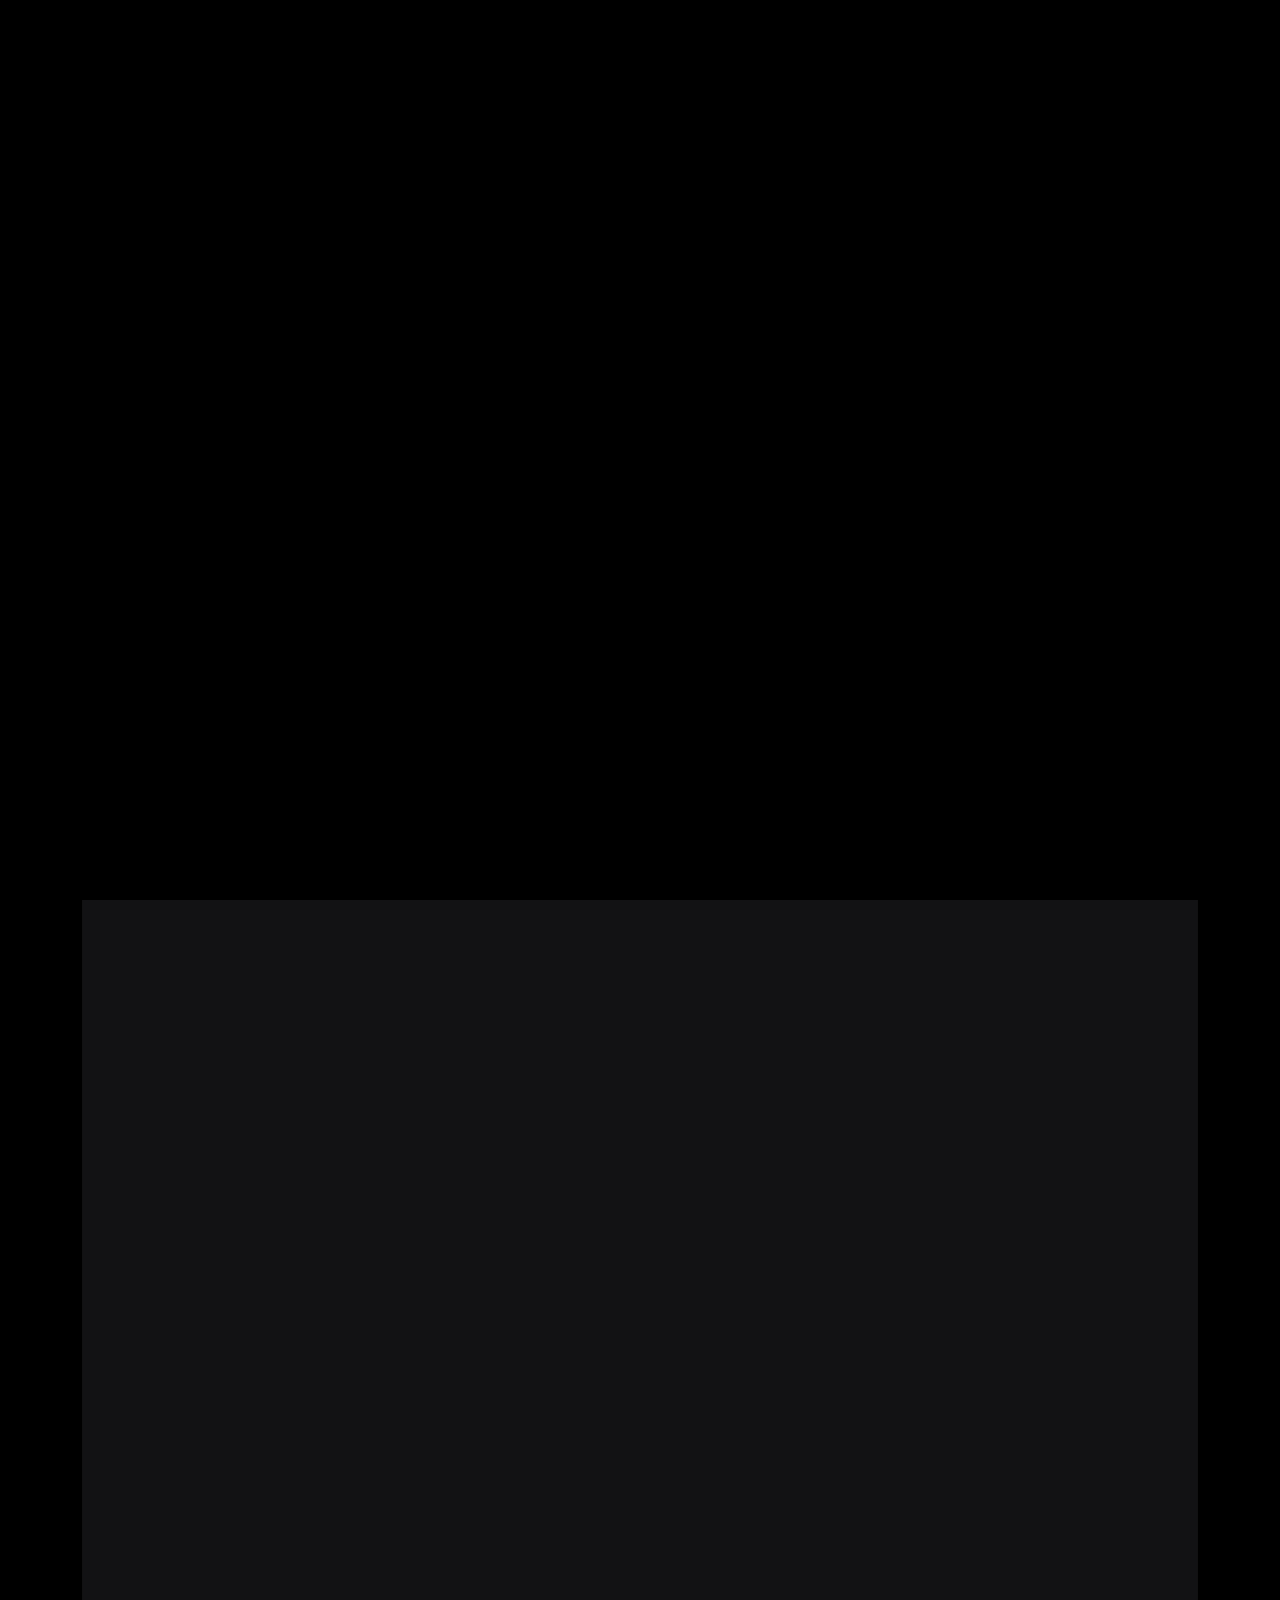
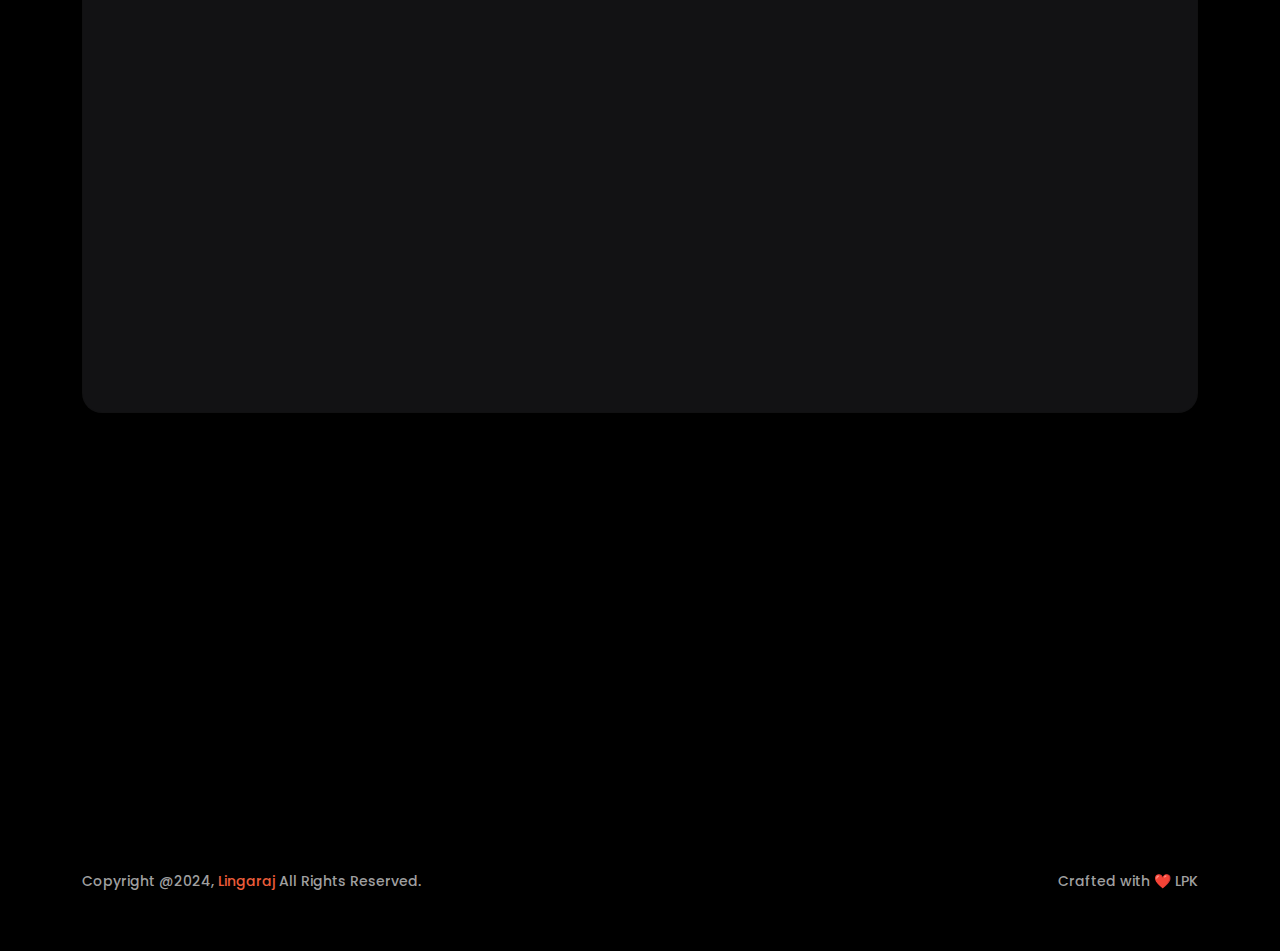
<file: index.html>
<!DOCTYPE html>
<html lang="en">


<head>
    <meta charset="utf-8">
    <meta http-equiv="X-UA-Compatible" content="IE=edge">
    <meta name="viewport" content="width=device-width,initial-scale=1">
    <meta name="description" content="Bentos - Creative Portfolio Showcase Template">
    <meta name="keywords"
        content="personal, portfolio new, html, one page, bootstrap, new html template, design, creative, onepage, clean, modern">
    <meta name="author" content="Tanvir Hossain">
    <title>Lingaraj - Personal Portfolio</title>
    <link rel="apple-touch-icon" href="assets/images/favicon.png">
    <link rel="shortcut icon" type="image/png" href="assets/images/favicon.png">
    <link rel="preconnect" href="https://fonts.googleapis.com/">
    <link rel="preconnect" href="https://fonts.gstatic.com/" crossorigin>
    <link
        href="https://fonts.googleapis.com/css2?family=Poppins:ital,wght@0,100;0,200;0,300;0,400;0,500;0,600;0,700;0,800;0,900;1,100;1,200;1,300;1,400;1,500;1,600;1,700;1,800;1,900&amp;display=swap"
        rel="stylesheet">
    <link rel="stylesheet" href="assets/css/bootstrap.min.css">
    <link rel="stylesheet" href="assets/fonts/remixicon.css">
    <link rel="stylesheet" href="assets/css/magnific-popup.css">
    <link rel="stylesheet" href="assets/css/nice-select.min.css">
    <link rel="stylesheet" href="assets/css/animate.min.css">
    <link rel="stylesheet" href="assets/css/slick.min.css">
    <link rel="stylesheet" href="assets/css/spacing.css">
    <link rel="stylesheet" href="assets/css/style.css">
    <link rel="stylesheet" href="assets/css/responsive.css">
    
</head>

<body>
    <div class="preloader"><svg viewbox="0 0 1000 1000" preserveaspectratio="none">
            <path id="preloaderSvg" d="M0,1005S175,995,500,995s500,5,500,5V0H0Z"></path>
        </svg>
        <div class="preloader-heading">
            <div class="load-text">
                <span>L</span><span>I</span><span>N</span><span>G</span><span>A</span><span>R</span><span>A</span><span>J</span></div>
        </div>
    </div>
    <header class="main-header">
        <div class="header-upper">
            <div class="container">
                <div class="header-inner d-flex align-items-center">
                    <div class="logo-outer">
                        <div class="logo"><a href="index.html"><img src="assets/images/logo.png" alt="Logo"
                                    title="Logo"></a></div>
                    </div>
                    <div class="nav-outer clearfix mx-auto">
                        <nav class="main-menu navbar-expand-lg">
                            <div class="navbar-header">
                                <div class="mobile-logo"><a href="index.html"><img src="assets/images/logo.png"
                                            alt="Logo" title="Logo"></a></div><button type="button"
                                    class="navbar-toggle" data-bs-toggle="collapse"
                                    data-bs-target=".navbar-collapse"><span class="icon-bar"></span><span
                                        class="icon-bar"></span><span class="icon-bar"></span></button>
                            </div>
                            <div class="navbar-collapse collapse">
                                <ul class="navigation onepage clearfix">
                                    <li><a class="nav-link-click" href="index.html">Home</a></li>
                                    <li><a class="nav-link-click" href="about.html">about</a></li>
                                    <li><a class="nav-link-click" href="skills.html">Skills</a></li>
                                    <li><a class="nav-link-click" href="works.html">works</a></li>
                                    <li><a class="nav-link-click" href="contact.html">Contact</a></li>
                                </ul>
                            </div>
                        </nav>
                    </div>
                    <div class="menu-btns"><a href="contact.html" class="theme-btn">Hire Me<i
                                class="ri-shake-hands-line"></i></a></div>
                </div>
            </div>
        </div>
    </header>
    <section id="about" class="about-area">
        <div class="container">
            <div class="row">
                <div class="col-lg-4">
                    <div class="about-image-part wow fadeInUp delay-0-3s"><img src="assets/images/about/linga.png"
                            alt="About Me">
                        <h2>Lingaraj Kurahatti</h2>
                        <p>I am a Web Developer based in Karnataka.</p>
                        <!-- <div class="about-social text-center">
                            <ul>
                                <li><a href="#"><i class="ri-facebook-circle-fill"></i></a></li>
                                <li><a href="#"><i class="ri-twitter-x-line"></i></a></li>
                                <li><a href="#"><i class="ri-linkedin-fill"></i></a></li>
                                <li><a href="#"><i class="ri-github-line"></i></a></li>
                            </ul>
                        </div> -->
                    </div>
                </div>
                <div class="col-lg-8">
                    <div class="about-content-part wow fadeInUp delay-0-2s">
                        <p>Hello There!</p>
                        <h2>"I’m Lingaraj Kurahatti, a web developer crafting user-centric websites with pixel-perfect precision."</h2>
                        <div class="adress-field">
                            <ul>
                                <li><i class="ri-circle-fill"></i>Available for Freelancing</li>
                            </ul>
                        </div>
                        <div class="hero-btns"><a href="assets/images/lingaraj.pdf" class="theme-btn">Download CV<i
                                    class="ri-download-line"></i></a></div>
                                    <div class="about-social text-center">
                                        <ul>
                                            <li><a href="#"><i class="ri-twitter-x-line"></i></a></li>
                                            <li><a href="https://www.linkedin.com/in/lpkurahatti/"><i class="ri-linkedin-fill"></i></a></li>
                                            <li><a href="https://github.com/Lingarajpk"><i class="ri-github-line"></i></a></li>
                                            <li><a href="https://www.instagram.com/webstory._/"><i class="ri-instagram-line"></i></a></li>
                                            <li><a href="whatsapp://send?text=Hello World!&phone=+917022826779"><i class="ri-whatsapp-line"></i></a></li>
                                        </ul>
                                    </div>
                    </div>
                    <!-- <div class="about-content-part-bottom wow fadeInUp delay-0-2s">
                        <h2>Contact Us</h2>
                        <div class="company-list">
                            <div class="scroller" data-direction="left" data-speed="slow">
                                <div class="scroller__inner"><img src="assets/images/client-logos/partner1.png" alt="">
                                    <img src="assets/images/client-logos/partner2.png" alt=""> <img
                                        src="assets/images/client-logos/partner3.png" alt=""> <img
                                        src="assets/images/client-logos/partner4.png" alt=""> <img
                                        src="assets/images/client-logos/partner5.png" alt=""> <img
                                        src="assets/images/client-logos/partner1.png" alt=""></div>
                            </div>
                        </div>
                    </div> -->
                </div>
            </div>
        </div>
    </section>
    <section id="portfolio" class="projects-area">
        <div class="container">
            <div class="container-inner">
                <div class="row">
                    <div class="col-xl-12 col-lg-12">
                        <div class="section-title text-center wow fadeInUp delay-0-2s">
                            <h2>Works & Projects</h2>
                            <p>Check out some of my design projects, meticulously crafted with love and dedication, each
                                one reflecting the passion and soul I poured into every detail.</p>
                        </div>
                    </div>
                </div>
                <ul class="project-filter filter-btns-one justify-content-left pb-15 wow fadeInUp delay-0-2s">
                    <li data-filter="*" class="current">Show All</li>
                    <li data-filter=".development">Development</li>
                    <li data-filter=".design">Design</li>
                    <!-- <li data-filter=".marketing">Marketing</li>
                    <li data-filter=".game">Game</li> -->
                </ul>
                <div class="row project-masonry-active">
                    <div class="col-lg-4 col-md-6 item development game">
                        <div class="project-item style-two wow fadeInUp delay-0-3s">
                            <div class="project-image"><img src="assets/images/projects/digi1.png" alt="Project"><a
                                    href="https://wirreinigendeinenteppich.de/" class="details-btn"><i
                                        class="ri-arrow-right-up-line"></i></a></div>
                            <div class="project-content"><span class="sub-title">Wir Reinigen Deinen Teppich</span>
                                <h3>Web Application</h3>
                            </div>
                        </div>
                    </div>
                    <div class="col-lg-4 col-md-6 item development game">
                        <div class="project-item style-two wow fadeInUp delay-0-3s">
                            <div class="project-image"><img src="assets/images/projects/zoikotelecom.png" alt="Project"><a
                                    href="https://zoikotelecom.com/" class="details-btn"><i
                                        class="ri-arrow-right-up-line"></i></a></div>
                            <div class="project-content"><span class="sub-title">Zoiko Telecom: Telecom Service Providers in UK</span>
                                <h3>Web Application</h3>
                            </div>
                        </div>
                    </div>
                    <div class="col-lg-4 col-md-6 item development game">
                        <div class="project-item style-two wow fadeInUp delay-0-3s">
                            <div class="project-image"><img src="assets/images/projects/zoikomobile.png" alt="Project"><a
                                    href="https://zoikomobile.co.uk/" class="details-btn"><i
                                        class="ri-arrow-right-up-line"></i></a></div>
                            <div class="project-content"><span class="sub-title">Best Mobile Recharge Plans UK | Zoiko Mobile | Best Deals</span>
                                <h3>Web Application</h3>
                            </div>
                        </div>
                    </div>
                    <div class="col-lg-4 col-md-6 item development game">
                        <div class="project-item style-two wow fadeInUp delay-0-3s">
                            <div class="project-image"><img src="assets/images/projects/euronoxx medical.png" alt="Project"><a
                                    href="https://euronoxxmedical.com/" class="details-btn"><i
                                        class="ri-arrow-right-up-line"></i></a></div>
                            <div class="project-content"><span class="sub-title">Euronoxx Medical Group: Top Medical Supply Company UK</span>
                                <h3>Web Application</h3>
                            </div>
                        </div>
                    </div>
                    <div class="col-lg-4 col-md-6 item development game">
                        <div class="project-item style-two wow fadeInUp delay-0-3s">
                            <div class="project-image"><img src="assets/images/projects/dermisque.png" alt="Project"><a
                                    href="https://dermisque.com/" class="details-btn"><i
                                        class="ri-arrow-right-up-line"></i></a></div>
                            <div class="project-content"><span class="sub-title">Skin Products</span>
                                <h3>Web Application</h3>
                            </div>
                        </div>
                    </div>
                    <div class="col-lg-4 col-md-6 item design marketing graphics">
                        <div class="project-item style-two wow fadeInUp delay-0-4s">
                            <div class="project-image"><img src="assets/images/projects/work2.jpg" alt="Project"><a
                                    href="https://www.youtube.com/watch?v=qZEPs3vmYB4"
                                    class="details-btn popup-youtube"><i class="ri-arrow-right-up-line"></i></a></div>
                            <div class="project-content"><span class="sub-title">Design</span>
                                <h3>Website Makeup Design</h3>
                            </div>
                        </div>
                    </div>
                    <div class="col-lg-4 col-md-6 item development game">
                        <div class="project-item style-two wow fadeInUp delay-0-5s">
                            <div class="project-image"><img src="assets/images/projects/covid.png" alt="Project"><a
                                    href="https://sachinkkt.github.io/covid-19/" class="details-btn work-popup"><i
                                        class="ri-arrow-right-up-line"></i></a></div>
                            <div class="project-content"><span class="sub-title">Covid-19</span>
                                <h3>About Covid Awareness</h3>
                            </div>
                        </div>
                    </div>
                    <div class="col-lg-4 col-md-6 item design game">
                        <div class="project-item style-two wow fadeInUp delay-0-6s">
                            <div class="project-image"><img src="assets/images/projects/work4.jpg" alt="Project"><a
                                    href="assets/images/projects/work4.jpg" class="details-btn work-popup"><i
                                        class="ri-arrow-right-up-line"></i></a></div>
                            <div class="project-content"><span class="sub-title">Game</span>
                                <h3>Mobile Application Design</h3>
                            </div>
                        </div>
                    </div>
                    <div class="col-lg-4 col-md-6 item development game">
                        <div class="project-item style-two wow fadeInUp delay-0-7s">
                            <div class="project-image"><img src="assets/images/projects/digi2.png" alt="Project"><a
                                    href="https://www.myfair.cleaning/en/" class="details-btn work-popup"><i
                                        class="ri-arrow-right-up-line"></i></a></div>
                            <div class="project-content"><span class="sub-title">Carpet Cleaning Services</span>
                                <h3>Web Application</h3>
                            </div>
                        </div>
                    </div>
                </div>
            </div>
        </div>
    </section>
    <section class="call-to-action-area">
        <div class="container">
            <div class="row">
                <div class="col-lg-12">
                    <div class="call-to-action-part wow fadeInUp delay-0-2s text-center">
                        <h2>Are You Ready to kickstart your project with a touch of magic?</h2>
                        <p>Let's connect and bring your ideas to life! 🚀 I'm available for full-time or part-time opportunities, specializing in pushing the boundaries of design and development to deliver exceptional results.</p>
                        <div class="hero-btns"><a href="contact.html" class="theme-btn">Let's Talk<i
                                    class="ri-download-line"></i></a></div>
                    </div>
                </div>
            </div>
        </div>
    </section>
    <footer class="main-footer">
        <div class="footer-bottom pt-50 pb-40">
            <div class="container">
                <div class="row">
                    <div class="col-lg-6">
                        <div class="copyright-text">
                            <p>Copyright @2024,<a href="index.html"> Lingaraj </a>All Rights Reserved.</p>
                        </div>
                    </div>
                    <div class="col-lg-6">
                        <div class="copyright-text extra-copyright">
                            <p>Crafted with ❤️ LPK</p>
                        </div>
                    </div>
                </div>
            </div>
        </div>
    </footer>
    <div class="progress-wrap cursor-pointer"><i class="ri-arrow-up-double-line"></i><svg
            class="progress-circle svg-content" width="100%" height="100%" viewBox="-1 -1 102 102">
            <path d="M50,1 a49,49 0 0,1 0,98 a49,49 0 0,1 0,-98" />
        </svg></div>
    <script src="assets/js/jquery-3.6.0.min.js"></script>
    <script src="assets/js/bootstrap.min.js"></script>
    <script src="assets/js/appear.min.js"></script>
    <script src="assets/js/gsap.min.js"></script>
    <script src="assets/js/jquery.magnific-popup.min.js"></script>
    <script src="assets/js/slick.min.js"></script>
    <script src="assets/js/jquery.nice-select.min.js"></script>
    <script src="assets/js/imagesloaded.pkgd.min.js"></script>
    <script src="assets/js/isotope.pkgd.min.js"></script>
    <script src="assets/js/wow.min.js"></script>
    <script src="assets/js/script.js"></script>
</body>


</html>
</file>
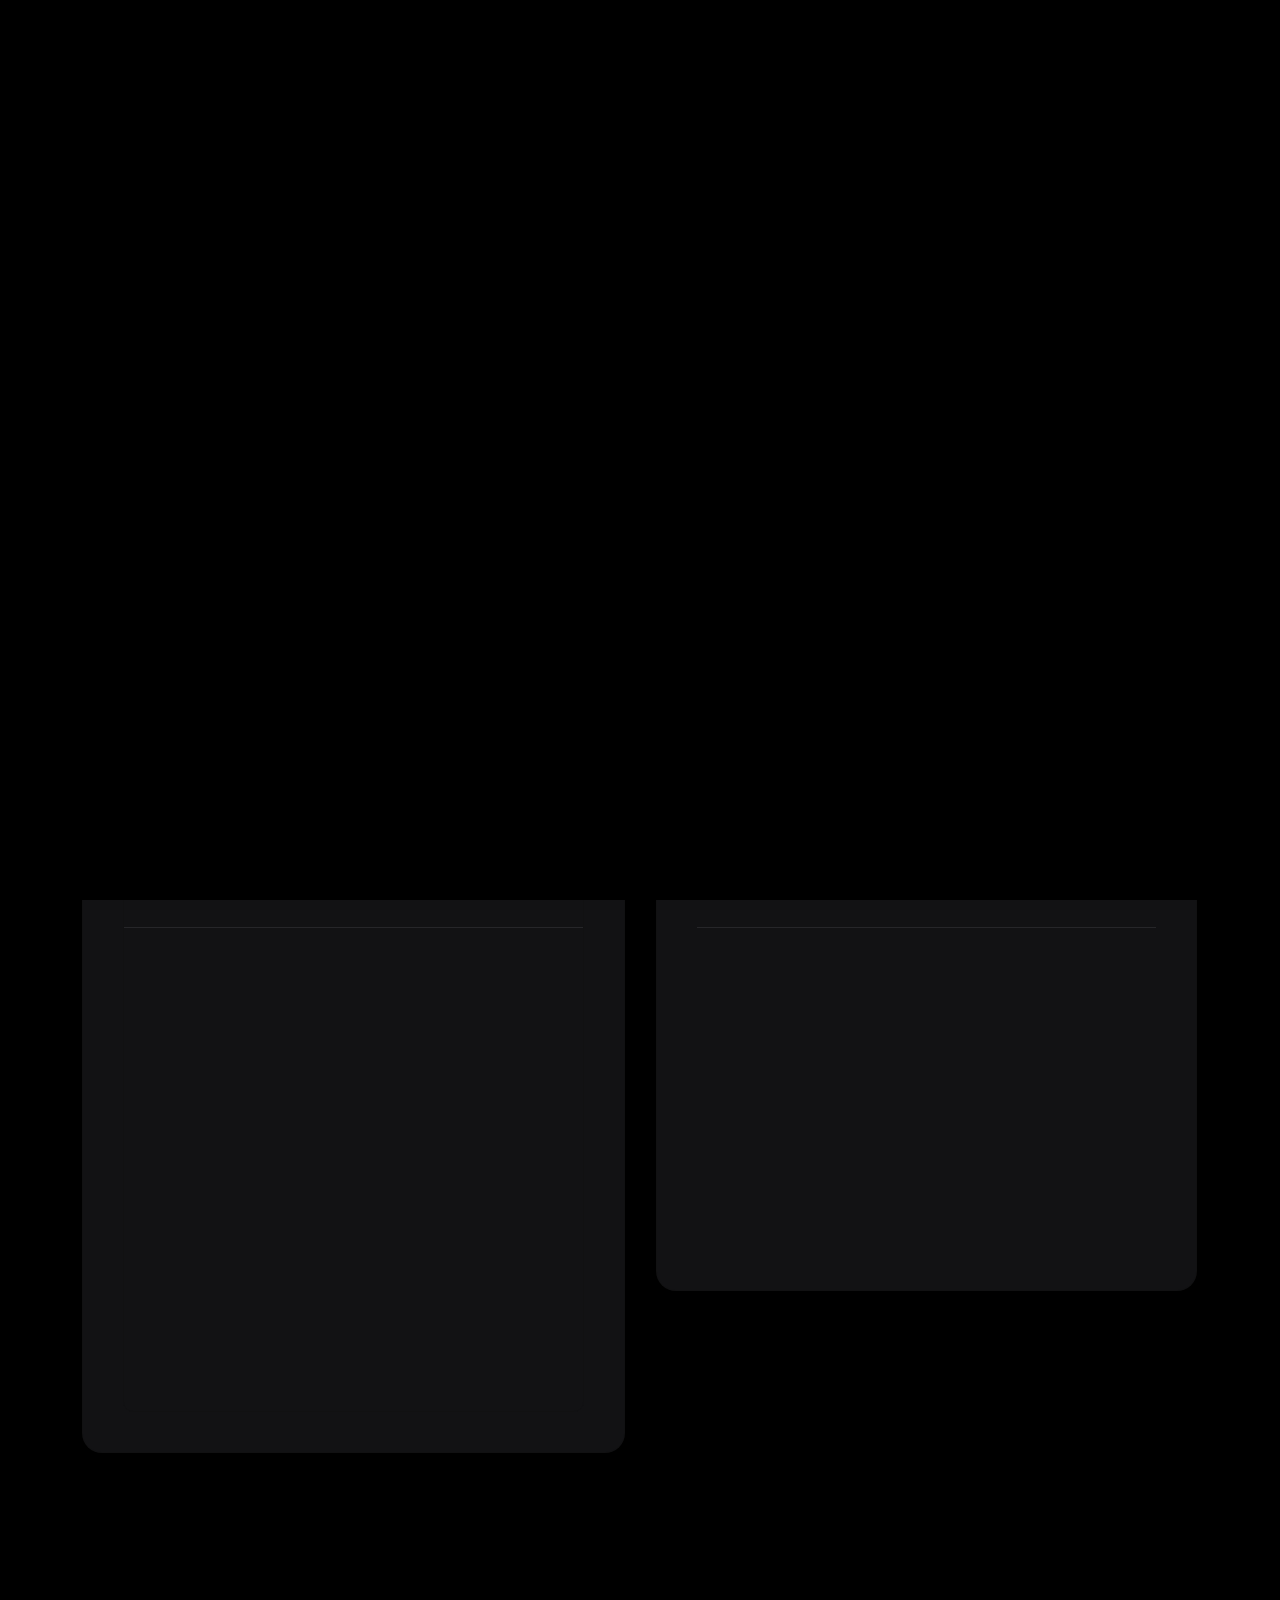
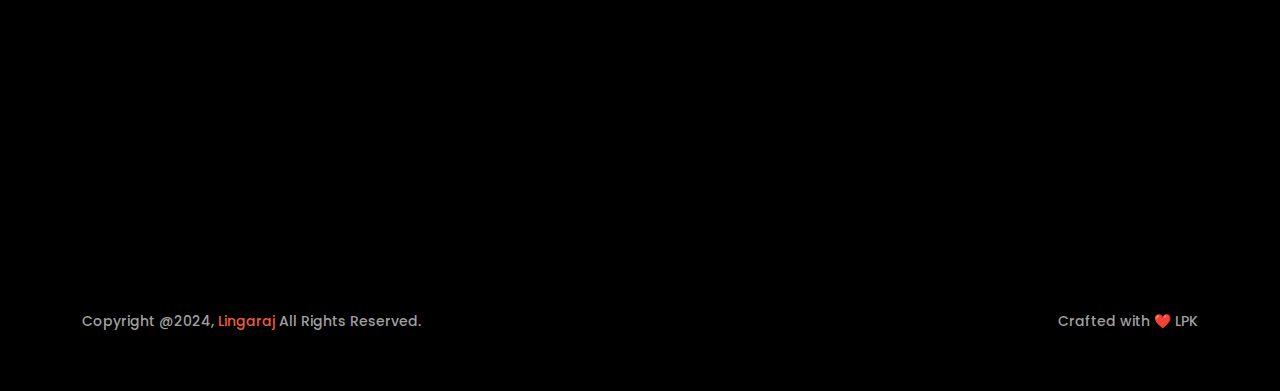
<file: about.html>
<!DOCTYPE html>
<html lang="en">

<head>
    <meta charset="utf-8">
    <meta http-equiv="X-UA-Compatible" content="IE=edge">
    <meta name="viewport" content="width=device-width,initial-scale=1">
    <meta name="description" content="Bentos - Creative Portfolio Showcase Template">
    <meta name="keywords"
        content="personal, portfolio new, html, one page, bootstrap, new html template, design, creative, onepage, clean, modern">
    <meta name="author" content="Tanvir Hossain">
    <title>Lingaraj - Personal Portfolio</title>
    <link rel="apple-touch-icon" href="assets/images/favicon.png">
    <link rel="shortcut icon" type="image/png" href="assets/images/favicon.png">
    <link rel="preconnect" href="https://fonts.googleapis.com/">
    <link rel="preconnect" href="https://fonts.gstatic.com/" crossorigin>
    <link
        href="https://fonts.googleapis.com/css2?family=Poppins:ital,wght@0,100;0,200;0,300;0,400;0,500;0,600;0,700;0,800;0,900;1,100;1,200;1,300;1,400;1,500;1,600;1,700;1,800;1,900&amp;display=swap"
        rel="stylesheet">
    <link rel="stylesheet" href="assets/css/bootstrap.min.css">
    <link rel="stylesheet" href="assets/fonts/remixicon.css">
    <link rel="stylesheet" href="assets/css/magnific-popup.css">
    <link rel="stylesheet" href="assets/css/nice-select.min.css">
    <link rel="stylesheet" href="assets/css/animate.min.css">
    <link rel="stylesheet" href="assets/css/slick.min.css">
    <link rel="stylesheet" href="assets/css/spacing.css">
    <link rel="stylesheet" href="assets/css/style.css">
    <link rel="stylesheet" href="assets/css/responsive.css">
   
</head>

<body>
    <div class="preloader"><svg viewbox="0 0 1000 1000" preserveaspectratio="none">
            <path id="preloaderSvg" d="M0,1005S175,995,500,995s500,5,500,5V0H0Z"></path>
        </svg>
        <div class="preloader-heading">
            <div class="load-text">
                <span>L</span><span>I</span><span>N</span><span>G</span><span>A</span><span>R</span><span>A</span><span>J</span></div>
        </div>
    </div>
    <header class="main-header">
        <div class="header-upper">
            <div class="container">
                <div class="header-inner d-flex align-items-center">
                    <div class="logo-outer">
                        <div class="logo"><a href="index.html"><img src="assets/images/logo.png" alt="Logo"
                                    title="Logo"></a></div>
                    </div>
                    <div class="nav-outer clearfix mx-auto">
                        <nav class="main-menu navbar-expand-lg">
                            <div class="navbar-header">
                                <div class="mobile-logo"><a href="index.html"><img src="assets/images/logo.png"
                                            alt="Logo" title="Logo"></a></div><button type="button"
                                    class="navbar-toggle" data-bs-toggle="collapse"
                                    data-bs-target=".navbar-collapse"><span class="icon-bar"></span><span
                                        class="icon-bar"></span><span class="icon-bar"></span></button>
                            </div>
                            <div class="navbar-collapse collapse">
                                <ul class="navigation onepage clearfix">
                                    <li><a class="nav-link-click" href="index.html">Home</a></li>
                                    <li><a class="nav-link-click" href="about.html">about</a></li>
                                    <li><a class="nav-link-click" href="skills.html">Skills</a></li>
                                    <li><a class="nav-link-click" href="works.html">works</a></li>
                                    <li><a class="nav-link-click" href="contact.html">Contact</a></li>
                                </ul>
                            </div>
                        </nav>
                    </div>
                    <div class="menu-btns"><a href="contact.html" class="theme-btn">Hire Me<i
                                class="ri-shake-hands-line"></i></a></div>
                </div>
            </div>
        </div>
    </header>
    <section id="about" class="about-single-area innerpage-single-area">
        <div class="container">
            <div class="row">
                <div class="col-lg-4">
                    <div class="about-image-part wow fadeInUp delay-0-3s"><img src="assets/images/about/profile.png"
                            alt="About Me"></div>
                </div>
                <div class="col-lg-8">
                    <div class="about-content-part wow fadeInUp delay-0-2s">
                        <h2>I’m Lingaraj Kurahatti, a Web Developer.</h2>
                        <p>My name is Lingaraj Kurahatti, a computer science enthusiast with 3.5 years of experience in Full Stack Development. I
                            specialize in PHP (Laravel), JavaScript, React.js, and WordPress, and I have a strong passion for building efficient,
                            scalable applications. Additionally, I have experience in Figma and Photoshop, and I am currently expanding my
                            knowledge with a UI/UX design course.</p>
                        <p> I am eager to bring my technical expertise and growing design skills, where I can contribute to a collaborative and
                            innovative environment. With my well-rounded skill set and dedication to continuous learning, I am confident in my
                            ability to excel in any role and deliver impactful results.</p>
                        <div class="hero-btns"><a href="contact.html" class="theme-btn">Get In touch<i
                                    class="ri-mail-send-line"></i></a></div>
                    </div>
                </div>
            </div>
        </div>
    </section>
    <section id="resume" class="resume-area">
        <div class="container">
            <div class="resume-items">
                <div class="row">
                    <div class="col-xl-6 col-md-6">
                        <div class="single-resume">
                            <h2>Experience</h2>
                            <div class="experience-list">
                                <div class="resume-item wow fadeInUp delay-0-3s">
                                    <div class="icon"><i class="ri-book-line"></i></div>
                                    <div class="content"><span class="years">08/2023 - Present</span>
                                        <h4>Euronoxx Reserves (OPC) Pvt Ltd</h4><span class="company">Web Full Stack Developer</span>
                                    </div>
                                </div>
                                <div class="resume-item wow fadeInUp delay-0-3s">
                                    <div class="icon"><i class="ri-book-line"></i></div>
                                    <div class="content"><span class="years">05/2023 - 08/2023</span>
                                        <h4>Diginnovators</h4><span class="company">Web Engineer</span>
                                    </div>
                                </div>
                                <div class="resume-item wow fadeInUp delay-0-3s">
                                    <div class="icon"><i class="ri-book-line"></i></div>
                                    <div class="content"><span class="years">09/2022 - 03/2023</span>
                                        <h4>Creative Nuts </h4><span class="company">Web Developer</span>
                                    </div>
                                </div>
                                <div class="resume-item wow fadeInUp delay-0-3s">
                                    <div class="icon"><i class="ri-book-line"></i></div>
                                    <div class="content"><span class="years">09/2021 - 08/2022</span>
                                        <h4>Suvarna Tech Solution</h4><span class="company"> Full Stack Developer</span>
                                    </div>
                                </div>
                            </div>
                        </div>
                    </div>
                    <div class="col-xl-6 col-md-6">
                        <div class="experience-list">
                            <div class="single-resume">
                                <h2>Education</h2>
                                <div class="resume-item wow fadeInUp delay-0-3s">
                                    <div class="icon"><i class="ri-book-line"></i></div>
                                    <div class="content"><span class="years">2021 - 2021</span>
                                        <h4>Web Design and Development</h4><span class="company">Apponix Academy Hubli</span>
                                    </div>
                                </div>
                                <div class="resume-item wow fadeInUp delay-0-3s">
                                    <div class="icon"><i class="ri-book-line"></i></div>
                                    <div class="content"><span class="years">2015 - 2020</span>
                                        <h4>Diploma Computer Science</h4><span class="company">Government Polytechnic Hubli</span>
                                    </div>
                                </div>
                                <div class="resume-item wow fadeInUp delay-0-3s">
                                    <div class="icon"><i class="ri-book-line"></i></div>
                                    <div class="content"><span class="years">2014 - 2015</span>
                                        <h4>SSRHSS Siddaganga Math Tumkur</h4><span class="company">SSLC</span>
                                    </div>
                                </div>
                            </div>
                        </div>
                    </div>
                </div>
            </div>
        </div>
    </section>
    <!-- <section class="testimonials-area">
        <div class="container">
            <div class="container-inner">
                <div class="row">
                    <div class="col-xl-12 col-lg-12">
                        <div class="section-title text-center wow fadeInUp delay-0-2s">
                            <p>Testinomials</p>
                            <h2>What clients say!</h2>
                        </div>
                    </div>
                </div>
                <div class="row">
                    <div class="col-lg-12">
                        <div class="testimonials-wrap">
                            <div class="testimonial-item wow fadeInUp delay-0-3s">
                                <div class="author"><img src="assets/images/testimonials/author1.jpg" alt="Author">
                                </div>
                                <div class="text">Financial planners help people to knowledge in about how to invest and
                                    in save their moneye the most efficient way eve plan ners help people tioniio know
                                    ledige in about how.</div>
                                <div class="testi-des">
                                    <h5>Zonathon Doe</h5><span>CEO & Founder X</span>
                                </div>
                            </div>
                            <div class="testimonial-item wow fadeInUp delay-0-4s">
                                <div class="author"><img src="assets/images/testimonials/author2.jpg" alt="Author">
                                </div>
                                <div class="text">Financial planners help people to knowledge in about how to invest and
                                    in save their moneye the most efficient way eve plan ners help people tioniio know
                                    ledige in about how.</div>
                                <div class="testi-des">
                                    <h5>Liana Marie</h5><span>Lead Designer Meta</span>
                                </div>
                            </div>
                            <div class="testimonial-item wow fadeInUp delay-0-2s">
                                <div class="author"><img src="assets/images/testimonials/author1.jpg" alt="Author">
                                </div>
                                <div class="text">Financial planners help people to knowledge in about how to invest and
                                    in save their moneye the most efficient way eve plan ners help people tioniio know
                                    ledige in about how.</div>
                                <div class="testi-des">
                                    <h5>Zonathon Doe</h5><span>CEO & Founder X</span>
                                </div>
                            </div>
                            <div class="testimonial-item wow fadeInUp delay-0-4s">
                                <div class="author"><img src="assets/images/testimonials/author2.jpg" alt="Author">
                                </div>
                                <div class="text">Financial planners help people to knowledge in about how to invest and
                                    in save their moneye the most efficient way eve plan ners help people tioniio know
                                    ledige in about how.</div>
                                <div class="testi-des">
                                    <h5>Liana Marie</h5><span>Lead Designer Meta</span>
                                </div>
                            </div>
                        </div>
                        <div class="slider-arrows wow fadeInUp delay-0-6s text-center pt-40"><button
                                class="testimonial-prev"><i class="ri-arrow-left-s-line"></i></button><button
                                class="testimonial-next"><i class="ri-arrow-right-s-line"></i></button></div>
                    </div>
                </div>
            </div>
        </div>
    </section> -->
    <section class="call-to-action-area">
        <div class="container">
            <div class="row">
                <div class="col-lg-12">
                    <div class="about-content-part call-to-action-part wow fadeInUp delay-0-2s text-center">
                        <h2>Are You Ready to kickstart your project with a touch of magic?</h2>
                        <p>Let's connect and bring your ideas to life! 🚀 I'm available for full-time or part-time opportunities, specializing in pushing the boundaries of design and development to deliver exceptional results.</p>
                        <div class="hero-btns"><a href="contact.html" class="theme-btn">Let's Talk<i
                                    class="ri-download-line"></i></a></div>
                    </div>
                </div>
            </div>
        </div>
    </section>
    <footer class="main-footer">
        <div class="footer-bottom pt-50 pb-40">
            <div class="container">
                <div class="row">
                    <div class="col-lg-6">
                        <div class="copyright-text">
                            <p>Copyright @2024,<a href="index.html"> Lingaraj </a>All Rights Reserved.</p>
                        </div>
                    </div>
                    <div class="col-lg-6">
                        <div class="copyright-text extra-copyright">
                            <p>Crafted with ❤️ LPK</p>
                        </div>
                    </div>
                </div>
            </div>
        </div>
    </footer>
    <div class="progress-wrap cursor-pointer"><i class="ri-arrow-up-double-line"></i><svg
            class="progress-circle svg-content" width="100%" height="100%" viewBox="-1 -1 102 102">
            <path d="M50,1 a49,49 0 0,1 0,98 a49,49 0 0,1 0,-98" />
        </svg></div>
    <script src="assets/js/jquery-3.6.0.min.js"></script>
    <script src="assets/js/bootstrap.min.js"></script>
    <script src="assets/js/appear.min.js"></script>
    <script src="assets/js/gsap.min.js"></script>
    <script src="assets/js/jquery.magnific-popup.min.js"></script>
    <script src="assets/js/slick.min.js"></script>
    <script src="assets/js/jquery.nice-select.min.js"></script>
    <script src="assets/js/imagesloaded.pkgd.min.js"></script>
    <script src="assets/js/isotope.pkgd.min.js"></script>
    <script src="assets/js/wow.min.js"></script>
    <script src="assets/js/script.js"></script>
</body>


</html>
</file>
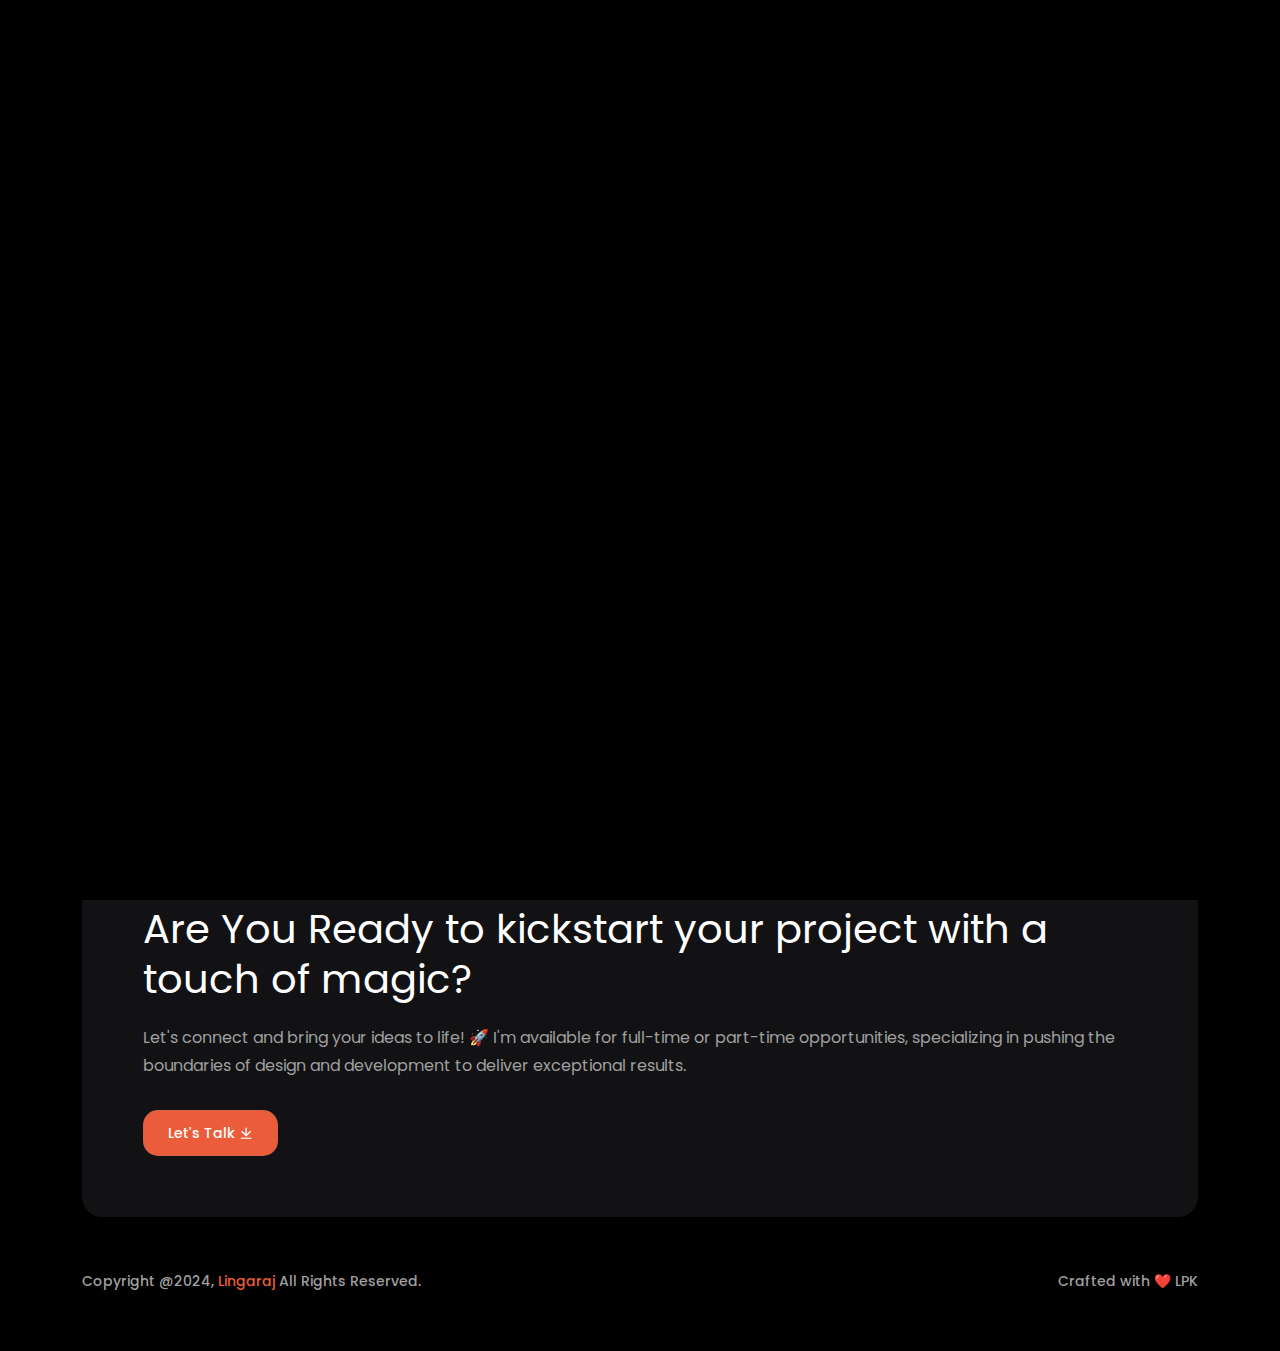
<file: contact.html>
<!DOCTYPE html>
<html lang="en">
<!-- Mirrored from wordpressboss.com/cp/bentos-demo/contact.html by HTTrack Website Copier/3.x [XR&CO'2014], Wed, 16 Oct 2024 06:45:50 GMT -->

<head>
    <meta charset="utf-8">
    <meta http-equiv="X-UA-Compatible" content="IE=edge">
    <meta name="viewport" content="width=device-width,initial-scale=1">
    <meta name="description" content="Bentos - Creative Portfolio Showcase Template">
    <meta name="keywords"
        content="personal, portfolio new, html, one page, bootstrap, new html template, design, creative, onepage, clean, modern">
    <meta name="author" content="Tanvir Hossain">
    <title>Lingaraj - Personal Portfolio</title>
    <link rel="apple-touch-icon" href="assets/images/favicon.png">
    <link rel="shortcut icon" type="image/png" href="assets/images/favicon.png">
    <link rel="preconnect" href="https://fonts.googleapis.com/">
    <link rel="preconnect" href="https://fonts.gstatic.com/" crossorigin>
    <link
        href="https://fonts.googleapis.com/css2?family=Poppins:ital,wght@0,100;0,200;0,300;0,400;0,500;0,600;0,700;0,800;0,900;1,100;1,200;1,300;1,400;1,500;1,600;1,700;1,800;1,900&amp;display=swap"
        rel="stylesheet">
    <link rel="stylesheet" href="assets/css/bootstrap.min.css">
    <link rel="stylesheet" href="assets/fonts/remixicon.css">
    <link rel="stylesheet" href="assets/css/magnific-popup.css">
    <link rel="stylesheet" href="assets/css/nice-select.min.css">
    <link rel="stylesheet" href="assets/css/animate.min.css">
    <link rel="stylesheet" href="assets/css/slick.min.css">
    <link rel="stylesheet" href="assets/css/spacing.css">
    <link rel="stylesheet" href="assets/css/style.css">
    <link rel="stylesheet" href="assets/css/responsive.css">
   
</head>

<body>
    <div class="preloader"><svg viewbox="0 0 1000 1000" preserveaspectratio="none">
            <path id="preloaderSvg" d="M0,1005S175,995,500,995s500,5,500,5V0H0Z"></path>
        </svg>
        <div class="preloader-heading">
            <div class="load-text">
                <span>L</span><span>I</span><span>N</span><span>G</span><span>A</span><span>R</span><span>A</span><span>J</span></div>
        </div>
    </div>
    <header class="main-header">
        <div class="header-upper">
            <div class="container">
                <div class="header-inner d-flex align-items-center">
                    <div class="logo-outer">
                        <div class="logo"><a href="index.html"><img src="assets/images/logo.png" alt="Logo"
                                    title="Logo"></a></div>
                    </div>
                    <div class="nav-outer clearfix mx-auto">
                        <nav class="main-menu navbar-expand-lg">
                            <div class="navbar-header">
                                <div class="mobile-logo"><a href="index.html"><img src="assets/images/logo.png"
                                            alt="Logo" title="Logo"></a></div><button type="button"
                                    class="navbar-toggle" data-bs-toggle="collapse"
                                    data-bs-target=".navbar-collapse"><span class="icon-bar"></span><span
                                        class="icon-bar"></span><span class="icon-bar"></span></button>
                            </div>
                            <div class="navbar-collapse collapse">
                                <ul class="navigation onepage clearfix">
                                    <li><a class="nav-link-click" href="index.html">Home</a></li>
                                    <li><a class="nav-link-click" href="about.html">about</a></li>
                                    <li><a class="nav-link-click" href="skills.html">Skills</a></li>
                                    <li><a class="nav-link-click" href="works.html">works</a></li>
                                    <li><a class="nav-link-click" href="contact.html">Contact</a></li>
                                </ul>
                            </div>
                        </nav>
                    </div>
                    <div class="menu-btns"><a href="contact.html" class="theme-btn">Hire Me<i
                                class="ri-shake-hands-line"></i></a></div>
                </div>
            </div>
        </div>
    </header>
    <section id="contact" class="contact-area innerpage-single-area">
        <div class="container">
            <div class="container-inner">
                <div class="row">
                    <div class="col-xl-12 col-lg-12">
                        <div class="section-title text-center wow fadeInUp delay-0-2s">
                            <p>contact</p>
                            <h2>Get in Touch with Me!</h2>
                        </div>
                    </div>
                </div>
                <div class="row">
                    <div class="col-lg-4">
                        <div class="contact-content-part wow fadeInUp delay-0-2s">
                            <div class="single-contact wow fadeInUp" data-wow-delay=".2s">
                                <div class="contact-icon"><i class="ri-map-pin-line"></i></div>
                                <h2>Address:</h2>
                                <p>Hubli, Karnataka</p>
                            </div>
                            <div class="single-contact wow fadeInUp" data-wow-delay=".4s">
                                <div class="contact-icon"><i class="ri-phone-line"></i></div>
                                <h2>contact number:</h2>
                                <p>+91 702 282 6779</p>
                            </div>
                            <div class="single-contact wow fadeInUp" data-wow-delay=".6s">
                                <div class="contact-icon"><i class="ri-mail-line"></i></div>
                                <h2>Email us:</h2>
                                <p>kurahattilingaraj@gmail.com</p>
                            </div>
                        </div>
                    </div>
                    <div class="col-lg-8">
                        <div class="contact-form contact-form-area wow fadeInUp delay-0-4s">
                            <form id="contactForm" class="contactForm" name="contactForm"
                                action="https://wordpressboss.com/cp/bentos-demo/assets/php/form-process.php"
                                method="post">
                                <div class="row">
                                    <div class="col-md-6">
                                        <div class="form-group"><label for="name">Full Name</label><input type="text"
                                                id="name" name="name" class="form-control" value=""
                                                placeholder="Steve Milner" required=""
                                                data-error="Please enter your Name"><label for="name"
                                                class="for-icon"><i class="far fa-user"></i></label>
                                            <div class="help-block with-errors"></div>
                                        </div>
                                    </div>
                                    <div class="col-md-6">
                                        <div class="form-group"><label for="email">Email Address</label><input
                                                type="email" id="email" name="email" class="form-control" value=""
                                                placeholder="hello@websitename.com" required=""
                                                data-error="Please enter your Email"><label for="email"
                                                class="for-icon"><i class="far fa-envelope"></i></label>
                                            <div class="help-block with-errors"></div>
                                        </div>
                                    </div>
                                    <div class="col-md-12">
                                        <div class="form-group"><label for="message">Your Message</label><textarea
                                                name="message" id="message" class="form-control" rows="4"
                                                placeholder="Write Your message" required=""
                                                data-error="Please Write your Message"></textarea>
                                            <div class="help-block with-errors"></div>
                                        </div>
                                    </div>
                                    <div class="col-md-12">
                                        <div class="form-group mb-0"><button type="submit" class="theme-btn">Send Me
                                                Message<i class="ri-mail-line"></i></button>
                                            <div id="msgSubmit" class="hidden"></div>
                                        </div>
                                    </div>
                                </div>
                            </form>
                        </div>
                    </div>
                </div>
            </div>
        </div>
    </section>
    <section class="call-to-action-area">
        <div class="container">
            <div class="row">
                <div class="col-lg-12">
                    <div class="about-content-part call-to-action-part wow fadeInUp delay-0-2s text-center">
                        <h2>Are You Ready to kickstart your project with a touch of magic?</h2>
                        <p>Let's connect and bring your ideas to life! 🚀 I'm available for full-time or part-time opportunities, specializing in pushing the boundaries of design and development to deliver exceptional results.</p>
                        <div class="hero-btns"><a href="contact.html" class="theme-btn">Let's Talk<i
                                    class="ri-download-line"></i></a></div>
                    </div>
                </div>
            </div>
        </div>
    </section>
    <footer class="main-footer">
        <div class="footer-bottom pt-50 pb-40">
            <div class="container">
                <div class="row">
                    <div class="col-lg-6">
                        <div class="copyright-text">
                            <p>Copyright @2024,<a href="index.html"> Lingaraj </a>All Rights Reserved.</p>
                        </div>
                    </div>
                    <div class="col-lg-6">
                        <div class="copyright-text extra-copyright">
                            <p>Crafted with ❤️ LPK</p>
                        </div>
                    </div>
                </div>
            </div>
        </div>
    </footer>
    <div class="progress-wrap cursor-pointer"><i class="ri-arrow-up-double-line"></i><svg
            class="progress-circle svg-content" width="100%" height="100%" viewBox="-1 -1 102 102">
            <path d="M50,1 a49,49 0 0,1 0,98 a49,49 0 0,1 0,-98" />
        </svg></div>
    <script src="assets/js/jquery-3.6.0.min.js"></script>
    <script src="assets/js/bootstrap.min.js"></script>
    <script src="assets/js/appear.min.js"></script>
    <script src="assets/js/gsap.min.js"></script>
    <script src="assets/js/jquery.magnific-popup.min.js"></script>
    <script src="assets/js/slick.min.js"></script>
    <script src="assets/js/jquery.nice-select.min.js"></script>
    <script src="assets/js/imagesloaded.pkgd.min.js"></script>
    <script src="assets/js/isotope.pkgd.min.js"></script>
    <script src="assets/js/wow.min.js"></script>
    <script src="assets/js/script.js"></script>
</body>


</html>
</file>
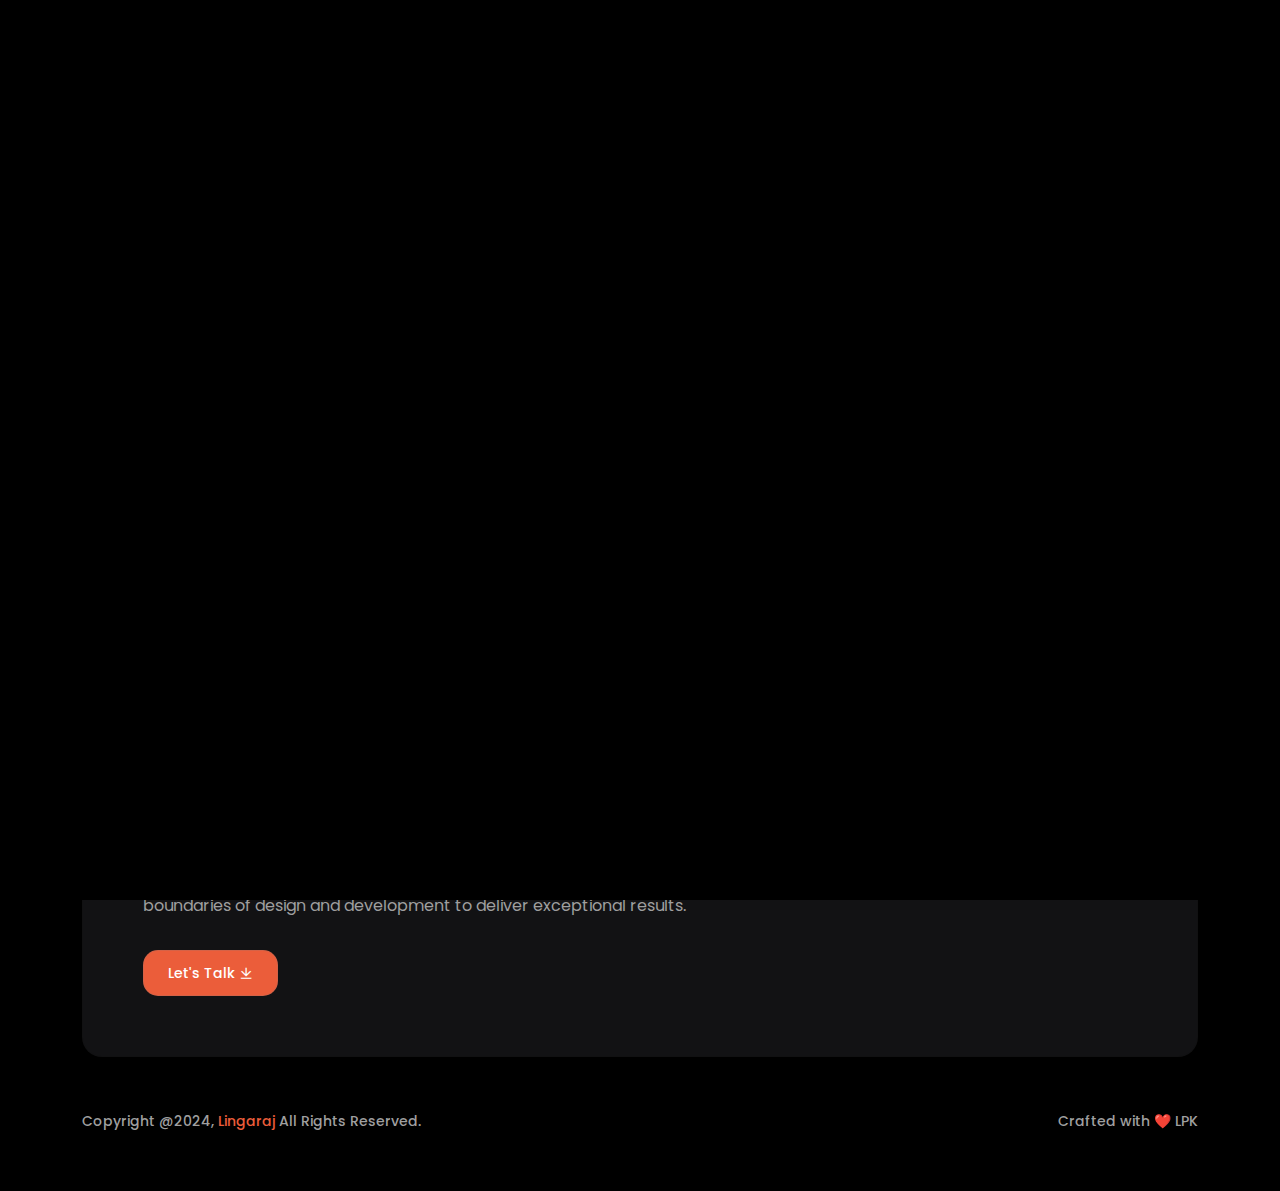
<file: service.html>
<!DOCTYPE html>
<html lang="en">
<!-- Mirrored from wordpressboss.com/cp/bentos-demo/service.html by HTTrack Website Copier/3.x [XR&CO'2014], Wed, 16 Oct 2024 06:45:50 GMT -->

<head>
    <meta charset="utf-8">
    <meta http-equiv="X-UA-Compatible" content="IE=edge">
    <meta name="viewport" content="width=device-width,initial-scale=1">
    <meta name="description" content="Bentos - Creative Portfolio Showcase Template">
    <meta name="keywords"
        content="personal, portfolio new, html, one page, bootstrap, new html template, design, creative, onepage, clean, modern">
    <meta name="author" content="Tanvir Hossain">
    <title>Lingaraj - Personal Portfolio HTML Template</title>
    <link rel="apple-touch-icon" href="assets/images/favicon.png">
    <link rel="shortcut icon" type="image/png" href="assets/images/favicon.png">
    <link rel="preconnect" href="https://fonts.googleapis.com/">
    <link rel="preconnect" href="https://fonts.gstatic.com/" crossorigin>
    <link
        href="https://fonts.googleapis.com/css2?family=Poppins:ital,wght@0,100;0,200;0,300;0,400;0,500;0,600;0,700;0,800;0,900;1,100;1,200;1,300;1,400;1,500;1,600;1,700;1,800;1,900&amp;display=swap"
        rel="stylesheet">
    <link rel="stylesheet" href="assets/css/bootstrap.min.css">
    <link rel="stylesheet" href="assets/fonts/remixicon.css">
    <link rel="stylesheet" href="assets/css/magnific-popup.css">
    <link rel="stylesheet" href="assets/css/nice-select.min.css">
    <link rel="stylesheet" href="assets/css/animate.min.css">
    <link rel="stylesheet" href="assets/css/slick.min.css">
    <link rel="stylesheet" href="assets/css/spacing.css">
    <link rel="stylesheet" href="assets/css/style.css">
    <link rel="stylesheet" href="assets/css/responsive.css">
    <!--[if lt IE 9]><script src="https://oss.maxcdn.com/html5shiv/3.7.2/html5shiv.min.js"></script><script src="https://oss.maxcdn.com/respond/1.4.2/respond.min.js"></script><![endif]-->
</head>

<body>
    <div class="preloader"><svg viewbox="0 0 1000 1000" preserveaspectratio="none">
            <path id="preloaderSvg" d="M0,1005S175,995,500,995s500,5,500,5V0H0Z"></path>
        </svg>
        <div class="preloader-heading">
            <div class="load-text">
                <span>L</span><span>I</span><span>N</span><span>G</span><span>A</span><span>R</span><span>A</span><span>J</span></div>
        </div>
    </div>
    <header class="main-header">
        <div class="header-upper">
            <div class="container">
                <div class="header-inner d-flex align-items-center">
                    <div class="logo-outer">
                        <div class="logo"><a href="index.html"><img src="assets/images/logo.png" alt="Logo"
                                    title="Logo"></a></div>
                    </div>
                    <div class="nav-outer clearfix mx-auto">
                        <nav class="main-menu navbar-expand-lg">
                            <div class="navbar-header">
                                <div class="mobile-logo"><a href="index.html"><img src="assets/images/logo.png"
                                            alt="Logo" title="Logo"></a></div><button type="button"
                                    class="navbar-toggle" data-bs-toggle="collapse"
                                    data-bs-target=".navbar-collapse"><span class="icon-bar"></span><span
                                        class="icon-bar"></span><span class="icon-bar"></span></button>
                            </div>
                            <div class="navbar-collapse collapse">
                                <ul class="navigation onepage clearfix">
                                    <li><a class="nav-link-click" href="index.html">Home</a></li>
                                    <li><a class="nav-link-click" href="about.html">about</a></li>
                                    <li><a class="nav-link-click" href="service.html">services</a></li>
                                    <li><a class="nav-link-click" href="works.html">works</a></li>
                                    <li><a class="nav-link-click" href="contact.html">Contact</a></li>
                                </ul>
                            </div>
                        </nav>
                    </div>
                    <div class="menu-btns"><a href="contact.html" class="theme-btn">Hire Me<i
                                class="ri-shake-hands-line"></i></a></div>
                </div>
            </div>
        </div>
    </header>
    <section id="services" class="services-area innerpage-single-area">
        <div class="container">
            <div class="container-inner">
                <div class="row">
                    <div class="col-xl-12 col-lg-12">
                        <div class="section-title text-center wow fadeInUp delay-0-2s">
                            <p>Services</p>
                            <h2>Quality Services</h2>
                        </div>
                    </div>
                </div>
                <div class="row">
                    <div class="col-lg-4 col-md-6">
                        <div class="service-item wow fadeInUp delay-0-2s"><i class="ri-global-fill"></i>
                            <h4>Website Development</h4>
                            <p>Creating dynamic, responsive websites that blend seamless functionality with modern design for exceptional user experiences.</p>
                        </div>
                    </div>
                    <div class="col-lg-4 col-md-6">
                        <div class="service-item wow fadeInUp delay-0-4s"><i class="ri-global-fill"></i>
                            <h4>Website Design</h4>
                            <p>Designing visually stunning, user-focused websites that combine creativity with intuitive functionality for a memorable digital experience.</p>
                        </div>
                    </div>
                    <div class="col-lg-4 col-md-6">
                        <div class="service-item wow fadeInUp delay-0-6s"><i class="ri-wordpress-fill"></i>
                            <h4>Wordpress Development</h4>
                            <p>Developing powerful, custom WordPress solutions that deliver seamless performance and tailored functionality for every business need.</p>
                        </div>
                    </div>
                </div>
            </div>
        </div>
    </section>
    <!-- <section class="pricing-area">
        <div class="container">
            <div class="container-inner">
                <div class="row">
                    <div class="col-xl-12 col-lg-12">
                        <div class="section-title text-center wow fadeInUp delay-0-2s">
                            <p>Pricing</p>
                            <h2>Flexible Pricing Plan</h2>
                        </div>
                    </div>
                </div>
                <div class="row justify-content-center">
                    <div class="col-lg-4 col-md-6">
                        <div class="pricing-item wow fadeInUp delay-0-2s">
                            <div class="pricing-header">
                                <h4 class="title">Basic</h4>
                                <p class="save-percent">Have design ready to build?<br>or small budget</p><span
                                    class="price">15</span>
                            </div>
                            <div class="pricing-details">
                                <ul>
                                    <li><i class="ri-arrow-right-line"></i>Need your wireframe</li>
                                    <li><i class="ri-arrow-right-line"></i>Design with Figma, Framer</li>
                                    <li><i class="ri-arrow-right-line"></i>Product Design</li>
                                    <li class="unable"><i class="ri-arrow-right-line"></i>Digital Marketing</li>
                                    <li class="unable"><i class="ri-arrow-right-line"></i>Custom Support</li>
                                </ul><a href="#" class="theme-btn">Order Now<i class="ri-shopping-basket-line"></i></a>
                            </div>
                        </div>
                    </div>
                    <div class="col-lg-4 col-md-6">
                        <div class="pricing-item wow fadeInUp delay-0-4s">
                            <div class="pricing-header">
                                <h4 class="title">Standard</h4>
                                <p class="save-percent">Not have any design?<br>Leave its for me</p><span
                                    class="price">59</span>
                            </div>
                            <div class="pricing-details">
                                <ul>
                                    <li><i class="ri-arrow-right-line"></i>Website Design</li>
                                    <li><i class="ri-arrow-right-line"></i>Mobile Apps Design</li>
                                    <li><i class="ri-arrow-right-line"></i>Product Design</li>
                                    <li><i class="ri-arrow-right-line"></i>Digital Marketing</li>
                                    <li class="unable"><i class="ri-arrow-right-line"></i>Custom Support</li>
                                </ul><a href="#" class="theme-btn">Order Now<i class="ri-shopping-basket-line"></i></a>
                            </div>
                        </div>
                    </div>
                    <div class="col-lg-4 col-md-6">
                        <div class="pricing-item wow fadeInUp delay-0-4s">
                            <div class="pricing-header">
                                <h4 class="title">Standard</h4>
                                <p class="save-percent">Not have any design?<br>Leave its for me</p><span
                                    class="price">59</span>
                            </div>
                            <div class="pricing-details">
                                <ul>
                                    <li><i class="ri-arrow-right-line"></i>Website Design</li>
                                    <li><i class="ri-arrow-right-line"></i>Mobile Apps Design</li>
                                    <li><i class="ri-arrow-right-line"></i>Product Design</li>
                                    <li><i class="ri-arrow-right-line"></i>Digital Marketing</li>
                                    <li class="unable"><i class="ri-arrow-right-line"></i>Custom Support</li>
                                </ul><a href="#" class="theme-btn">Order Now<i class="ri-shopping-basket-line"></i></a>
                            </div>
                        </div>
                    </div>
                </div>
            </div>
        </div>
    </section> -->
    <section class="call-to-action-area">
        <div class="container">
            <div class="row">
                <div class="col-lg-12">
                    <div class="about-content-part call-to-action-part wow fadeInUp delay-0-2s text-center">
                        <h2>Are You Ready to kickstart your project with a touch of magic?</h2>
                        <p>Let's connect and bring your ideas to life! 🚀 I'm available for full-time or part-time opportunities, specializing in pushing the boundaries of design and development to deliver exceptional results.</p>
                        <div class="hero-btns"><a href="contact.html" class="theme-btn">Let's Talk<i
                                    class="ri-download-line"></i></a></div>
                    </div>
                </div>
            </div>
        </div>
    </section>
    <footer class="main-footer">
        <div class="footer-bottom pt-50 pb-40">
            <div class="container">
                <div class="row">
                    <div class="col-lg-6">
                        <div class="copyright-text">
                            <p>Copyright @2024,<a href="index.html"> Lingaraj </a>All Rights Reserved.</p>
                        </div>
                    </div>
                    <div class="col-lg-6">
                        <div class="copyright-text extra-copyright">
                            <p>Crafted with ❤️ LPK</p>
                        </div>
                    </div>
                </div>
            </div>
        </div>
    </footer>
    <div class="progress-wrap cursor-pointer"><i class="ri-arrow-up-double-line"></i><svg
            class="progress-circle svg-content" width="100%" height="100%" viewBox="-1 -1 102 102">
            <path d="M50,1 a49,49 0 0,1 0,98 a49,49 0 0,1 0,-98" />
        </svg></div>
    <script src="assets/js/jquery-3.6.0.min.js"></script>
    <script src="assets/js/bootstrap.min.js"></script>
    <script src="assets/js/appear.min.js"></script>
    <script src="assets/js/gsap.min.js"></script>
    <script src="assets/js/jquery.magnific-popup.min.js"></script>
    <script src="assets/js/slick.min.js"></script>
    <script src="assets/js/jquery.nice-select.min.js"></script>
    <script src="assets/js/imagesloaded.pkgd.min.js"></script>
    <script src="assets/js/isotope.pkgd.min.js"></script>
    <script src="assets/js/wow.min.js"></script>
    <script src="assets/js/script.js"></script>
</body>
<!-- Mirrored from wordpressboss.com/cp/bentos-demo/service.html by HTTrack Website Copier/3.x [XR&CO'2014], Wed, 16 Oct 2024 06:45:50 GMT -->

</html>
</file>
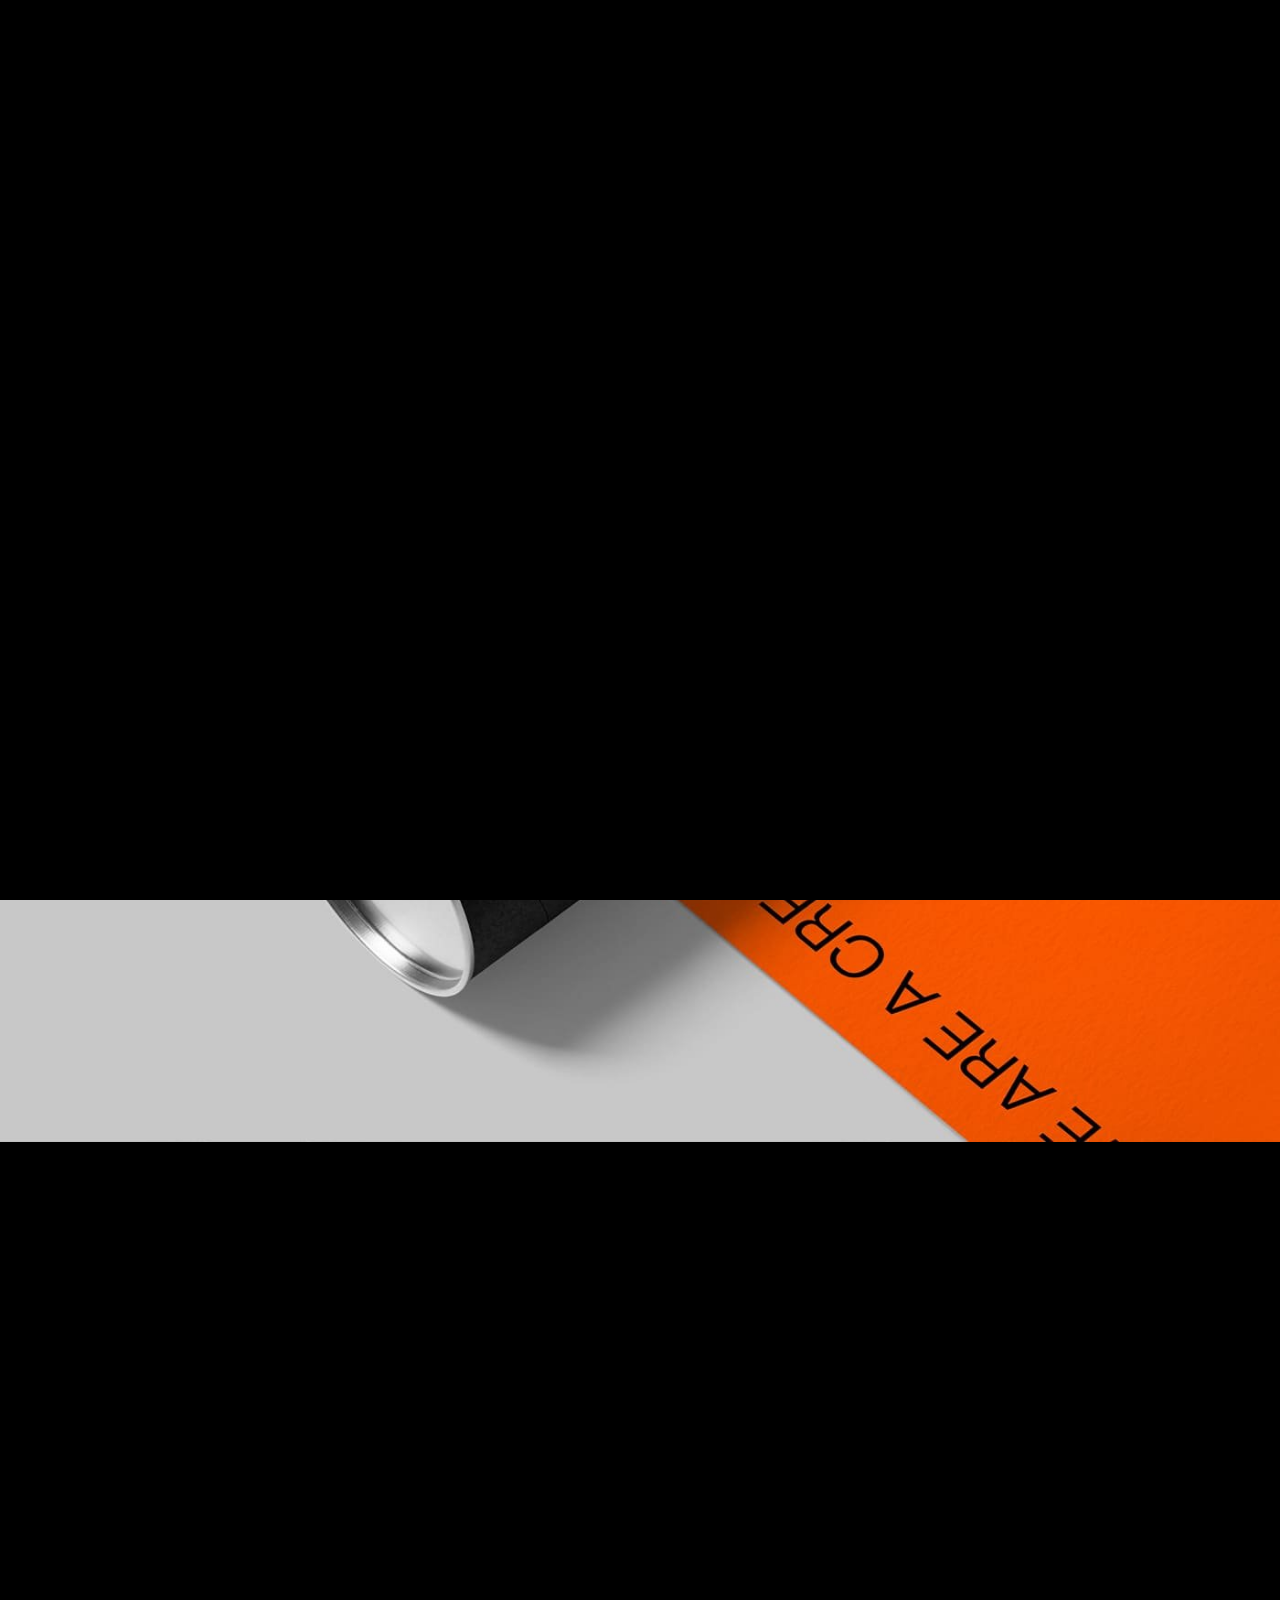
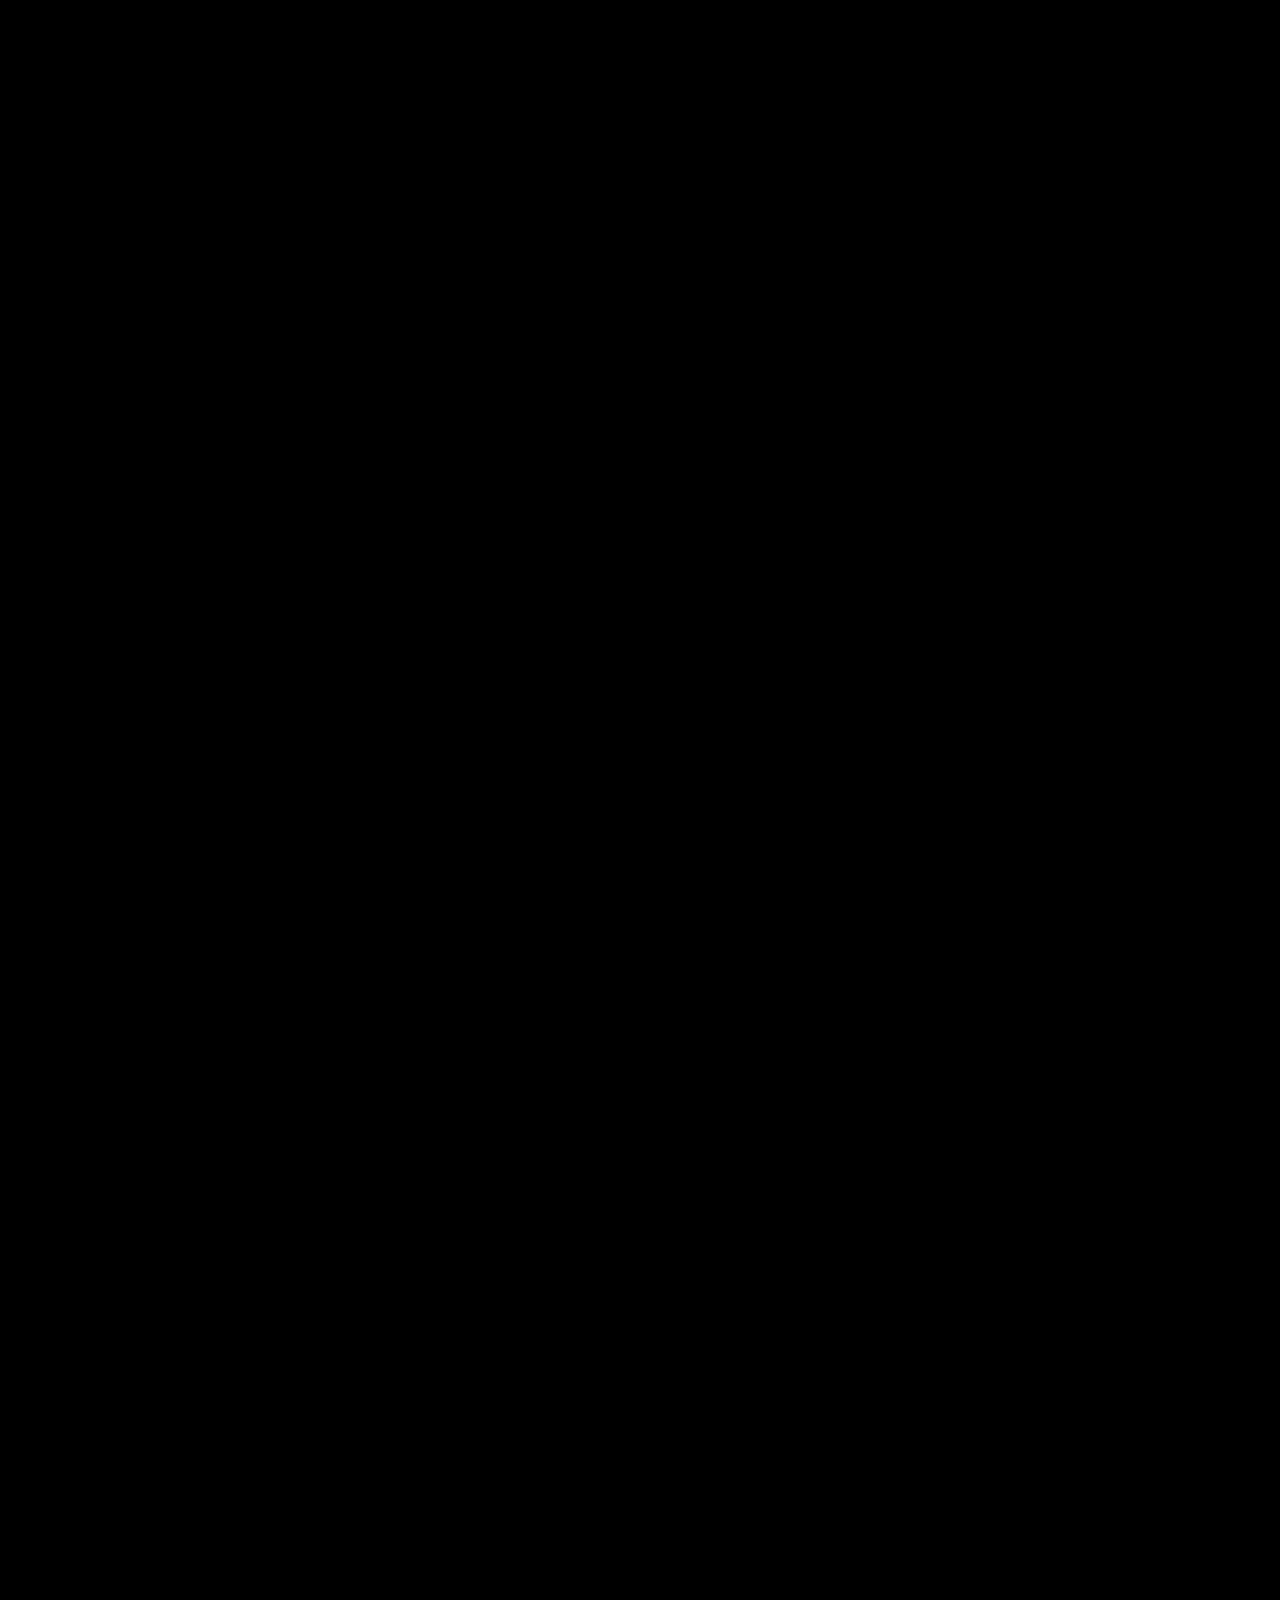
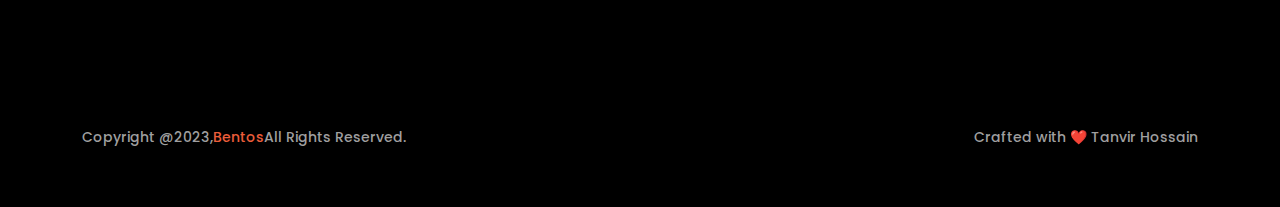
<file: single-project.html>
<!DOCTYPE html>
<html lang="en">
<!-- Mirrored from wordpressboss.com/cp/bentos-demo/single-project.html by HTTrack Website Copier/3.x [XR&CO'2014], Wed, 16 Oct 2024 06:45:50 GMT -->

<head>
    <meta charset="utf-8">
    <meta http-equiv="X-UA-Compatible" content="IE=edge">
    <meta name="viewport" content="width=device-width,initial-scale=1">
    <meta name="description" content="Bentos - Creative Portfolio Showcase Template">
    <meta name="keywords"
        content="personal, portfolio new, html, one page, bootstrap, new html template, design, creative, onepage, clean, modern">
    <meta name="author" content="Tanvir Hossain">
    <title>Bentos - Personal Portfolio</title>
    <link rel="apple-touch-icon" href="assets/images/favicon.png">
    <link rel="shortcut icon" type="image/png" href="assets/images/favicon.png">
    <link rel="preconnect" href="https://fonts.googleapis.com/">
    <link rel="preconnect" href="https://fonts.gstatic.com/" crossorigin>
    <link
        href="https://fonts.googleapis.com/css2?family=Poppins:ital,wght@0,100;0,200;0,300;0,400;0,500;0,600;0,700;0,800;0,900;1,100;1,200;1,300;1,400;1,500;1,600;1,700;1,800;1,900&amp;display=swap"
        rel="stylesheet">
    <link rel="stylesheet" href="assets/css/bootstrap.min.css">
    <link rel="stylesheet" href="assets/fonts/remixicon.css">
    <link rel="stylesheet" href="assets/css/magnific-popup.css">
    <link rel="stylesheet" href="assets/css/nice-select.min.css">
    <link rel="stylesheet" href="assets/css/animate.min.css">
    <link rel="stylesheet" href="assets/css/slick.min.css">
    <link rel="stylesheet" href="assets/css/spacing.css">
    <link rel="stylesheet" href="assets/css/style.css">
    <link rel="stylesheet" href="assets/css/responsive.css">
    <!--[if lt IE 9]><script src="https://oss.maxcdn.com/html5shiv/3.7.2/html5shiv.min.js"></script><script src="https://oss.maxcdn.com/respond/1.4.2/respond.min.js"></script><![endif]-->
</head>

<body>
    <div class="preloader"><svg viewbox="0 0 1000 1000" preserveaspectratio="none">
            <path id="preloaderSvg" d="M0,1005S175,995,500,995s500,5,500,5V0H0Z"></path>
        </svg>
        <div class="preloader-heading">
            <div class="load-text">
                <span>L</span><span>I</span><span>N</span><span>G</span><span>A</span><span>R</span><span>A</span><span>J</span></div>
        </div>
    </div>
    <header class="main-header">
        <div class="header-upper">
            <div class="container">
                <div class="header-inner d-flex align-items-center">
                    <div class="logo-outer">
                        <div class="logo"><a href="index.html"><img src="assets/images/logo.png" alt="Logo"
                                    title="Logo"></a></div>
                    </div>
                    <div class="nav-outer clearfix mx-auto">
                        <nav class="main-menu navbar-expand-lg">
                            <div class="navbar-header">
                                <div class="mobile-logo"><a href="index.html"><img src="assets/images/logo.png"
                                            alt="Logo" title="Logo"></a></div><button type="button"
                                    class="navbar-toggle" data-bs-toggle="collapse"
                                    data-bs-target=".navbar-collapse"><span class="icon-bar"></span><span
                                        class="icon-bar"></span><span class="icon-bar"></span></button>
                            </div>
                            <div class="navbar-collapse collapse">
                                <ul class="navigation onepage clearfix">
                                    <li><a class="nav-link-click" href="index.html">Home</a></li>
                                    <li><a class="nav-link-click" href="about.html">about</a></li>
                                    <li><a class="nav-link-click" href="skills.html">Skills</a></li>
                                    <li><a class="nav-link-click" href="works.html">works</a></li>
                                    <li><a class="nav-link-click" href="contact.html">Contact</a></li>
                                </ul>
                            </div>
                        </nav>
                    </div>
                    <div class="menu-btns"><a href="contact.html" class="theme-btn">Hire Me<i
                                class="ri-shake-hands-line"></i></a></div>
                </div>
            </div>
        </div>
    </header>
    <div class="single-project-page-design">
        <div class="container">
            <div class="row">
                <div class="col-lg-12 text-center pb-30">
                    <p>BRANDING - BENTO STUDIO</p>
                    <h1>Beautiful design for brand new Business</h1>
                </div>
            </div>
        </div>
        <div class="single-project-image"><img src="assets/images/projects/single-project.jpg" alt="image"></div>
        <div class="container pt-30">
            <div class="row">
                <div class="col-lg-4">
                    <div class="single-project-page-left wow fadeInUp delay-0-2s">
                        <div class="single-info">
                            <p>Year</p>
                            <h3>2024</h3>
                        </div>
                        <div class="single-info">
                            <p>Client</p>
                            <h3>Bento Studio</h3>
                        </div>
                        <div class="single-info">
                            <p>Services</p>
                            <h3>Web Design</h3>
                        </div>
                        <div class="single-info">
                            <p>Project</p>
                            <h3>Creative</h3>
                        </div>
                    </div>
                </div>
                <div class="col-lg-8">
                    <div class="single-project-page-right wow fadeInUp delay-0-4s">
                        <h2>Description</h2>
                        <p>Lorem ipsum dolor sit amet, consectetur adipiscing elit utsadi sfejdis aliquam, purus sit
                            amet luctus venenatis, lectus magna sansit trandis fringilla urna, porttitor rhoncus dolor
                            purus non enim dollors praesent tabasi elementum facilisis leo.</p>
                        <p>Contrary to popular belief, Lorem Ipsum is not simply random text. It has roots in a piece of
                            classical Latin literature from 45 BC, making it over 2000 years old. Richard McClintock, a
                            Latin professor at Hampden-Sydney College in Virginia, looked up one of the more obscure
                            Latin words, consectetur, from a Lorem Ipsum passage, and going through the cites of the
                            word in classical literature, discovered the undoubtable sourc consectetur, from a Lorem
                            Ipsum passage, and going through the cites of the word in classical literature, discovered
                            the undoubtable source.</p>
                    </div>
                </div>
            </div>
            <div class="row pt-30">
                <div class="col-lg-6">
                    <div class="single-image wow fadeInUp delay-0-2s"><img
                            src="assets/images/projects/single-project1.jpg" alt="gallery"></div>
                </div>
                <div class="col-lg-6">
                    <div class="single-image wow fadeInUp delay-0-4s"><img
                            src="assets/images/projects/single-project2.jpg" alt="gallery"></div>
                </div>
                <div class="col-lg-6">
                    <div class="single-image wow fadeInUp delay-0-6s"><img
                            src="assets/images/projects/single-project3.jpg" alt="gallery"></div>
                </div>
                <div class="col-lg-6">
                    <div class="single-image wow fadeInUp delay-0-8s"><img
                            src="assets/images/projects/single-project4.jpg" alt="gallery"></div>
                </div>
            </div>
        </div>
    </div>
    <section class="call-to-action-area">
        <div class="container">
            <div class="row">
                <div class="col-lg-12">
                    <div class="about-content-part call-to-action-part wow fadeInUp delay-0-2s text-center">
                        <h2>Are You Ready to kickstart your project with a touch of magic?</h2>
                        <p>Reach out and let's make it happen ✨. I'm also available for full-time or Part-time
                            opportunities to push the boundaries of design and deliver exceptional work.</p>
                        <div class="hero-btns"><a href="contact.html" class="theme-btn">Let's Talk<i
                                    class="ri-download-line"></i></a></div>
                    </div>
                </div>
            </div>
        </div>
    </section>
    <footer class="main-footer">
        <div class="footer-bottom pt-50 pb-40">
            <div class="container">
                <div class="row">
                    <div class="col-lg-6">
                        <div class="copyright-text">
                            <p>Copyright @2023,<a href="index.html">Bentos</a>All Rights Reserved.</p>
                        </div>
                    </div>
                    <div class="col-lg-6">
                        <div class="copyright-text extra-copyright">
                            <p>Crafted with ❤️ Tanvir Hossain</p>
                        </div>
                    </div>
                </div>
            </div>
        </div>
    </footer>
    <div class="progress-wrap cursor-pointer"><i class="ri-arrow-up-double-line"></i><svg
            class="progress-circle svg-content" width="100%" height="100%" viewBox="-1 -1 102 102">
            <path d="M50,1 a49,49 0 0,1 0,98 a49,49 0 0,1 0,-98" />
        </svg></div>
    <script src="assets/js/jquery-3.6.0.min.js"></script>
    <script src="assets/js/bootstrap.min.js"></script>
    <script src="assets/js/appear.min.js"></script>
    <script src="assets/js/gsap.min.js"></script>
    <script src="assets/js/jquery.magnific-popup.min.js"></script>
    <script src="assets/js/slick.min.js"></script>
    <script src="assets/js/jquery.nice-select.min.js"></script>
    <script src="assets/js/imagesloaded.pkgd.min.js"></script>
    <script src="assets/js/isotope.pkgd.min.js"></script>
    <script src="assets/js/wow.min.js"></script>
    <script src="assets/js/script.js"></script>
</body>
<!-- Mirrored from wordpressboss.com/cp/bentos-demo/single-project.html by HTTrack Website Copier/3.x [XR&CO'2014], Wed, 16 Oct 2024 06:45:58 GMT -->

</html>
</file>
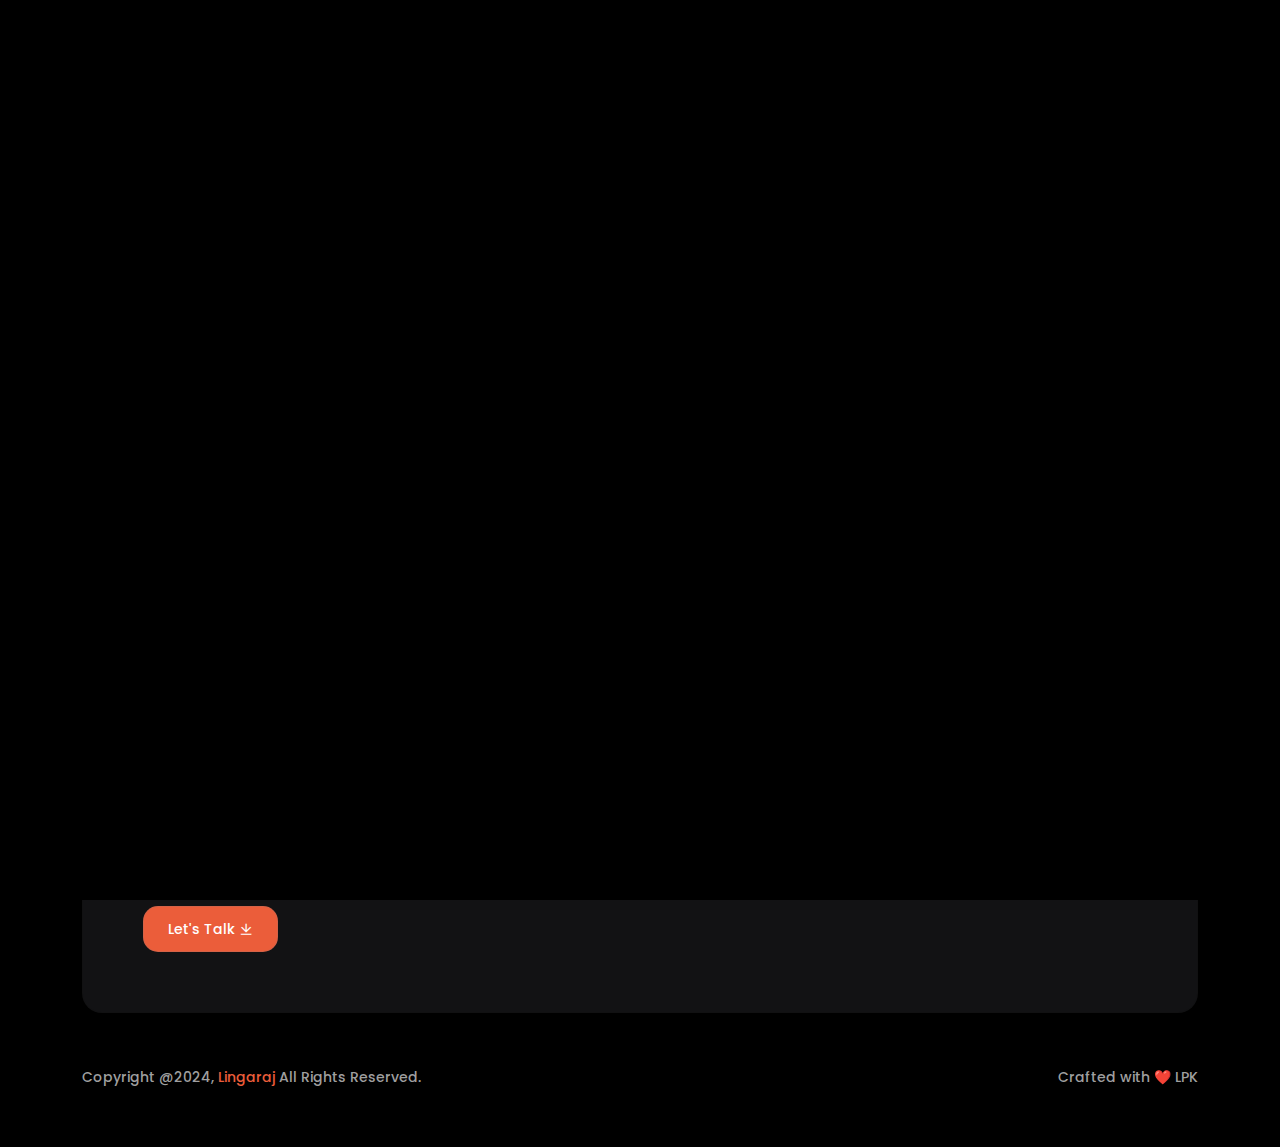
<file: skills.html>
<!DOCTYPE html>
<html lang="en">
<!-- Mirrored from wordpressboss.com/cp/bentos-demo/service.html by HTTrack Website Copier/3.x [XR&CO'2014], Wed, 16 Oct 2024 06:45:50 GMT -->

<head>
    <meta charset="utf-8">
    <meta http-equiv="X-UA-Compatible" content="IE=edge">
    <meta name="viewport" content="width=device-width,initial-scale=1">
    <meta name="description" content="Bentos - Creative Portfolio Showcase Template">
    <meta name="keywords"
        content="personal, portfolio new, html, one page, bootstrap, new html template, design, creative, onepage, clean, modern">
    <meta name="author" content="Tanvir Hossain">
    <title>Lingaraj - Personal Portfolio</title>
    <link rel="apple-touch-icon" href="assets/images/favicon.png">
    <link rel="shortcut icon" type="image/png" href="assets/images/favicon.png">
    <link rel="preconnect" href="https://fonts.googleapis.com/">
    <link rel="preconnect" href="https://fonts.gstatic.com/" crossorigin>
    <link
        href="https://fonts.googleapis.com/css2?family=Poppins:ital,wght@0,100;0,200;0,300;0,400;0,500;0,600;0,700;0,800;0,900;1,100;1,200;1,300;1,400;1,500;1,600;1,700;1,800;1,900&amp;display=swap"
        rel="stylesheet">
    <link rel="stylesheet" href="assets/css/bootstrap.min.css">
    <link rel="stylesheet" href="assets/fonts/remixicon.css">
    <link rel="stylesheet" href="assets/css/magnific-popup.css">
    <link rel="stylesheet" href="assets/css/nice-select.min.css">
    <link rel="stylesheet" href="assets/css/animate.min.css">
    <link rel="stylesheet" href="assets/css/slick.min.css">
    <link rel="stylesheet" href="assets/css/spacing.css">
    <link rel="stylesheet" href="assets/css/style.css">
    <link rel="stylesheet" href="assets/css/responsive.css">
   
</head>

<body>
    <div class="preloader"><svg viewbox="0 0 1000 1000" preserveaspectratio="none">
            <path id="preloaderSvg" d="M0,1005S175,995,500,995s500,5,500,5V0H0Z"></path>
        </svg>
        <div class="preloader-heading">
            <div class="load-text">
                <span>L</span><span>I</span><span>N</span><span>G</span><span>A</span><span>R</span><span>A</span><span>J</span></div>
        </div>
    </div>
    <header class="main-header">
        <div class="header-upper">
            <div class="container">
                <div class="header-inner d-flex align-items-center">
                    <div class="logo-outer">
                        <div class="logo"><a href="index.html"><img src="assets/images/logo.png" alt="Logo"
                                    title="Logo"></a></div>
                    </div>
                    <div class="nav-outer clearfix mx-auto">
                        <nav class="main-menu navbar-expand-lg">
                            <div class="navbar-header">
                                <div class="mobile-logo"><a href="index.html"><img src="assets/images/logo.png"
                                            alt="Logo" title="Logo"></a></div><button type="button"
                                    class="navbar-toggle" data-bs-toggle="collapse"
                                    data-bs-target=".navbar-collapse"><span class="icon-bar"></span><span
                                        class="icon-bar"></span><span class="icon-bar"></span></button>
                            </div>
                            <div class="navbar-collapse collapse">
                                <ul class="navigation onepage clearfix">
                                    <li><a class="nav-link-click" href="index.html">Home</a></li>
                                    <li><a class="nav-link-click" href="about.html">about</a></li>
                                    <li><a class="nav-link-click" href="skills.html">Skills</a></li>
                                    <li><a class="nav-link-click" href="works.html">works</a></li>
                                    <li><a class="nav-link-click" href="contact.html">Contact</a></li>
                                </ul>
                            </div>
                        </nav>
                    </div>
                    <div class="menu-btns"><a href="contact.html" class="theme-btn">Hire Me<i
                                class="ri-shake-hands-line"></i></a></div>
                </div>
            </div>
        </div>
    </header>
    <section id="services" class="services-area innerpage-single-area">
        <div class="container">
            <div class="container-inner">
                <div class="row">
                    <div class="col-xl-12 col-lg-12">
                        <div class="section-title text-center wow fadeInUp delay-0-2s">
                            <h2>SKILLS</h2>
                        </div>
                    </div>
                </div>
                <div class="row">
                    <div class="col-lg-3 col-md-6">
                        <div class="service-item wow fadeInUp delay-0-2s">
                            <h4>WordPress</h4>
                        </div>
                    </div>
                    <div class="col-lg-3 col-md-6">
                        <div class="service-item wow fadeInUp delay-0-4s">
                            <h4>Laravel</h4>
                        </div>
                    </div>
                    <div class="col-lg-3 col-md-6">
                        <div class="service-item wow fadeInUp delay-0-4s">
                            <h4>React Js</h4>
                        </div>
                    </div>
                    <div class="col-lg-3 col-md-6">
                        <div class="service-item wow fadeInUp delay-0-6s">
                            <h4>JavaScript</h4>
                        </div>
                    </div>
                </div>
                <div class="row">
                    <div class="col-lg-3 col-md-6">
                        <div class="service-item wow fadeInUp delay-0-2s">
                            <h4>Bootstrap</h4>
                        </div>
                    </div>
                    <div class="col-lg-3 col-md-6">
                        <div class="service-item wow fadeInUp delay-0-4s">
                            <h4>jQuery</h4>
                        </div>
                    </div>
                    <div class="col-lg-3 col-md-6">
                        <div class="service-item wow fadeInUp delay-0-4s">
                            <h4>PHP</h4>
                        </div>
                    </div>
                    <div class="col-lg-3 col-md-6">
                        <div class="service-item wow fadeInUp delay-0-6s">
                            <h4>MySql</h4>
                        </div>
                    </div>
                </div>
                <div class="row">
                    <div class="col-lg-3 col-md-6">
                        <div class="service-item wow fadeInUp delay-0-2s">
                            <h4>Photoshop</h4>
                        </div>
                    </div>
                    <div class="col-lg-3 col-md-6">
                        <div class="service-item wow fadeInUp delay-0-4s">
                            <h4>Figma</h4>
                        </div>
                    </div>
                    <div class="col-lg-3 col-md-6">
                        <div class="service-item wow fadeInUp delay-0-4s">
                            <h4>UI/UX</h4>
                        </div>
                    </div>
                    <div class="col-lg-3 col-md-6">
                        <div class="service-item wow fadeInUp delay-0-6s">
                            <h4>Front End</h4>
                        </div>
                    </div>
                </div>
            </div>
        </div>
    </section>
    <!-- <section class="pricing-area">
        <div class="container">
            <div class="container-inner">
                <div class="row">
                    <div class="col-xl-12 col-lg-12">
                        <div class="section-title text-center wow fadeInUp delay-0-2s">
                            <p>Pricing</p>
                            <h2>Flexible Pricing Plan</h2>
                        </div>
                    </div>
                </div>
                <div class="row justify-content-center">
                    <div class="col-lg-4 col-md-6">
                        <div class="pricing-item wow fadeInUp delay-0-2s">
                            <div class="pricing-header">
                                <h4 class="title">Basic</h4>
                                <p class="save-percent">Have design ready to build?<br>or small budget</p><span
                                    class="price">15</span>
                            </div>
                            <div class="pricing-details">
                                <ul>
                                    <li><i class="ri-arrow-right-line"></i>Need your wireframe</li>
                                    <li><i class="ri-arrow-right-line"></i>Design with Figma, Framer</li>
                                    <li><i class="ri-arrow-right-line"></i>Product Design</li>
                                    <li class="unable"><i class="ri-arrow-right-line"></i>Digital Marketing</li>
                                    <li class="unable"><i class="ri-arrow-right-line"></i>Custom Support</li>
                                </ul><a href="#" class="theme-btn">Order Now<i class="ri-shopping-basket-line"></i></a>
                            </div>
                        </div>
                    </div>
                    <div class="col-lg-4 col-md-6">
                        <div class="pricing-item wow fadeInUp delay-0-4s">
                            <div class="pricing-header">
                                <h4 class="title">Standard</h4>
                                <p class="save-percent">Not have any design?<br>Leave its for me</p><span
                                    class="price">59</span>
                            </div>
                            <div class="pricing-details">
                                <ul>
                                    <li><i class="ri-arrow-right-line"></i>Website Design</li>
                                    <li><i class="ri-arrow-right-line"></i>Mobile Apps Design</li>
                                    <li><i class="ri-arrow-right-line"></i>Product Design</li>
                                    <li><i class="ri-arrow-right-line"></i>Digital Marketing</li>
                                    <li class="unable"><i class="ri-arrow-right-line"></i>Custom Support</li>
                                </ul><a href="#" class="theme-btn">Order Now<i class="ri-shopping-basket-line"></i></a>
                            </div>
                        </div>
                    </div>
                    <div class="col-lg-4 col-md-6">
                        <div class="pricing-item wow fadeInUp delay-0-4s">
                            <div class="pricing-header">
                                <h4 class="title">Standard</h4>
                                <p class="save-percent">Not have any design?<br>Leave its for me</p><span
                                    class="price">59</span>
                            </div>
                            <div class="pricing-details">
                                <ul>
                                    <li><i class="ri-arrow-right-line"></i>Website Design</li>
                                    <li><i class="ri-arrow-right-line"></i>Mobile Apps Design</li>
                                    <li><i class="ri-arrow-right-line"></i>Product Design</li>
                                    <li><i class="ri-arrow-right-line"></i>Digital Marketing</li>
                                    <li class="unable"><i class="ri-arrow-right-line"></i>Custom Support</li>
                                </ul><a href="#" class="theme-btn">Order Now<i class="ri-shopping-basket-line"></i></a>
                            </div>
                        </div>
                    </div>
                </div>
            </div>
        </div>
    </section> -->
    <section class="call-to-action-area">
        <div class="container">
            <div class="row">
                <div class="col-lg-12">
                    <div class="about-content-part call-to-action-part wow fadeInUp delay-0-2s text-center">
                        <h2>Are You Ready to kickstart your project with a touch of magic?</h2>
                        <p>Let's connect and bring your ideas to life! 🚀 I'm available for full-time or part-time opportunities, specializing in pushing the boundaries of design and development to deliver exceptional results.</p>
                        <div class="hero-btns"><a href="contact.html" class="theme-btn">Let's Talk<i
                                    class="ri-download-line"></i></a></div>
                    </div>
                </div>
            </div>
        </div>
    </section>
    <footer class="main-footer">
        <div class="footer-bottom pt-50 pb-40">
            <div class="container">
                <div class="row">
                    <div class="col-lg-6">
                        <div class="copyright-text">
                            <p>Copyright @2024,<a href="index.html"> Lingaraj </a>All Rights Reserved.</p>
                        </div>
                    </div>
                    <div class="col-lg-6">
                        <div class="copyright-text extra-copyright">
                            <p>Crafted with ❤️ LPK</p>
                        </div>
                    </div>
                </div>
            </div>
        </div>
    </footer>
    <div class="progress-wrap cursor-pointer"><i class="ri-arrow-up-double-line"></i><svg
            class="progress-circle svg-content" width="100%" height="100%" viewBox="-1 -1 102 102">
            <path d="M50,1 a49,49 0 0,1 0,98 a49,49 0 0,1 0,-98" />
        </svg></div>
    <script src="assets/js/jquery-3.6.0.min.js"></script>
    <script src="assets/js/bootstrap.min.js"></script>
    <script src="assets/js/appear.min.js"></script>
    <script src="assets/js/gsap.min.js"></script>
    <script src="assets/js/jquery.magnific-popup.min.js"></script>
    <script src="assets/js/slick.min.js"></script>
    <script src="assets/js/jquery.nice-select.min.js"></script>
    <script src="assets/js/imagesloaded.pkgd.min.js"></script>
    <script src="assets/js/isotope.pkgd.min.js"></script>
    <script src="assets/js/wow.min.js"></script>
    <script src="assets/js/script.js"></script>
</body>


</html>
</file>
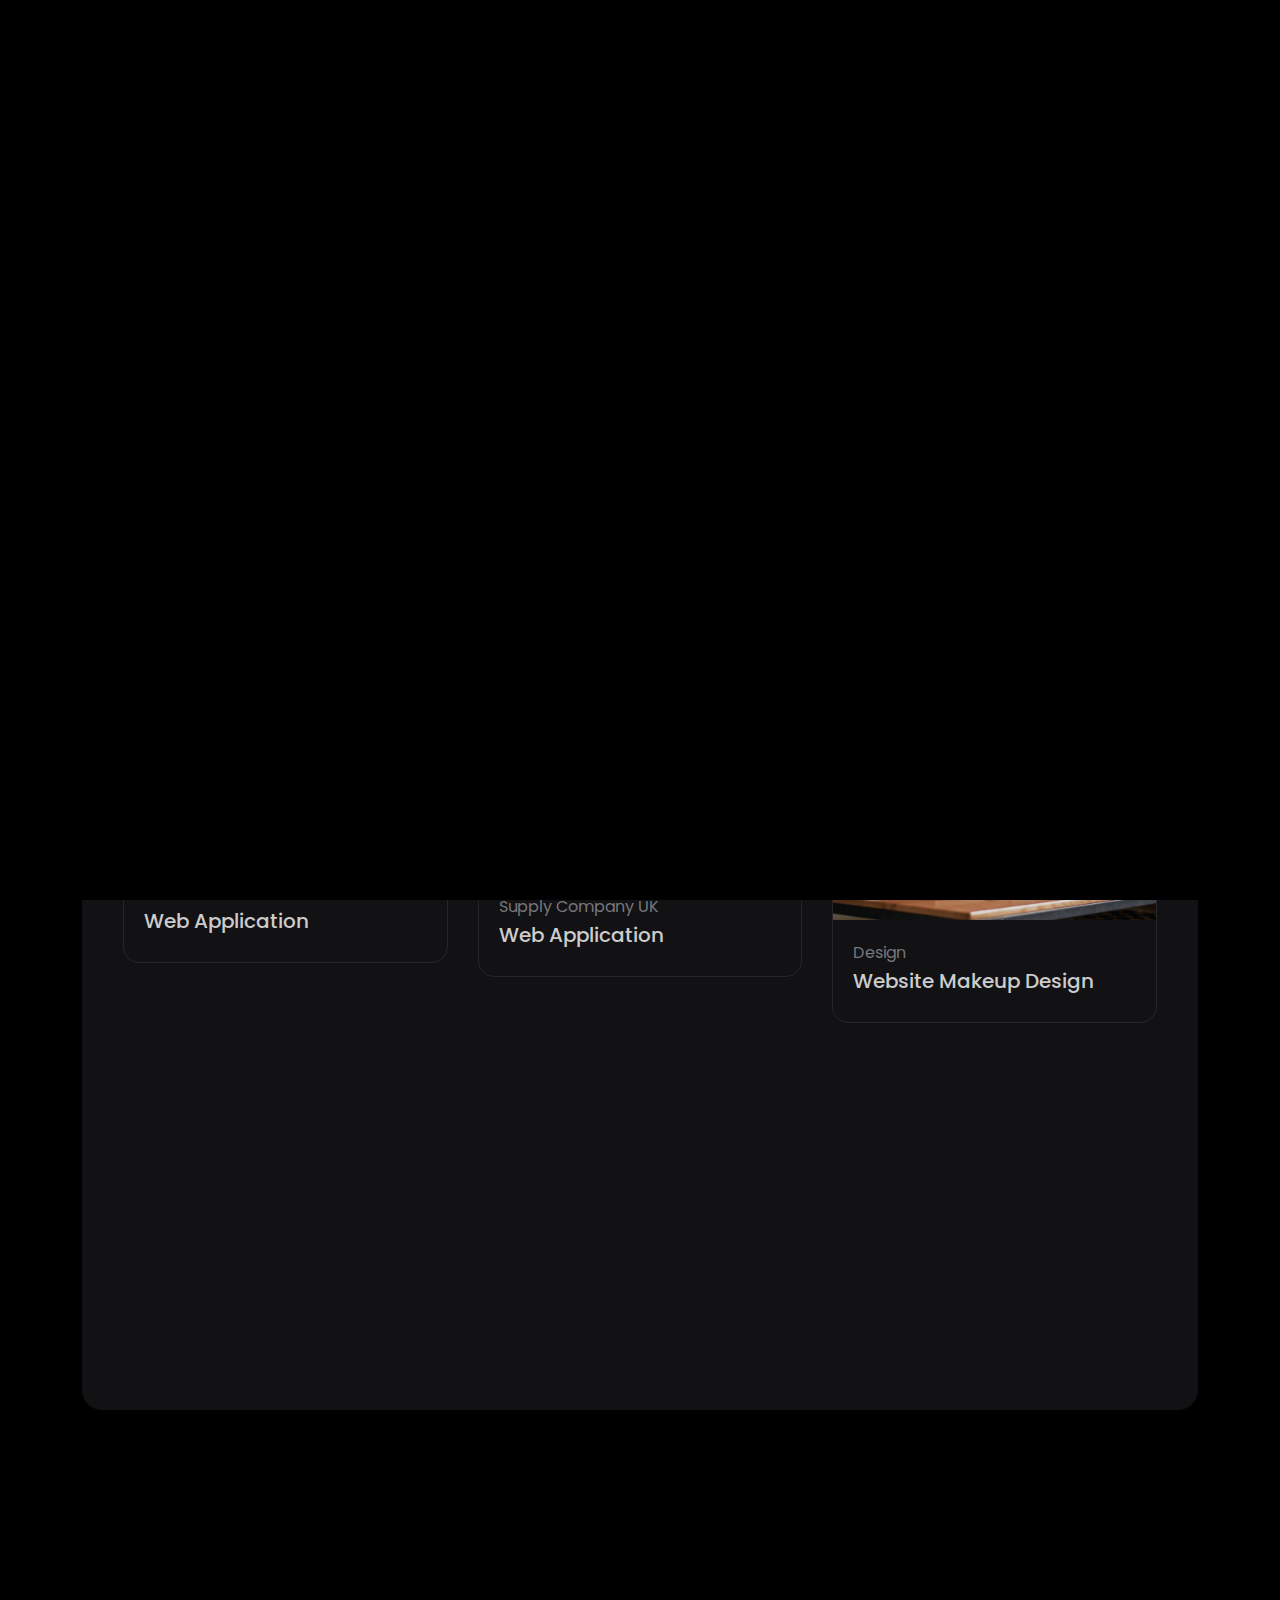
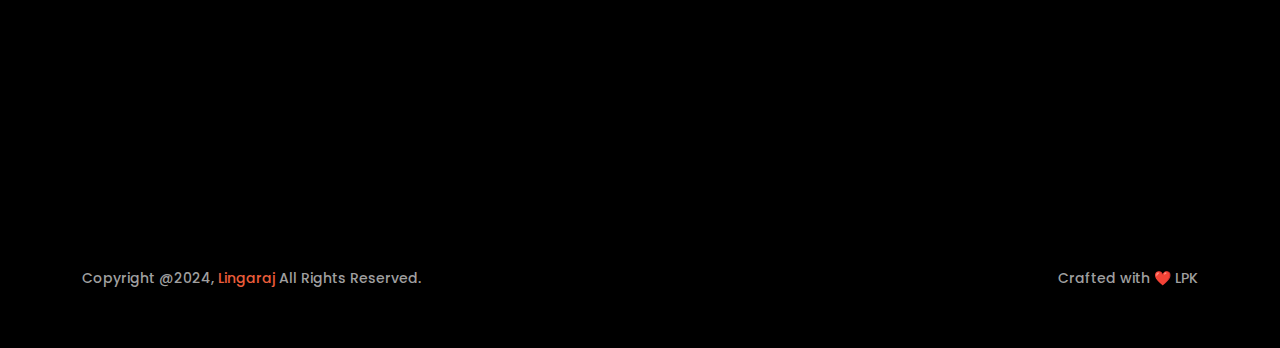
<file: works.html>
<!DOCTYPE html>
<html lang="en">


<head>
    <meta charset="utf-8">
    <meta http-equiv="X-UA-Compatible" content="IE=edge">
    <meta name="viewport" content="width=device-width,initial-scale=1">
    <meta name="description" content="Bentos - Creative Portfolio Showcase Template">
    <meta name="keywords"
        content="personal, portfolio new, html, one page, bootstrap, new html template, design, creative, onepage, clean, modern">
    <meta name="author" content="Tanvir Hossain">
    <title>Lingaraj - Personal Portfolio</title>
    <link rel="apple-touch-icon" href="assets/images/favicon.png">
    <link rel="shortcut icon" type="image/png" href="assets/images/favicon.png">
    <link rel="preconnect" href="https://fonts.googleapis.com/">
    <link rel="preconnect" href="https://fonts.gstatic.com/" crossorigin>
    <link
        href="https://fonts.googleapis.com/css2?family=Poppins:ital,wght@0,100;0,200;0,300;0,400;0,500;0,600;0,700;0,800;0,900;1,100;1,200;1,300;1,400;1,500;1,600;1,700;1,800;1,900&amp;display=swap"
        rel="stylesheet">
    <link rel="stylesheet" href="assets/css/bootstrap.min.css">
    <link rel="stylesheet" href="assets/fonts/remixicon.css">
    <link rel="stylesheet" href="assets/css/magnific-popup.css">
    <link rel="stylesheet" href="assets/css/nice-select.min.css">
    <link rel="stylesheet" href="assets/css/animate.min.css">
    <link rel="stylesheet" href="assets/css/slick.min.css">
    <link rel="stylesheet" href="assets/css/spacing.css">
    <link rel="stylesheet" href="assets/css/style.css">
    <link rel="stylesheet" href="assets/css/responsive.css">
    
</head>

<body>
    <div class="preloader"><svg viewbox="0 0 1000 1000" preserveaspectratio="none">
            <path id="preloaderSvg" d="M0,1005S175,995,500,995s500,5,500,5V0H0Z"></path>
        </svg>
        <div class="load-text">
            <span>L</span><span>I</span><span>N</span><span>G</span><span>A</span><span>R</span><span>A</span><span>J</span></div>
    </div>
    </div>
    <header class="main-header">
        <div class="header-upper">
            <div class="container">
                <div class="header-inner d-flex align-items-center">
                    <div class="logo-outer">
                        <div class="logo"><a href="index.html"><img src="assets/images/logo.png" alt="Logo"
                                    title="Logo"></a></div>
                    </div>
                    <div class="nav-outer clearfix mx-auto">
                        <nav class="main-menu navbar-expand-lg">
                            <div class="navbar-header">
                                <div class="mobile-logo"><a href="index.html"><img src="assets/images/logo.png"
                                            alt="Logo" title="Logo"></a></div><button type="button"
                                    class="navbar-toggle" data-bs-toggle="collapse"
                                    data-bs-target=".navbar-collapse"><span class="icon-bar"></span><span
                                        class="icon-bar"></span><span class="icon-bar"></span></button>
                            </div>
                            <div class="navbar-collapse collapse">
                                <ul class="navigation onepage clearfix">
                                    <li><a class="nav-link-click" href="index.html">Home</a></li>
                                    <li><a class="nav-link-click" href="about.html">about</a></li>
                                    <li><a class="nav-link-click" href="skills.html">Skills</a></li>
                                    <li><a class="nav-link-click" href="works.html">works</a></li>
                                    <li><a class="nav-link-click" href="contact.html">Contact</a></li>
                                </ul>
                            </div>
                        </nav>
                    </div>
                    <div class="menu-btns"><a href="contact.html" class="theme-btn">Hire Me<i
                                class="ri-shake-hands-line"></i></a></div>
                </div>
            </div>
        </div>
    </header>
    <section id="portfolio" class="projects-area innerpage-single-area">
        <div class="container">
            <div class="container-inner">
                <div class="row">
                    <div class="col-xl-12 col-lg-12">
                        <div class="section-title text-center wow fadeInUp delay-0-2s">
                            <h2>Works & Projects</h2>
                            <p>Check out some of my design projects, meticulously crafted with love and dedication, each
                                one reflecting the passion and soul I poured into every detail.</p>
                        </div>
                    </div>
                </div>
                <ul class="project-filter filter-btns-one justify-content-left pb-15 wow fadeInUp delay-0-2s">
                    <li data-filter="*" class="current">Show All</li>
                    <li data-filter=".development">Development</li>
                    <li data-filter=".design">Design</li>
                    <!-- <li data-filter=".marketing">Marketing</li>
                    <li data-filter=".game">Game</li> -->
                </ul>
                <div class="row project-masonry-active">
                    <div class="col-lg-4 col-md-6 item development game">
                        <div class="project-item style-two wow fadeInUp delay-0-3s">
                            <div class="project-image"><img src="assets/images/projects/digi1.png" alt="Project"><a
                                    href="https://wirreinigendeinenteppich.de/" class="details-btn"><i
                                        class="ri-arrow-right-up-line"></i></a></div>
                            <div class="project-content"><span class="sub-title">Wir Reinigen Deinen Teppich</span>
                                <h3>Web Application</h3>
                            </div>
                        </div>
                    </div>
                    <div class="col-lg-4 col-md-6 item development game">
                        <div class="project-item style-two wow fadeInUp delay-0-3s">
                            <div class="project-image"><img src="assets/images/projects/zoikotelecom.png" alt="Project"><a
                                    href="https://zoikotelecom.com/" class="details-btn"><i
                                        class="ri-arrow-right-up-line"></i></a></div>
                            <div class="project-content"><span class="sub-title">Zoiko Telecom: Telecom Service Providers in UK</span>
                                <h3>Web Application</h3>
                            </div>
                        </div>
                    </div>
                    <div class="col-lg-4 col-md-6 item development game">
                        <div class="project-item style-two wow fadeInUp delay-0-3s">
                            <div class="project-image"><img src="assets/images/projects/zoikomobile.png" alt="Project"><a
                                    href="https://zoikomobile.co.uk/" class="details-btn"><i
                                        class="ri-arrow-right-up-line"></i></a></div>
                            <div class="project-content"><span class="sub-title">Best Mobile Recharge Plans UK | Zoiko Mobile | Best Deals</span>
                                <h3>Web Application</h3>
                            </div>
                        </div>
                    </div>
                    <div class="col-lg-4 col-md-6 item development game">
                        <div class="project-item style-two wow fadeInUp delay-0-3s">
                            <div class="project-image"><img src="assets/images/projects/euronoxx medical.png" alt="Project"><a
                                    href="https://euronoxxmedical.com/" class="details-btn"><i
                                        class="ri-arrow-right-up-line"></i></a></div>
                            <div class="project-content"><span class="sub-title">Euronoxx Medical Group: Top Medical Supply Company UK</span>
                                <h3>Web Application</h3>
                            </div>
                        </div>
                    </div>
                    <div class="col-lg-4 col-md-6 item development game">
                        <div class="project-item style-two wow fadeInUp delay-0-3s">
                            <div class="project-image"><img src="assets/images/projects/dermisque.png" alt="Project"><a
                                    href="https://dermisque.com/" class="details-btn"><i
                                        class="ri-arrow-right-up-line"></i></a></div>
                            <div class="project-content"><span class="sub-title">Skin Products</span>
                                <h3>Web Application</h3>
                            </div>
                        </div>
                    </div>
                    <div class="col-lg-4 col-md-6 item design marketing graphics">
                        <div class="project-item style-two wow fadeInUp delay-0-4s">
                            <div class="project-image"><img src="assets/images/projects/work2.jpg" alt="Project"><a
                                    href="https://www.youtube.com/watch?v=qZEPs3vmYB4"
                                    class="details-btn popup-youtube"><i class="ri-arrow-right-up-line"></i></a></div>
                            <div class="project-content"><span class="sub-title">Design</span>
                                <h3>Website Makeup Design</h3>
                            </div>
                        </div>
                    </div>
                    <div class="col-lg-4 col-md-6 item development game">
                        <div class="project-item style-two wow fadeInUp delay-0-5s">
                            <div class="project-image"><img src="assets/images/projects/covid.png" alt="Project"><a
                                    href="https://sachinkkt.github.io/covid-19/" class="details-btn work-popup"><i
                                        class="ri-arrow-right-up-line"></i></a></div>
                            <div class="project-content"><span class="sub-title">Covid-19</span>
                                <h3>About Covid Awareness</h3>
                            </div>
                        </div>
                    </div>
                    <div class="col-lg-4 col-md-6 item design game">
                        <div class="project-item style-two wow fadeInUp delay-0-6s">
                            <div class="project-image"><img src="assets/images/projects/work4.jpg" alt="Project"><a
                                    href="assets/images/projects/work4.jpg" class="details-btn work-popup"><i
                                        class="ri-arrow-right-up-line"></i></a></div>
                            <div class="project-content"><span class="sub-title">Game</span>
                                <h3>Mobile Application Design</h3>
                            </div>
                        </div>
                    </div>
                    <div class="col-lg-4 col-md-6 item development game">
                        <div class="project-item style-two wow fadeInUp delay-0-7s">
                            <div class="project-image"><img src="assets/images/projects/digi2.png" alt="Project"><a
                                    href="https://www.myfair.cleaning/en/" class="details-btn work-popup"><i
                                        class="ri-arrow-right-up-line"></i></a></div>
                            <div class="project-content"><span class="sub-title">Carpet Cleaning Services</span>
                                <h3>Web Application</h3>
                            </div>
                        </div>
                    </div>
                </div>
            </div>
        </div>
    </section>
    <section class="call-to-action-area">
        <div class="container">
            <div class="row">
                <div class="col-lg-12">
                    <div class="about-content-part call-to-action-part wow fadeInUp delay-0-2s text-center">
                        <h2>Are You Ready to kickstart your project with a touch of magic?</h2>
                        <p>Let's connect and bring your ideas to life! 🚀 I'm available for full-time or part-time opportunities, specializing in pushing the boundaries of design and development to deliver exceptional results.</p>
                        <div class="hero-btns"><a href="contact.html" class="theme-btn">Let's Talk<i
                                    class="ri-download-line"></i></a></div>
                    </div>
                </div>
            </div>
        </div>
    </section>
    <footer class="main-footer">
        <div class="footer-bottom pt-50 pb-40">
            <div class="container">
                <div class="row">
                    <div class="col-lg-6">
                        <div class="copyright-text">
                            <p>Copyright @2024,<a href="index.html"> Lingaraj </a>All Rights Reserved.</p>
                        </div>
                    </div>
                    <div class="col-lg-6">
                        <div class="copyright-text extra-copyright">
                            <p>Crafted with ❤️ LPK</p>
                        </div>
                    </div>
                </div>
            </div>
        </div>
    </footer>
    <div class="progress-wrap cursor-pointer"><i class="ri-arrow-up-double-line"></i><svg
            class="progress-circle svg-content" width="100%" height="100%" viewBox="-1 -1 102 102">
            <path d="M50,1 a49,49 0 0,1 0,98 a49,49 0 0,1 0,-98" />
        </svg></div>
    <script src="assets/js/jquery-3.6.0.min.js"></script>
    <script src="assets/js/bootstrap.min.js"></script>
    <script src="assets/js/appear.min.js"></script>
    <script src="assets/js/gsap.min.js"></script>
    <script src="assets/js/jquery.magnific-popup.min.js"></script>
    <script src="assets/js/slick.min.js"></script>
    <script src="assets/js/jquery.nice-select.min.js"></script>
    <script src="assets/js/imagesloaded.pkgd.min.js"></script>
    <script src="assets/js/isotope.pkgd.min.js"></script>
    <script src="assets/js/wow.min.js"></script>
    <script src="assets/js/script.js"></script>
</body>


</html>
</file>
<file: assets/css/spacing.css>
/*
* ----------------------------------------------------------------------------------------
Author       : Hridoy
Template Name: Liam - Creative Portfolio Showcase Template
Version      : 1.0                                          
* ----------------------------------------------------------------------------------------
*/
/*
* ----------------------------------------------------------------------------------------
*PADDING MARGIN
* ----------------------------------------------------------------------------------------
*/
.p-5 {
    padding: 5px !important;
}

.p-10 {
    padding: 10px;
}

.p-15 {
    padding: 15px;
}

.p-20 {
    padding: 20px;
}

.p-25 {
    padding: 25px;
}

.p-30 {
    padding: 30px;
}

.p-35 {
    padding: 35px;
}

.p-40 {
    padding: 40px;
}

.p-45 {
    padding: 45px;
}

.p-50 {
    padding: 50px;
}

.p-55 {
    padding: 55px;
}

.p-60 {
    padding: 60px;
}

.p-65 {
    padding: 65px;
}

.p-70 {
    padding: 70px;
}

.p-75 {
    padding: 75px;
}

.p-80 {
    padding: 80px;
}

.p-85 {
    padding: 85px;
}

.p-90 {
    padding: 90px;
}

.p-95 {
    padding: 95px;
}

.p-100 {
    padding: 100px;
}

.p-105 {
    padding: 105px;
}

.p-110 {
    padding: 110px;
}

.p-115 {
    padding: 115px;
}

.p-120 {
    padding: 120px;
}

.p-125 {
    padding: 125px;
}

.p-130 {
    padding: 130px;
}

.p-135 {
    padding: 135px;
}

.p-140 {
    padding: 140px;
}

.p-145 {
    padding: 145px;
}

.p-150 {
    padding: 150px;
}

.p-155 {
    padding: 155px;
}

.p-160 {
    padding: 160px;
}

.p-165 {
    padding: 165px;
}

.p-170 {
    padding: 170px;
}

.p-175 {
    padding: 175px;
}

.p-180 {
    padding: 180px;
}

.p-185 {
    padding: 185px;
}

.p-190 {
    padding: 190px;
}

.p-195 {
    padding: 195px;
}

.p-200 {
    padding: 200px;
}

.p-205 {
    padding: 205px;
}

.p-210 {
    padding: 210px;
}

.p-215 {
    padding: 215px;
}

.p-220 {
    padding: 220px;
}

.p-225 {
    padding: 225px;
}

.p-230 {
    padding: 230px;
}

.p-235 {
    padding: 235px;
}

.p-240 {
    padding: 240px;
}

.p-245 {
    padding: 245px;
}

.p-250 {
    padding: 250px;
}

/* Padding Top */
.pt-5,
.py-5 {
    padding-top: 5px !important;
}

.pt-10,
.py-10 {
    padding-top: 10px;
}

.pt-15,
.py-15 {
    padding-top: 15px;
}

.pt-20,
.py-20 {
    padding-top: 20px;
}

.pt-25,
.py-25 {
    padding-top: 25px;
}

.pt-30,
.py-30 {
    padding-top: 30px;
}

.pt-35,
.py-35 {
    padding-top: 35px;
}

.pt-40,
.py-40 {
    padding-top: 40px;
}

.pt-45,
.py-45 {
    padding-top: 45px;
}

.pt-50,
.py-50 {
    padding-top: 50px;
}

.pt-55,
.py-55 {
    padding-top: 55px;
}

.pt-60,
.py-60 {
    padding-top: 60px;
}

.pt-65,
.py-65 {
    padding-top: 65px;
}

.pt-70,
.py-70 {
    padding-top: 70px;
}

.pt-75,
.py-75 {
    padding-top: 75px;
}

.pt-80,
.py-80 {
    padding-top: 80px;
}

.pt-85,
.py-85 {
    padding-top: 85px;
}

.pt-90,
.py-90 {
    padding-top: 90px;
}

.pt-95,
.py-95 {
    padding-top: 95px;
}

.pt-100,
.py-100 {
    padding-top: 100px;
}

.pt-105,
.py-105 {
    padding-top: 105px;
}

.pt-110,
.py-110 {
    padding-top: 110px;
}

.pt-115,
.py-115 {
    padding-top: 115px;
}

.pt-120,
.py-120 {
    padding-top: 120px;
}

.pt-125,
.py-125 {
    padding-top: 125px;
}

.pt-130,
.py-130 {
    padding-top: 130px;
}

.pt-135,
.py-135 {
    padding-top: 135px;
}

.pt-140,
.py-140 {
    padding-top: 140px;
}

.pt-145,
.py-145 {
    padding-top: 145px;
}

.pt-150,
.py-150 {
    padding-top: 150px;
}

.pt-155,
.py-155 {
    padding-top: 155px;
}

.pt-160,
.py-160 {
    padding-top: 160px;
}

.pt-165,
.py-165 {
    padding-top: 165px;
}

.pt-170,
.py-170 {
    padding-top: 170px;
}

.pt-175,
.py-175 {
    padding-top: 175px;
}

.pt-180,
.py-180 {
    padding-top: 180px;
}

.pt-185,
.py-185 {
    padding-top: 185px;
}

.pt-190,
.py-190 {
    padding-top: 190px;
}

.pt-195,
.py-195 {
    padding-top: 195px;
}

.pt-200,
.py-200 {
    padding-top: 200px;
}

.pt-205,
.py-205 {
    padding-top: 205px;
}

.pt-210,
.py-210 {
    padding-top: 210px;
}

.pt-215,
.py-215 {
    padding-top: 215px;
}

.pt-220,
.py-220 {
    padding-top: 220px;
}

.pt-225,
.py-225 {
    padding-top: 225px;
}

.pt-230,
.py-230 {
    padding-top: 230px;
}

.pt-235,
.py-235 {
    padding-top: 235px;
}

.pt-240,
.py-240 {
    padding-top: 240px;
}

.pt-245,
.py-245 {
    padding-top: 245px;
}

.pt-250,
.py-250 {
    padding-top: 250px;
}

/* Padding Bottom */
.pb-5,
.py-5 {
    padding-bottom: 5px !important;
}

.pb-10,
.py-10 {
    padding-bottom: 10px;
}

.pb-15,
.py-15 {
    padding-bottom: 15px;
}

.pb-20,
.py-20 {
    padding-bottom: 20px;
}

.pb-25,
.py-25 {
    padding-bottom: 25px;
}

.pb-30,
.py-30 {
    padding-bottom: 30px;
}

.pb-35,
.py-35 {
    padding-bottom: 35px;
}

.pb-40,
.py-40 {
    padding-bottom: 40px;
}

.pb-45,
.py-45 {
    padding-bottom: 45px;
}

.pb-50,
.py-50 {
    padding-bottom: 50px;
}

.pb-55,
.py-55 {
    padding-bottom: 55px;
}

.pb-60,
.py-60 {
    padding-bottom: 60px;
}

.pb-65,
.py-65 {
    padding-bottom: 65px;
}

.pb-70,
.py-70 {
    padding-bottom: 70px;
}

.pb-75,
.py-75 {
    padding-bottom: 75px;
}

.pb-80,
.py-80 {
    padding-bottom: 80px;
}

.pb-85,
.py-85 {
    padding-bottom: 85px;
}

.pb-90,
.py-90 {
    padding-bottom: 90px;
}

.pb-95,
.py-95 {
    padding-bottom: 95px;
}

.pb-100,
.py-100 {
    padding-bottom: 100px;
}

.pb-105,
.py-105 {
    padding-bottom: 105px;
}

.pb-110,
.py-110 {
    padding-bottom: 110px;
}

.pb-115,
.py-115 {
    padding-bottom: 115px;
}

.pb-120,
.py-120 {
    padding-bottom: 120px;
}

.pb-125,
.py-125 {
    padding-bottom: 125px;
}

.pb-130,
.py-130 {
    padding-bottom: 130px;
}

.pb-135,
.py-135 {
    padding-bottom: 135px;
}

.pb-140,
.py-140 {
    padding-bottom: 140px;
}

.pb-145,
.py-145 {
    padding-bottom: 145px;
}

.pb-150,
.py-150 {
    padding-bottom: 150px;
}

.pb-155,
.py-155 {
    padding-bottom: 155px;
}

.pb-160,
.py-160 {
    padding-bottom: 160px;
}

.pb-165,
.py-165 {
    padding-bottom: 165px;
}

.pb-170,
.py-170 {
    padding-bottom: 170px;
}

.pb-175,
.py-175 {
    padding-bottom: 175px;
}

.pb-180,
.py-180 {
    padding-bottom: 180px;
}

.pb-185,
.py-185 {
    padding-bottom: 185px;
}

.pb-190,
.py-190 {
    padding-bottom: 190px;
}

.pb-195,
.py-195 {
    padding-bottom: 195px;
}

.pb-200,
.py-200 {
    padding-bottom: 200px;
}

.pb-205,
.py-205 {
    padding-bottom: 205px;
}

.pb-210,
.py-210 {
    padding-bottom: 210px;
}

.pb-215,
.py-215 {
    padding-bottom: 215px;
}

.pb-220,
.py-220 {
    padding-bottom: 220px;
}

.pb-225,
.py-225 {
    padding-bottom: 225px;
}

.pb-230,
.py-230 {
    padding-bottom: 230px;
}

.pb-235,
.py-235 {
    padding-bottom: 235px;
}

.pb-240,
.py-240 {
    padding-bottom: 240px;
}

.pb-245,
.py-245 {
    padding-bottom: 245px;
}

.pb-250,
.py-250 {
    padding-bottom: 250px;
}

/* Margin Around */
.m-5 {
    margin: 5px !important;
}

.m-10 {
    margin: 10px;
}

.m-15 {
    margin: 15px;
}

.m-20 {
    margin: 20px;
}

.m-25 {
    margin: 25px;
}

.m-30 {
    margin: 30px;
}

.m-35 {
    margin: 35px;
}

.m-40 {
    margin: 40px;
}

.m-45 {
    margin: 45px;
}

.m-50 {
    margin: 50px;
}

.m-55 {
    margin: 55px;
}

.m-60 {
    margin: 60px;
}

.m-65 {
    margin: 65px;
}

.m-70 {
    margin: 70px;
}

.m-75 {
    margin: 75px;
}

.m-80 {
    margin: 80px;
}

.m-85 {
    margin: 85px;
}

.m-90 {
    margin: 90px;
}

.m-95 {
    margin: 95px;
}

.m-100 {
    margin: 100px;
}

.m-105 {
    margin: 105px;
}

.m-110 {
    margin: 110px;
}

.m-115 {
    margin: 115px;
}

.m-120 {
    margin: 120px;
}

.m-125 {
    margin: 125px;
}

.m-130 {
    margin: 130px;
}

.m-135 {
    margin: 135px;
}

.m-140 {
    margin: 140px;
}

.m-145 {
    margin: 145px;
}

.m-150 {
    margin: 150px;
}

.m-155 {
    margin: 155px;
}

.m-160 {
    margin: 160px;
}

.m-165 {
    margin: 165px;
}

.m-170 {
    margin: 170px;
}

.m-175 {
    margin: 175px;
}

.m-180 {
    margin: 180px;
}

.m-185 {
    margin: 185px;
}

.m-190 {
    margin: 190px;
}

.m-195 {
    margin: 195px;
}

.m-200 {
    margin: 200px;
}

.m-205 {
    margin: 205px;
}

.m-210 {
    margin: 210px;
}

.m-215 {
    margin: 215px;
}

.m-220 {
    margin: 220px;
}

.m-225 {
    margin: 225px;
}

.m-230 {
    margin: 230px;
}

.m-235 {
    margin: 235px;
}

.m-240 {
    margin: 240px;
}

.m-245 {
    margin: 245px;
}

.m-250 {
    margin: 250px;
}

/* Margin Top */
.mt-5,
.my-5 {
    margin-top: 5px !important;
}

.mt-10,
.my-10 {
    margin-top: 10px;
}

.mt-15,
.my-15 {
    margin-top: 15px;
}

.mt-20,
.my-20 {
    margin-top: 20px;
}

.mt-25,
.my-25 {
    margin-top: 25px;
}

.mt-30,
.my-30 {
    margin-top: 30px;
}

.mt-35,
.my-35 {
    margin-top: 35px;
}

.mt-40,
.my-40 {
    margin-top: 40px;
}

.mt-45,
.my-45 {
    margin-top: 45px;
}

.mt-50,
.my-50 {
    margin-top: 50px;
}

.mt-55,
.my-55 {
    margin-top: 55px;
}

.mt-60,
.my-60 {
    margin-top: 60px;
}

.mt-65,
.my-65 {
    margin-top: 65px;
}

.mt-70,
.my-70 {
    margin-top: 70px;
}

.mt-75,
.my-75 {
    margin-top: 75px;
}

.mt-80,
.my-80 {
    margin-top: 80px;
}

.mt-85,
.my-85 {
    margin-top: 85px;
}

.mt-90,
.my-90 {
    margin-top: 90px;
}

.mt-95,
.my-95 {
    margin-top: 95px;
}

.mt-100,
.my-100 {
    margin-top: 100px;
}

.mt-105,
.my-105 {
    margin-top: 105px;
}

.mt-110,
.my-110 {
    margin-top: 110px;
}

.mt-115,
.my-115 {
    margin-top: 115px;
}

.mt-120,
.my-120 {
    margin-top: 120px;
}

.mt-125,
.my-125 {
    margin-top: 125px;
}

.mt-130,
.my-130 {
    margin-top: 130px;
}

.mt-135,
.my-135 {
    margin-top: 135px;
}

.mt-140,
.my-140 {
    margin-top: 140px;
}

.mt-145,
.my-145 {
    margin-top: 145px;
}

.mt-150,
.my-150 {
    margin-top: 150px;
}

.mt-155,
.my-155 {
    margin-top: 155px;
}

.mt-160,
.my-160 {
    margin-top: 160px;
}

.mt-165,
.my-165 {
    margin-top: 165px;
}

.mt-170,
.my-170 {
    margin-top: 170px;
}

.mt-175,
.my-175 {
    margin-top: 175px;
}

.mt-180,
.my-180 {
    margin-top: 180px;
}

.mt-185,
.my-185 {
    margin-top: 185px;
}

.mt-190,
.my-190 {
    margin-top: 190px;
}

.mt-195,
.my-195 {
    margin-top: 195px;
}

.mt-200,
.my-200 {
    margin-top: 200px;
}

.mt-205,
.my-205 {
    margin-top: 205px;
}

.mt-210,
.my-210 {
    margin-top: 210px;
}

.mt-215,
.my-215 {
    margin-top: 215px;
}

.mt-220,
.my-220 {
    margin-top: 220px;
}

.mt-225,
.my-225 {
    margin-top: 225px;
}

.mt-230,
.my-230 {
    margin-top: 230px;
}

.mt-235,
.my-235 {
    margin-top: 235px;
}

.mt-240,
.my-240 {
    margin-top: 240px;
}

.mt-245,
.my-245 {
    margin-top: 245px;
}

.mt-250,
.my-250 {
    margin-top: 250px;
}

/* Margin Bottom */
.mb-5,
.my-5 {
    margin-bottom: 5px !important;
}

.mb-10,
.my-10 {
    margin-bottom: 10px;
}

.mb-15,
.my-15 {
    margin-bottom: 15px;
}

.mb-20,
.my-20 {
    margin-bottom: 20px;
}

.mb-25,
.my-25 {
    margin-bottom: 25px;
}

.mb-30,
.my-30 {
    margin-bottom: 30px;
}

.mb-35,
.my-35 {
    margin-bottom: 35px;
}

.mb-40,
.my-40 {
    margin-bottom: 40px;
}

.mb-45,
.my-45 {
    margin-bottom: 45px;
}

.mb-50,
.my-50 {
    margin-bottom: 50px;
}

.mb-55,
.my-55 {
    margin-bottom: 55px;
}

.mb-60,
.my-60 {
    margin-bottom: 60px;
}

.mb-65,
.my-65 {
    margin-bottom: 65px;
}

.mb-70,
.my-70 {
    margin-bottom: 70px;
}

.mb-75,
.my-75 {
    margin-bottom: 75px;
}

.mb-80,
.my-80 {
    margin-bottom: 80px;
}

.mb-85,
.my-85 {
    margin-bottom: 85px;
}

.mb-90,
.my-90 {
    margin-bottom: 90px;
}

.mb-95,
.my-95 {
    margin-bottom: 95px;
}

.mb-100,
.my-100 {
    margin-bottom: 100px;
}

.mb-105,
.my-105 {
    margin-bottom: 105px;
}

.mb-110,
.my-110 {
    margin-bottom: 110px;
}

.mb-115,
.my-115 {
    margin-bottom: 115px;
}

.mb-120,
.my-120 {
    margin-bottom: 120px;
}

.mb-125,
.my-125 {
    margin-bottom: 125px;
}

.mb-130,
.my-130 {
    margin-bottom: 130px;
}

.mb-135,
.my-135 {
    margin-bottom: 135px;
}

.mb-140,
.my-140 {
    margin-bottom: 140px;
}

.mb-145,
.my-145 {
    margin-bottom: 145px;
}

.mb-150,
.my-150 {
    margin-bottom: 150px;
}

.mb-155,
.my-155 {
    margin-bottom: 155px;
}

.mb-160,
.my-160 {
    margin-bottom: 160px;
}

.mb-165,
.my-165 {
    margin-bottom: 165px;
}

.mb-170,
.my-170 {
    margin-bottom: 170px;
}

.mb-175,
.my-175 {
    margin-bottom: 175px;
}

.mb-180,
.my-180 {
    margin-bottom: 180px;
}

.mb-185,
.my-185 {
    margin-bottom: 185px;
}

.mb-190,
.my-190 {
    margin-bottom: 190px;
}

.mb-195,
.my-195 {
    margin-bottom: 195px;
}

.mb-200,
.my-200 {
    margin-bottom: 200px;
}

.mb-205,
.my-205 {
    margin-bottom: 205px;
}

.mb-210,
.my-210 {
    margin-bottom: 210px;
}

.mb-215,
.my-215 {
    margin-bottom: 215px;
}

.mb-220,
.my-220 {
    margin-bottom: 220px;
}

.mb-225,
.my-225 {
    margin-bottom: 225px;
}

.mb-230,
.my-230 {
    margin-bottom: 230px;
}

.mb-235,
.my-235 {
    margin-bottom: 235px;
}

.mb-240,
.my-240 {
    margin-bottom: 240px;
}

.mb-245,
.my-245 {
    margin-bottom: 245px;
}

.mb-250,
.my-250 {
    margin-bottom: 250px;
}

/* Responsive Padding Margin */
@media only screen and (max-width: 991px) {

    /* Padding Around */
    .rp-0 {
        padding: 0px !important;
    }

    .rp-5 {
        padding: 5px !important;
    }

    .rp-10 {
        padding: 10px;
    }

    .rp-15 {
        padding: 15px;
    }

    .rp-20 {
        padding: 20px;
    }

    .rp-25 {
        padding: 25px;
    }

    .rp-30 {
        padding: 30px;
    }

    .rp-35 {
        padding: 35px;
    }

    .rp-40 {
        padding: 40px;
    }

    .rp-45 {
        padding: 45px;
    }

    .rp-50 {
        padding: 50px;
    }

    .rp-55 {
        padding: 55px;
    }

    .rp-60 {
        padding: 60px;
    }

    .rp-65 {
        padding: 65px;
    }

    .rp-70 {
        padding: 70px;
    }

    .rp-75 {
        padding: 75px;
    }

    .rp-80 {
        padding: 80px;
    }

    .rp-85 {
        padding: 85px;
    }

    .rp-90 {
        padding: 90px;
    }

    .rp-95 {
        padding: 95px;
    }

    .rp-100 {
        padding: 100px;
    }

    .rp-105 {
        padding: 105px;
    }

    .rp-110 {
        padding: 110px;
    }

    .rp-115 {
        padding: 115px;
    }

    .rp-120 {
        padding: 120px;
    }

    .rp-125 {
        padding: 125px;
    }

    .rp-130 {
        padding: 130px;
    }

    .rp-135 {
        padding: 135px;
    }

    .rp-140 {
        padding: 140px;
    }

    .rp-145 {
        padding: 145px;
    }

    .rp-150 {
        padding: 150px;
    }

    /* Padding Top */
    .rpt-0,
    .rpy-0 {
        padding-top: 0px !important;
    }

    .rpt-5,
    .rpy-5 {
        padding-top: 5px !important;
    }

    .rpt-10,
    .rpy-10 {
        padding-top: 10px;
    }

    .rpt-15,
    .rpy-15 {
        padding-top: 15px;
    }

    .rpt-20,
    .rpy-20 {
        padding-top: 20px;
    }

    .rpt-25,
    .rpy-25 {
        padding-top: 25px;
    }

    .rpt-30,
    .rpy-30 {
        padding-top: 30px;
    }

    .rpt-35,
    .rpy-35 {
        padding-top: 35px;
    }

    .rpt-40,
    .rpy-40 {
        padding-top: 40px;
    }

    .rpt-45,
    .rpy-45 {
        padding-top: 45px;
    }

    .rpt-50,
    .rpy-50 {
        padding-top: 50px;
    }

    .rpt-55,
    .rpy-55 {
        padding-top: 55px;
    }

    .rpt-60,
    .rpy-60 {
        padding-top: 60px;
    }

    .rpt-65,
    .rpy-65 {
        padding-top: 65px;
    }

    .rpt-70,
    .rpy-70 {
        padding-top: 70px;
    }

    .rpt-75,
    .rpy-75 {
        padding-top: 75px;
    }

    .rpt-80,
    .rpy-80 {
        padding-top: 80px;
    }

    .rpt-85,
    .rpy-85 {
        padding-top: 85px;
    }

    .rpt-90,
    .rpy-90 {
        padding-top: 90px;
    }

    .rpt-95,
    .rpy-95 {
        padding-top: 95px;
    }

    .rpt-100,
    .rpy-100 {
        padding-top: 100px;
    }

    .rpt-105,
    .rpy-105 {
        padding-top: 105px;
    }

    .rpt-110,
    .rpy-110 {
        padding-top: 110px;
    }

    .rpt-115,
    .rpy-115 {
        padding-top: 115px;
    }

    .rpt-120,
    .rpy-120 {
        padding-top: 120px;
    }

    .rpt-125,
    .rpy-125 {
        padding-top: 125px;
    }

    .rpt-130,
    .rpy-130 {
        padding-top: 130px;
    }

    .rpt-135,
    .rpy-135 {
        padding-top: 135px;
    }

    .rpt-140,
    .rpy-140 {
        padding-top: 140px;
    }

    .rpt-145,
    .rpy-145 {
        padding-top: 145px;
    }

    .rpt-150,
    .rpy-150 {
        padding-top: 150px;
    }

    /* Padding Bottom */
    .rpb-0,
    .rpy-0 {
        padding-bottom: 0px !important;
    }

    .rpb-5,
    .rpy-5 {
        padding-bottom: 5px !important;
    }

    .rpb-10,
    .rpy-10 {
        padding-bottom: 10px;
    }

    .rpb-15,
    .rpy-15 {
        padding-bottom: 15px;
    }

    .rpb-20,
    .rpy-20 {
        padding-bottom: 20px;
    }

    .rpb-25,
    .rpy-25 {
        padding-bottom: 25px;
    }

    .rpb-30,
    .rpy-30 {
        padding-bottom: 30px;
    }

    .rpb-35,
    .rpy-35 {
        padding-bottom: 35px;
    }

    .rpb-40,
    .rpy-40 {
        padding-bottom: 40px;
    }

    .rpb-45,
    .rpy-45 {
        padding-bottom: 45px;
    }

    .rpb-50,
    .rpy-50 {
        padding-bottom: 50px;
    }

    .rpb-55,
    .rpy-55 {
        padding-bottom: 55px;
    }

    .rpb-60,
    .rpy-60 {
        padding-bottom: 60px;
    }

    .rpb-65,
    .rpy-65 {
        padding-bottom: 65px;
    }

    .rpb-70,
    .rpy-70 {
        padding-bottom: 70px;
    }

    .rpb-75,
    .rpy-75 {
        padding-bottom: 75px;
    }

    .rpb-80,
    .rpy-80 {
        padding-bottom: 80px;
    }

    .rpb-85,
    .rpy-85 {
        padding-bottom: 85px;
    }

    .rpb-90,
    .rpy-90 {
        padding-bottom: 90px;
    }

    .rpb-95,
    .rpy-95 {
        padding-bottom: 95px;
    }

    .rpb-100,
    .rpy-100 {
        padding-bottom: 100px;
    }

    .rpb-105,
    .rpy-105 {
        padding-bottom: 105px;
    }

    .rpb-110,
    .rpy-110 {
        padding-bottom: 110px;
    }

    .rpb-115,
    .rpy-115 {
        padding-bottom: 115px;
    }

    .rpb-120,
    .rpy-120 {
        padding-bottom: 120px;
    }

    .rpb-125,
    .rpy-125 {
        padding-bottom: 125px;
    }

    .rpb-130,
    .rpy-130 {
        padding-bottom: 130px;
    }

    .rpb-135,
    .rpy-135 {
        padding-bottom: 135px;
    }

    .rpb-140,
    .rpy-140 {
        padding-bottom: 140px;
    }

    .rpb-145,
    .rpy-145 {
        padding-bottom: 145px;
    }

    .rpb-150,
    .rpy-150 {
        padding-bottom: 150px;
    }

    /* Margin Around */
    .rm-0 {
        margin: 0px !important;
    }

    .rm-5 {
        margin: 5px !important;
    }

    .rm-10 {
        margin: 10px;
    }

    .rm-15 {
        margin: 15px;
    }

    .rm-20 {
        margin: 20px;
    }

    .rm-25 {
        margin: 25px;
    }

    .rm-30 {
        margin: 30px;
    }

    .rm-35 {
        margin: 35px;
    }

    .rm-40 {
        margin: 40px;
    }

    .rm-45 {
        margin: 45px;
    }

    .rm-50 {
        margin: 50px;
    }

    .rm-55 {
        margin: 55px;
    }

    .rm-60 {
        margin: 60px;
    }

    .rm-65 {
        margin: 65px;
    }

    .rm-70 {
        margin: 70px;
    }

    .rm-75 {
        margin: 75px;
    }

    .rm-80 {
        margin: 80px;
    }

    .rm-85 {
        margin: 85px;
    }

    .rm-90 {
        margin: 90px;
    }

    .rm-95 {
        margin: 95px;
    }

    .rm-100 {
        margin: 100px;
    }

    .rm-105 {
        margin: 105px;
    }

    .rm-110 {
        margin: 110px;
    }

    .rm-115 {
        margin: 115px;
    }

    .rm-120 {
        margin: 120px;
    }

    .rm-125 {
        margin: 125px;
    }

    .rm-130 {
        margin: 130px;
    }

    .rm-135 {
        margin: 135px;
    }

    .rm-140 {
        margin: 140px;
    }

    .rm-145 {
        margin: 145px;
    }

    .rm-150 {
        margin: 150px;
    }

    /* Margin Top */
    .rmt-0,
    .rmy-0 {
        margin-top: 0px !important;
    }

    .rmt-5,
    .rmy-5 {
        margin-top: 5px !important;
    }

    .rmt-10,
    .rmy-10 {
        margin-top: 10px;
    }

    .rmt-15,
    .rmy-15 {
        margin-top: 15px;
    }

    .rmt-20,
    .rmy-20 {
        margin-top: 20px;
    }

    .rmt-25,
    .rmy-25 {
        margin-top: 25px;
    }

    .rmt-30,
    .rmy-30 {
        margin-top: 30px;
    }

    .rmt-35,
    .rmy-35 {
        margin-top: 35px;
    }

    .rmt-40,
    .rmy-40 {
        margin-top: 40px;
    }

    .rmt-45,
    .rmy-45 {
        margin-top: 45px;
    }

    .rmt-50,
    .rmy-50 {
        margin-top: 50px;
    }

    .rmt-55,
    .rmy-55 {
        margin-top: 55px;
    }

    .rmt-60,
    .rmy-60 {
        margin-top: 60px;
    }

    .rmt-65,
    .rmy-65 {
        margin-top: 65px;
    }

    .rmt-70,
    .rmy-70 {
        margin-top: 70px;
    }

    .rmt-75,
    .rmy-75 {
        margin-top: 75px;
    }

    .rmt-80,
    .rmy-80 {
        margin-top: 80px;
    }

    .rmt-85,
    .rmy-85 {
        margin-top: 85px;
    }

    .rmt-90,
    .rmy-90 {
        margin-top: 90px;
    }

    .rmt-95,
    .rmy-95 {
        margin-top: 95px;
    }

    .rmt-100,
    .rmy-100 {
        margin-top: 100px;
    }

    .rmt-105,
    .rmy-105 {
        margin-top: 105px;
    }

    .rmt-110,
    .rmy-110 {
        margin-top: 110px;
    }

    .rmt-115,
    .rmy-115 {
        margin-top: 115px;
    }

    .rmt-120,
    .rmy-120 {
        margin-top: 120px;
    }

    .rmt-125,
    .rmy-125 {
        margin-top: 125px;
    }

    .rmt-130,
    .rmy-130 {
        margin-top: 130px;
    }

    .rmt-135,
    .rmy-135 {
        margin-top: 135px;
    }

    .rmt-140,
    .rmy-140 {
        margin-top: 140px;
    }

    .rmt-145,
    .rmy-145 {
        margin-top: 145px;
    }

    .rmt-150,
    .rmy-150 {
        margin-top: 150px;
    }

    /* Margin Bottom */
    .rmb-0,
    .rmy-0 {
        margin-bottom: 0px !important;
    }

    .rmb-5,
    .rmy-5 {
        margin-bottom: 5px !important;
    }

    .rmb-10,
    .rmy-10 {
        margin-bottom: 10px;
    }

    .rmb-15,
    .rmy-15 {
        margin-bottom: 15px;
    }

    .rmb-20,
    .rmy-20 {
        margin-bottom: 20px;
    }

    .rmb-25,
    .rmy-25 {
        margin-bottom: 25px;
    }

    .rmb-30,
    .rmy-30 {
        margin-bottom: 30px;
    }

    .rmb-35,
    .rmy-35 {
        margin-bottom: 35px;
    }

    .rmb-40,
    .rmy-40 {
        margin-bottom: 40px;
    }

    .rmb-45,
    .rmy-45 {
        margin-bottom: 45px;
    }

    .rmb-50,
    .rmy-50 {
        margin-bottom: 50px;
    }

    .rmb-55,
    .rmy-55 {
        margin-bottom: 55px;
    }

    .rmb-60,
    .rmy-60 {
        margin-bottom: 60px;
    }

    .rmb-65,
    .rmy-65 {
        margin-bottom: 65px;
    }

    .rmb-70,
    .rmy-70 {
        margin-bottom: 70px;
    }

    .rmb-75,
    .rmy-75 {
        margin-bottom: 75px;
    }

    .rmb-80,
    .rmy-80 {
        margin-bottom: 80px;
    }

    .rmb-85,
    .rmy-85 {
        margin-bottom: 85px;
    }

    .rmb-90,
    .rmy-90 {
        margin-bottom: 90px;
    }

    .rmb-95,
    .rmy-95 {
        margin-bottom: 95px;
    }

    .rmb-100,
    .rmy-100 {
        margin-bottom: 100px;
    }

    .rmb-105,
    .rmy-105 {
        margin-bottom: 105px;
    }

    .rmb-110,
    .rmy-110 {
        margin-bottom: 110px;
    }

    .rmb-115,
    .rmy-115 {
        margin-bottom: 115px;
    }

    .rmb-120,
    .rmy-120 {
        margin-bottom: 120px;
    }

    .rmb-125,
    .rmy-125 {
        margin-bottom: 125px;
    }

    .rmb-130,
    .rmy-130 {
        margin-bottom: 130px;
    }

    .rmb-135,
    .rmy-135 {
        margin-bottom: 135px;
    }

    .rmb-140,
    .rmy-140 {
        margin-bottom: 140px;
    }

    .rmb-145,
    .rmy-145 {
        margin-bottom: 145px;
    }

    .rmb-150,
    .rmy-150 {
        margin-bottom: 150px;
    }
}

/*******************************************************/
/***************** ## Custom Animation ****************/
/*******************************************************/
/* Animation Delay */
.delay-1-0s {
    -webkit-animation-delay: 1s;
    animation-delay: 1s;
}

.delay-2-0s {
    -webkit-animation-delay: 2s;
    animation-delay: 2s;
}

.delay-0-1s {
    -webkit-animation-delay: 0.1s;
    animation-delay: 0.1s;
}

.delay-0-2s {
    -webkit-animation-delay: 0.2s;
    animation-delay: 0.2s;
}

.delay-0-3s {
    -webkit-animation-delay: 0.3s;
    animation-delay: 0.3s;
}

.delay-0-4s {
    -webkit-animation-delay: 0.4s;
    animation-delay: 0.4s;
}

.delay-0-5s {
    -webkit-animation-delay: 0.5s;
    animation-delay: 0.5s;
}

.delay-0-6s {
    -webkit-animation-delay: 0.6s;
    animation-delay: 0.6s;
}

.delay-0-7s {
    -webkit-animation-delay: 0.7s;
    animation-delay: 0.7s;
}

.delay-0-8s {
    -webkit-animation-delay: 0.8s;
    animation-delay: 0.8s;
}

.delay-0-9s {
    -webkit-animation-delay: 0.9s;
    animation-delay: 0.9s;
}

.delay-1-1s {
    -webkit-animation-delay: 1.1s;
    animation-delay: 1.1s;
}

.delay-1-2s {
    -webkit-animation-delay: 1.2s;
    animation-delay: 1.2s;
}

.delay-1-3s {
    -webkit-animation-delay: 1.3s;
    animation-delay: 1.3s;
}

.delay-1-4s {
    -webkit-animation-delay: 1.4s;
    animation-delay: 1.4s;
}

.delay-1-5s {
    -webkit-animation-delay: 1.5s;
    animation-delay: 1.5s;
}

.delay-1-6s {
    -webkit-animation-delay: 1.6s;
    animation-delay: 1.6s;
}

.delay-1-7s {
    -webkit-animation-delay: 1.7s;
    animation-delay: 1.7s;
}

.delay-1-8s {
    -webkit-animation-delay: 1.8s;
    animation-delay: 1.8s;
}

.delay-1-9s {
    -webkit-animation-delay: 1.9s;
    animation-delay: 1.9s;
}

/* Border Radius */
.br-5 {
    border-radius: 5px;
}

.br-10 {
    border-radius: 10px;
}

.br-15 {
    border-radius: 15px;
}

.br-20 {
    border-radius: 20px;
}

.br-25 {
    border-radius: 25px;
}

.br-30 {
    border-radius: 30px;
}



/* Menu Sticky */
@-webkit-keyframes sticky {
    0% {
        top: -100px;
    }

    100% {
        top: 0;
    }
}

@keyframes sticky {
    0% {
        top: -100px;
    }

    100% {
        top: 0;
    }
}

/* Hero Circle */
@-webkit-keyframes rotated_circle {
    0% {
        -webkit-transform: rotate(0deg);
        transform: rotate(0deg);
    }

    100% {
        -webkit-transform: rotate(360deg);
        transform: rotate(360deg);
    }
}

@keyframes rotated_circle {
    0% {
        -webkit-transform: rotate(0deg);
        transform: rotate(0deg);
    }

    100% {
        -webkit-transform: rotate(360deg);
        transform: rotate(360deg);
    }
}

/* Feedback Rotated */
@-webkit-keyframes semi_rotated {

    0%,
    100% {
        -webkit-transform: rotate(20deg);
        transform: rotate(20deg);
    }

    50% {
        -webkit-transform: rotate(-20deg);
        transform: rotate(-20deg);
    }
}

@keyframes semi_rotated {

    0%,
    100% {
        -webkit-transform: rotate(20deg);
        transform: rotate(20deg);
    }

    50% {
        -webkit-transform: rotate(-20deg);
        transform: rotate(-20deg);
    }
}

/* Image BG Rotated */
@-webkit-keyframes semi_rotated_two {

    0%,
    100% {
        -webkit-transform: rotate(-11deg);
        transform: rotate(-11deg);
    }

    50% {
        -webkit-transform: rotate(11deg);
        transform: rotate(11deg);
    }
}

@keyframes semi_rotated_two {

    0%,
    100% {
        -webkit-transform: rotate(-11deg);
        transform: rotate(-11deg);
    }

    50% {
        -webkit-transform: rotate(11deg);
        transform: rotate(11deg);
    }
}

@-webkit-keyframes move_arround {
    0% {
        top: 20px;
        left: 20px;
    }

    25% {
        top: 20px;
        left: -20px;
    }

    50% {
        top: -20px;
        left: -20px;
    }

    75% {
        top: -20px;
        left: 20px;
    }

    100% {
        top: 20px;
        left: 20px;
    }
}

@keyframes move_arround {
    0% {
        top: 20px;
        left: 20px;
    }

    25% {
        top: 20px;
        left: -20px;
    }

    50% {
        top: -20px;
        left: -20px;
    }

    75% {
        top: -20px;
        left: 20px;
    }

    100% {
        top: 20px;
        left: 20px;
    }
}

/* Hero Circle */
@-webkit-keyframes upDownLeft {

    0%,
    100% {
        -webkit-transform: translate(0px, 0px);
        transform: translate(0px, 0px);
    }

    25%,
    75% {
        -webkit-transform: translate(0px, 50px);
        transform: translate(0px, 50px);
    }

    50% {
        -webkit-transform: translate(-50px, 50px);
        transform: translate(-50px, 50px);
    }
}

@keyframes upDownLeft {

    0%,
    100% {
        -webkit-transform: translate(0px, 0px);
        transform: translate(0px, 0px);
    }

    25%,
    75% {
        -webkit-transform: translate(0px, 50px);
        transform: translate(0px, 50px);
    }

    50% {
        -webkit-transform: translate(-50px, 50px);
        transform: translate(-50px, 50px);
    }
}

@-webkit-keyframes shapeAnimationOne {
    0% {
        -webkit-transform: translate(0px, 0px) rotate(0deg);
        transform: translate(0px, 0px) rotate(0deg);
    }

    25% {
        -webkit-transform: translate(0px, 150px) rotate(90deg);
        transform: translate(0px, 150px) rotate(90deg);
    }

    50% {
        -webkit-transform: translate(150px, 150px) rotate(180deg);
        transform: translate(150px, 150px) rotate(180deg);
    }

    75% {
        -webkit-transform: translate(150px, 0px) rotate(270deg);
        transform: translate(150px, 0px) rotate(270deg);
    }

    100% {
        -webkit-transform: translate(0px, 0px) rotate(360deg);
        transform: translate(0px, 0px) rotate(360deg);
    }
}

@keyframes shapeAnimationOne {
    0% {
        -webkit-transform: translate(0px, 0px) rotate(0deg);
        transform: translate(0px, 0px) rotate(0deg);
    }

    25% {
        -webkit-transform: translate(0px, 150px) rotate(90deg);
        transform: translate(0px, 150px) rotate(90deg);
    }

    50% {
        -webkit-transform: translate(150px, 150px) rotate(180deg);
        transform: translate(150px, 150px) rotate(180deg);
    }

    75% {
        -webkit-transform: translate(150px, 0px) rotate(270deg);
        transform: translate(150px, 0px) rotate(270deg);
    }

    100% {
        -webkit-transform: translate(0px, 0px) rotate(360deg);
        transform: translate(0px, 0px) rotate(360deg);
    }
}

@-webkit-keyframes shapeAnimationTwo {
    0% {
        -webkit-transform: translate(0px, 0px) rotate(0deg);
        transform: translate(0px, 0px) rotate(0deg);
    }

    25% {
        -webkit-transform: translate(-150px, 0px) rotate(270deg);
        transform: translate(-150px, 0px) rotate(270deg);
    }

    50% {
        -webkit-transform: translate(-150px, 150px) rotate(180deg);
        transform: translate(-150px, 150px) rotate(180deg);
    }

    75% {
        -webkit-transform: translate(0px, 150px) rotate(90deg);
        transform: translate(0px, 150px) rotate(90deg);
    }

    100% {
        -webkit-transform: translate(0px, 0px) rotate(360deg);
        transform: translate(0px, 0px) rotate(360deg);
    }
}

@keyframes shapeAnimationTwo {
    0% {
        -webkit-transform: translate(0px, 0px) rotate(0deg);
        transform: translate(0px, 0px) rotate(0deg);
    }

    25% {
        -webkit-transform: translate(-150px, 0px) rotate(270deg);
        transform: translate(-150px, 0px) rotate(270deg);
    }

    50% {
        -webkit-transform: translate(-150px, 150px) rotate(180deg);
        transform: translate(-150px, 150px) rotate(180deg);
    }

    75% {
        -webkit-transform: translate(0px, 150px) rotate(90deg);
        transform: translate(0px, 150px) rotate(90deg);
    }

    100% {
        -webkit-transform: translate(0px, 0px) rotate(360deg);
        transform: translate(0px, 0px) rotate(360deg);
    }
}

@-webkit-keyframes shapeAnimationThree {
    0% {
        -webkit-transform: translate(0px, 0px) rotate(0deg);
        transform: translate(0px, 0px) rotate(0deg);
    }

    25% {
        -webkit-transform: translate(50px, 150px) rotate(90deg);
        transform: translate(50px, 150px) rotate(90deg);
    }

    50% {
        -webkit-transform: translate(150px, 150px) rotate(180deg);
        transform: translate(150px, 150px) rotate(180deg);
    }

    75% {
        -webkit-transform: translate(150px, 50px) rotate(270deg);
        transform: translate(150px, 50px) rotate(270deg);
    }

    100% {
        -webkit-transform: translate(0px, 0px) rotate(360deg);
        transform: translate(0px, 0px) rotate(360deg);
    }
}

@keyframes shapeAnimationThree {
    0% {
        -webkit-transform: translate(0px, 0px) rotate(0deg);
        transform: translate(0px, 0px) rotate(0deg);
    }

    25% {
        -webkit-transform: translate(50px, 150px) rotate(90deg);
        transform: translate(50px, 150px) rotate(90deg);
    }

    50% {
        -webkit-transform: translate(150px, 150px) rotate(180deg);
        transform: translate(150px, 150px) rotate(180deg);
    }

    75% {
        -webkit-transform: translate(150px, 50px) rotate(270deg);
        transform: translate(150px, 50px) rotate(270deg);
    }

    100% {
        -webkit-transform: translate(0px, 0px) rotate(360deg);
        transform: translate(0px, 0px) rotate(360deg);
    }
}

@-webkit-keyframes shapeAnimationFour {
    0% {
        -webkit-transform: translate(0px, 0px) rotate(0deg);
        transform: translate(0px, 0px) rotate(0deg);
    }

    25% {
        -webkit-transform: translate(-150px -50px) rotate(90deg);
        transform: translate(-150px -50px) rotate(90deg);
    }

    50% {
        -webkit-transform: translate(-150px, -150px) rotate(180deg);
        transform: translate(-150px, -150px) rotate(180deg);
    }

    75% {
        -webkit-transform: translate(-50px, -150px) rotate(270deg);
        transform: translate(-50px, -150px) rotate(270deg);
    }

    100% {
        -webkit-transform: translate(0px, 0px) rotate(360deg);
        transform: translate(0px, 0px) rotate(360deg);
    }
}

@keyframes shapeAnimationFour {
    0% {
        -webkit-transform: translate(0px, 0px) rotate(0deg);
        transform: translate(0px, 0px) rotate(0deg);
    }

    25% {
        -webkit-transform: translate(-150px -50px) rotate(90deg);
        transform: translate(-150px -50px) rotate(90deg);
    }

    50% {
        -webkit-transform: translate(-150px, -150px) rotate(180deg);
        transform: translate(-150px, -150px) rotate(180deg);
    }

    75% {
        -webkit-transform: translate(-50px, -150px) rotate(270deg);
        transform: translate(-50px, -150px) rotate(270deg);
    }

    100% {
        -webkit-transform: translate(0px, 0px) rotate(360deg);
        transform: translate(0px, 0px) rotate(360deg);
    }
}

@-webkit-keyframes shapeAnimationFive {
    0% {
        -webkit-transform: translate(0px, 0px) rotate(0deg);
        transform: translate(0px, 0px) rotate(0deg);
    }

    25% {
        -webkit-transform: translate(-100px -100px) rotate(90deg);
        transform: translate(-100px -100px) rotate(90deg);
    }

    50% {
        -webkit-transform: translate(100px, 50px) rotate(180deg);
        transform: translate(100px, 50px) rotate(180deg);
    }

    75% {
        -webkit-transform: translate(-100px, 150px) rotate(270deg);
        transform: translate(-100px, 150px) rotate(270deg);
    }

    100% {
        -webkit-transform: translate(0px, 0px) rotate(360deg);
        transform: translate(0px, 0px) rotate(360deg);
    }
}

@keyframes shapeAnimationFive {
    0% {
        -webkit-transform: translate(0px, 0px) rotate(0deg);
        transform: translate(0px, 0px) rotate(0deg);
    }

    25% {
        -webkit-transform: translate(-100px -100px) rotate(90deg);
        transform: translate(-100px -100px) rotate(90deg);
    }

    50% {
        -webkit-transform: translate(100px, 50px) rotate(180deg);
        transform: translate(100px, 50px) rotate(180deg);
    }

    75% {
        -webkit-transform: translate(-100px, 150px) rotate(270deg);
        transform: translate(-100px, 150px) rotate(270deg);
    }

    100% {
        -webkit-transform: translate(0px, 0px) rotate(360deg);
        transform: translate(0px, 0px) rotate(360deg);
    }
}

@-webkit-keyframes down-up-one {
    0% {
        -webkit-transform: rotateX(0deg) translateY(0px);
        transform: rotateX(0deg) translateY(0px);
    }

    50% {
        -webkit-transform: rotateX(0deg) translateY(25px);
        transform: rotateX(0deg) translateY(25px);
    }

    100% {
        -webkit-transform: rotateX(0deg) translateY(0px);
        transform: rotateX(0deg) translateY(0px);
    }
}

@keyframes down-up-one {
    0% {
        -webkit-transform: rotateX(0deg) translateY(0px);
        transform: rotateX(0deg) translateY(0px);
    }

    50% {
        -webkit-transform: rotateX(0deg) translateY(25px);
        transform: rotateX(0deg) translateY(25px);
    }

    100% {
        -webkit-transform: rotateX(0deg) translateY(0px);
        transform: rotateX(0deg) translateY(0px);
    }
}

@-webkit-keyframes down-up-two {
    0% {
        -webkit-transform: rotateX(0deg) translate(0px);
        transform: rotateX(0deg) translate(0px);
    }

    50% {
        -webkit-transform: rotateX(0deg) translate(25px, -25px);
        transform: rotateX(0deg) translate(25px, -25px);
    }

    100% {
        -webkit-transform: rotateX(0deg) translate(0px);
        transform: rotateX(0deg) translate(0px);
    }
}

@keyframes down-up-two {
    0% {
        -webkit-transform: rotateX(0deg) translate(0px);
        transform: rotateX(0deg) translate(0px);
    }

    50% {
        -webkit-transform: rotateX(0deg) translate(25px, -25px);
        transform: rotateX(0deg) translate(25px, -25px);
    }

    100% {
        -webkit-transform: rotateX(0deg) translate(0px);
        transform: rotateX(0deg) translate(0px);
    }
}

@-webkit-keyframes leftRightOne {

    0%,
    100% {
        -webkit-transform: translateX(0);
        transform: translateX(0);
    }

    50% {
        -webkit-transform: translateX(-100px);
        transform: translateX(-100px);
    }
}

@keyframes leftRightOne {

    0%,
    100% {
        -webkit-transform: translateX(0);
        transform: translateX(0);
    }

    50% {
        -webkit-transform: translateX(-100px);
        transform: translateX(-100px);
    }
}

@-webkit-keyframes leftRightTwo {

    0%,
    100% {
        -webkit-transform: translateX(0);
        transform: translateX(0);
    }

    50% {
        -webkit-transform: translateX(100px);
        transform: translateX(100px);
    }
}

@keyframes leftRightTwo {

    0%,
    100% {
        -webkit-transform: translateX(0);
        transform: translateX(0);
    }

    50% {
        -webkit-transform: translateX(100px);
        transform: translateX(100px);
    }
}

@-webkit-keyframes zoomInOut {

    0%,
    100% {
        -webkit-transform: scale(1);
        transform: scale(1);
    }

    50% {
        -webkit-transform: scale(0.5);
        transform: scale(0.5);
    }
}

@keyframes zoomInOut {

    0%,
    100% {
        -webkit-transform: scale(1);
        transform: scale(1);
    }

    50% {
        -webkit-transform: scale(0.5);
        transform: scale(0.5);
    }
}

@-webkit-keyframes border {
    0% {
        width: 0;
        height: 0;
    }

    50% {
        width: 0;
        height: 100%;
    }

    100% {
        width: 100%;
        height: 100%;
    }
}

@keyframes border {
    0% {
        width: 0;
        height: 0;
    }

    50% {
        width: 0;
        height: 100%;
    }

    100% {
        width: 100%;
        height: 100%;
    }
}
</file>
<file: assets/css/style.css>
﻿/*
* ----------------------------------------------------------------------------------------
Author       : Hridoy
Template Name: Bentos - Personal Portfolio HTML Template
Version      : 1.0                                          
* ----------------------------------------------------------------------------------------
*/

/*
* ----------------------------------------------------------------------------------------
* 01.GLOBAL CSS STYLE
* 02.COMMON CSS STYLE
* 03.MENU CSS STYLE
* 04.HEADER CSS STYLE
* 05.ABOUT CSS STYLE
* 06.SERVICE CSS STYLE
* 07.SKILL CSS STYLE
* 08.RESUME CSS STYLE
* 09.PORTFOLIO CSS STYLE
* 10.TESTIMONIALS CSS STYLE
* 11.PRICING CSS STYLE
* 12.CLIENTS CSS STYLE
* 13.CONTACT CSS STYLE
* 14.FOOTER CSS STYLE
* 15.PRELOADER & BOUNCE CCS STYLE
* 16.BLOG CSS STYLE
* ----------------------------------------------------------------------------------------
*/


/*
* ----------------------------------------------------------------------------------------
* 01.GLOBAL STYLE
* ----------------------------------------------------------------------------------------
*/
:root {
    --main-color: #9f9f9f;
    --heading-color: #fff;
    --primary-color: #eb5d3a;
    --lighter-color: #ccc;
    --subtitle-color: #ccc;
    --black-color: #000;
    --border-color: rgba(119, 119, 125, .2);
    --button-border: rgba(119, 119, 125, .2);
    --body-background: #000;
    --grey-bg: #E6EAEE;
}

* {
    margin: 0;
    padding: 0;
    border: none;
    outline: none;
    box-shadow: none;
}

body {
    color: var(--main-color);
    background: var(--body-background);
    font-weight: 400;
    line-height: 30px;
    font-size: 16px;
    font-family: "Poppins", sans-serif;
    overflow-x: hidden;

}




.heading,
input,
select,
textarea,
.nice-select,
.form-control,
h1,
.h1,
h2,
.h2,
h3,
.h3,
h4,
.h4,
h5,
.h5,
h6,
.h6,
.accordion-item .accordion-button {
    color: var(--heading-color);
    font-family: "Poppins", sans-serif;
}

h1,
.h1 {
    font-size: 58px;
}

h2,
.h2 {
    font-size: 22px;
}

h3,
.h3 {
    line-height: 1.3;
    font-size: 30px;
}

h4,
.h4 {
    line-height: 1.1;
    font-size: 24px;
}

h5,
.h5 {
    line-height: 1.4;
    font-size: 20px;
}

h6,
.h6 {
    font-size: 16px;
}


p {
    line-height: 28px;
}

ul,
li {
    margin: 0;
    padding: 0;
}

fieldset {
    border: 0 none;
    margin: 0 auto;
    padding: 0;
}

.no-padding {
    padding: 0
}

a {
    color: var(--main-color);
    cursor: pointer;
    outline: none;
    -webkit-transition: 0.5s;
    transition: 0.5s;
    text-decoration: none;
    font-family: "Poppins", sans-serif;
}

a:hover,
a:focus,
a:visited {
    text-decoration: none;
    outline: none;
}

a:hover {
    color: var(--primary-color);
}



ul,
li {
    list-style: none;
    padding: 0;
    margin: 0;
}

img {
    max-width: 100%;
    display: inline-block;
}

mark {
    color: var(--primary-color);
    background: transparent;
    text-decoration: underline;
}

header:after,
section:after,
footer:after {
    display: block;
    clear: both;
    content: "";
}

input,
select,
textarea,
.nice-select,
.form-control {
    width: 100%;
    height: auto;
    border: none;
    font-size: 20px;
    border-radius: 0;
    padding: 20px 0;
    background-color: #fff;
    border-bottom: 2px solid rgba(41, 41, 41, 0.1);
}

input::-webkit-input-placeholder,
select::-webkit-input-placeholder,
textarea::-webkit-input-placeholder,
.nice-select::-webkit-input-placeholder,
.form-control::-webkit-input-placeholder {
    color: var(--heading-color);
    opacity: .4;
    -ms-filter: "progid:DXImageTransform.Microsoft.Alpha(Opacity=40)";
}

input:-ms-input-placeholder,
select:-ms-input-placeholder,
textarea:-ms-input-placeholder,
.nice-select:-ms-input-placeholder,
.form-control:-ms-input-placeholder {
    color: var(--heading-color);
    opacity: .4;
    -ms-filter: "progid:DXImageTransform.Microsoft.Alpha(Opacity=40)";
}

input::-ms-input-placeholder,
select::-ms-input-placeholder,
textarea::-ms-input-placeholder,
.nice-select::-ms-input-placeholder,
.form-control::-ms-input-placeholder {
    color: var(--heading-color);
    opacity: .4;
    -ms-filter: "progid:DXImageTransform.Microsoft.Alpha(Opacity=40)";
}

input::-webkit-input-placeholder,
select::-webkit-input-placeholder,
textarea::-webkit-input-placeholder,
.nice-select::-webkit-input-placeholder,
.form-control::-webkit-input-placeholder {
    color: var(--heading-color);
    opacity: .4;
    -ms-filter: "progid:DXImageTransform.Microsoft.Alpha(Opacity=40)";
}

input::-moz-placeholder,
select::-moz-placeholder,
textarea::-moz-placeholder,
.nice-select::-moz-placeholder,
.form-control::-moz-placeholder {
    color: var(--heading-color);
    opacity: .4;
    -ms-filter: "progid:DXImageTransform.Microsoft.Alpha(Opacity=40)";
}

input:-ms-input-placeholder,
select:-ms-input-placeholder,
textarea:-ms-input-placeholder,
.nice-select:-ms-input-placeholder,
.form-control:-ms-input-placeholder {
    color: var(--heading-color);
    opacity: .4;
    -ms-filter: "progid:DXImageTransform.Microsoft.Alpha(Opacity=40)";
}

input::placeholder,
select::placeholder,
textarea::placeholder,
.nice-select::placeholder,
.form-control::placeholder {
    color: var(--heading-color);
    opacity: .4;
    -ms-filter: "progid:DXImageTransform.Microsoft.Alpha(Opacity=40)";
}

input:focus,
select:focus,
textarea:focus,
.nice-select:focus,
.form-control:focus {
    border-bottom: 2px solid rgba(41, 41, 41, 0.1);
}

.nice-select {
    font-size: 20px;
    line-height: 1.3;
}

.nice-select:after {
    width: 8px;
    height: 8px;
    right: 8px;
    border-color: var(--heading-color);
}

.nice-select .current {
    font-weight: 500;
    color: var(--heading-color);
}

.nice-select .list {
    min-width: 100%;
    border-radius: 0;
}

textarea {
    display: inherit;
    padding-top: 20px;
}

label {
    cursor: pointer;
    font-weight: 500;
    margin-bottom: 5px;
    color: var(--main-color);
}

.form-group {
    position: relative;
    margin-bottom: 15px;
}

input:focus,
button:focus,
.form-control:focus {
    outline: none;
    box-shadow: none;
    border-color: #cfdbf1;
}

input[type=search]::-ms-clear {
    display: none;
    width: 0;
    height: 0;
}

input[type=search]::-ms-reveal {
    display: none;
    width: 0;
    height: 0;
}

input[type=search]::-webkit-search-decoration,
input[type=search]::-webkit-search-cancel-button,
input[type=search]::-webkit-search-results-button,
input[type=search]::-webkit-search-results-decoration {
    display: none;
}

input[type=checkbox],
input[type=radio] {
    height: auto;
    width: auto;
}

html {
    scroll-behavior: unset !important;
}


/*
* ----------------------------------------------------------------------------------------
* 02.COMMON CSS STYLE
* ----------------------------------------------------------------------------------------
*/

.no-gap {
    margin-left: 0;
    margin-right: 0;
}

.no-gap>div {
    padding-left: 0;
    padding-right: 0;
}

.section-title {
    margin-bottom: 40px;
}

.section-title .sub-title {
    font-weight: 500;
    display: block;
    color: rgba(255, 255, 255, 0.65);
}

.section-title h2 {
    margin-bottom: 15px;
    font-size: 50px;
    text-align: center !important;
}

.section-title p {
    font-size: 16px;
    padding: 0px 300px;
    text-align: center !important;
}

.section-title h2 span {
    color: var(--primary-color);
}


.section-title h6 {
    font-size: 18px;
}

.section-title h6 span {
    color: var(--primary-color);
}

.theme-btn {
    background: var(--primary-color);
    color: #fff;
    cursor: pointer;
    display: inline-block;
    border: 1px solid var(--button-border);
    font-size: 14px;
    font-weight: 500;
    line-height: 20px;
    overflow: visible;
    border-radius: 15px;
    padding: 12px 24px;
    text-align: center;
    text-transform: none;
    -webkit-transition: .3s;
    transition: .3s
}

.menu-btns a.theme-btn {
    background: transparent;
}

.menu-btns a.theme-btn:hover {
    background: var(--primary-color);
}

.theme-btn:focus {
    text-decoration: none;
    -webkit-transition: .3s;
    transition: .3s
}

.theme-btn i {
    margin-left: 4px;
}

.theme-btn:hover {
    border: 1px solid var(--button-border);
    text-decoration: none;
    color: #fff;
    -webkit-transition: .3s;
    transition: .3s;
    background: transparent;
}

.theme-btn:active {
    box-shadow: rgba(0, 0, 0, .125) 0 3px 5px inset;
    outline: 0;
}


.details-btn {
    width: 50px;
    height: 50px;
    background: #131313;
    line-height: 50px;
    border-radius: 50%;
    text-align: center;
    display: inline-block;
    -webkit-transform: rotate(-45deg);
    transform: rotate(-45deg);
    border: 1px solid var(--border-color);
}

.details-btn:hover {
    color: var(--black-color);
    background: var(--primary-color);
}

.read-more {
    color: white;
    font-size: 14px;
    -webkit-box-align: center;
    -ms-flex-align: center;
    align-items: center;
    display: -webkit-inline-box;
    display: -ms-inline-flexbox;
    display: inline-flex;
    text-transform: capitalize;
}

.read-more i {
    float: right;
    margin-top: 2px;
    margin-left: 7px;
    -webkit-transition: 0.5s;
    transition: 0.5s;
}

.read-more:hover {
    color: var(--primary-color);
}

.read-more:hover i {
    margin-left: 10px;
}

.list-style-one li {
    color: white;
    display: -webkit-box;
    display: -ms-flexbox;
    display: flex;
    font-weight: 500;
    -webkit-box-align: center;
    -ms-flex-align: center;
    align-items: center;
}


.list-style-one li:not(:last-child) {
    margin-bottom: 10px;
}

.list-style-one.two-column {
    display: -webkit-box;
    display: -ms-flexbox;
    display: flex;
    -ms-flex-wrap: wrap;
    flex-wrap: wrap;
    margin-top: 30px;
}

.list-style-one.two-column li {
    width: 48%;
    color: rgb(119, 119, 125);
    font-size: 16px;
}


.list-style-one.two-column li i {
    padding-right: 10px;
}

.list-style-two li {
    display: -webkit-box;
    display: -ms-flexbox;
    display: flex;
    -webkit-box-align: center;
    -ms-flex-align: center;
    align-items: center;
}



.list-style-two li:before {
    content: "\f00c";
    line-height: 1;
    font-size: 16px;
    margin-right: 20px;
    color: var(--lighter-color);
    width: 30px;
    height: 30px;
    background: var(--primary-color);
    line-height: 30px;
    border-radius: 50%;
    text-align: center;
    font-family: "Font Awesome 5 Pro";
}

.list-style-two li:not(:last-child) {
    margin-bottom: 25px;
}

.social-style-one {
    -ms-flex-wrap: wrap;
    flex-wrap: wrap;
    display: -webkit-inline-box;
    display: -ms-inline-flexbox;
    display: inline-flex;
    margin-left: -5px;
    margin-right: -5px;
}

.social-style-one a {
    color: #B0AFAF;
    font-size: 14px;
    margin-left: 5px;
    margin-right: 5px;
    width: 35px;
    height: 35px;
    background: #0C0B0B;
    line-height: 35px;
    border-radius: 50%;
    text-align: center;
}

.social-style-one a:hover {
    color: var(--black-color);
    background: var(--primary-color);
}

.social-style-two {
    -ms-flex-wrap: wrap;
    flex-wrap: wrap;
    display: -webkit-inline-box;
    display: -ms-inline-flexbox;
    display: inline-flex;
    margin-left: -12px;
    margin-right: -12px;
}

.social-style-two a {
    color: rgba(255, 255, 255, 0.35);
    margin-left: 12px;
    margin-right: 12px;
}

.social-style-two a:hover {
    color: var(--primary-color);
}


.pagination {
    -webkit-box-align: center;
    -ms-flex-align: center;
    -ms-grid-row-align: center;
    align-items: center;
    margin-left: -15px;
    margin-right: -15px;
}

.pagination li {
    margin: 10px 15px 0;
}

.pagination li a,
.pagination li .page-link {
    padding: 0;
    border: none;
    font-size: 24px;
    box-shadow: none;
    font-weight: 600;
    color: var(--main-color);
    background: transparent;
}

.pagination li.active .page-link,
.pagination li:hover:not(.disabled) .page-link {
    background: transparent;
    color: var(--primary-color);
}

.ratting {
    line-height: 1;
    -webkit-box-align: center;
    -ms-flex-align: center;
    align-items: center;
    display: -webkit-inline-box;
    display: -ms-inline-flexbox;
    display: inline-flex;
    margin-left: -5px;
    margin-right: -5px;
}

.ratting i {
    margin: 5px;
    color: #AB6034;
}

.slick-arrow {
    width: 40px;
    height: 40px;
    color: #fff;
    -webkit-transition: 0.5s;
    transition: 0.5s;
    line-height: 40px;
    border-radius: 50%;
    background: var(--primary-color);
    border: 1px solid var(--button-border);
}

.slick-arrow:focus,
.slick-arrow:hover {
    color: #fff;
    background: transparent;
    border-color: var(--primary-color);
}

.slider-arrows button:first-child {
    margin-right: 5px;
}

.slider-arrows button:last-child {}

/*** Slick Dots ***/
.slick-dots {
    display: -webkit-box;
    display: -ms-flexbox;
    display: flex;
    -webkit-box-align: center;
    -ms-flex-align: center;
    align-items: center;
    -webkit-box-pack: center;
    -ms-flex-pack: center;
    justify-content: center;
}

.slick-dots li {
    position: relative;
    cursor: pointer;
    margin: 8px;
    width: 6px;
    height: 6px;
    opacity: 0.3;
    -ms-filter: "progid:DXImageTransform.Microsoft.Alpha(Opacity=30)";
    -webkit-transition: 0.5s;
    transition: 0.5s;
    border-radius: 50%;
    background: #1D1B1A;
}

.slick-dots li button {
    opacity: 0;
    -ms-filter: "progid:DXImageTransform.Microsoft.Alpha(Opacity=0)";
    height: 0;
}

.slick-dots li:before {
    content: '';
    width: 0;
    height: 0;
    left: 50%;
    top: 50%;
    -webkit-transition: 0.5s;
    transition: 0.5s;
    border-radius: 50%;
    position: absolute;
    border: 1px solid var(--primary-color);
    -webkit-transform: translate(-50%, -50%);
    transform: translate(-50%, -50%);
}

.slick-dots li.slick-active {
    background: var(--primary-color);
    opacity: 1;
    -ms-filter: "progid:DXImageTransform.Microsoft.Alpha(Opacity=100)";
}

.slick-dots li.slick-active:before {
    width: 21px;
    height: 21px;
}

.before-after-none:after,
.before-after-none:before {
    display: none;
}

.text-white *,
.text-white a,
.text-white .count-text,
.text-white .footer-newsletter-content .sub-title {
    color: white;
}

.text-white li li .dropdown-btn span {
    color: var(--heading-color);
}

.text-white .copyright-area p {
    opacity: 0.5;
    -ms-filter: "progid:DXImageTransform.Microsoft.Alpha(Opacity=50)";
}

.text-white .copyright-area a {
    opacity: 0.5;
    -ms-filter: "progid:DXImageTransform.Microsoft.Alpha(Opacity=50)";
}

.text-white .copyright-area a:hover {
    opacity: 1;
    -ms-filter: "progid:DXImageTransform.Microsoft.Alpha(Opacity=100)";
}

.banner-inner h1 {
    font-size: 75px;
    font-weight: 500;
    margin-bottom: 16px;
    text-transform: capitalize;
}

.banner-inner h3 {
    margin-bottom: 20px;
}



.breadcrumb {
    padding: 0;
    margin: 0;
    font-size: 18px;
    background: transparent;
    text-transform: capitalize;
}



.breadcrumb .breadcrumb-item {
    padding: 0;
    display: -webkit-box;
    display: -ms-flexbox;
    display: flex;
    -webkit-box-align: center;
    -ms-flex-align: center;
    align-items: center;
    -webkit-box-pack: center;
    -ms-flex-pack: center;
    justify-content: center;
}

.breadcrumb .breadcrumb-item a {
    color: white;
}

.breadcrumb .breadcrumb-item.active {
    color: var(--primary-color);
    text-decoration: underline;
}

.breadcrumb .breadcrumb-item+.breadcrumb-item:before {
    margin-left: 20px;
    margin-right: 20px;
    -webkit-box-flex: 0;
    -ms-flex: none;
    flex: none;
    content: "";
    width: 5px;
    height: 5px;
    padding-right: 0;
    border-radius: 50%;
    background: white;
}


.innerpage-area {
    padding-top: 150px;
    padding-bottom: 30px;
}


.innerpage-area h2 {
    font-size: 50px;
    text-align: center;
    text-transform: uppercase;
}

.innerpage-single-area {
    padding-top: 115px !important;
}

/*
* ----------------------------------------------------------------------------------------
* 03.MENU CSS STYLE
* ----------------------------------------------------------------------------------------
*/
#lightonoff {
    width: 30px;
    cursor: pointer;
}

.main-header {
    position: relative;
    left: 0px;
    top: 0px;
    z-index: 999;
    width: 100%;
    -webkit-transition: all 500ms ease;
    transition: all 500ms ease;
}

.main-header .container-fluid {
    padding-left: 25px;
    padding-right: 25px;
}

.fixed-header .header-inner {
    padding: 10px 0px;
    -webkit-transition: all 500ms ease;
    transition: all 500ms ease;
    border-bottom: 1px solid rgba(119, 119, 125, .2);
}

.header-inner {
    padding: 30px 0px;
    -webkit-transition: all 500ms ease;
    transition: all 500ms ease;
}

.main-header .header-upper {
    z-index: 5;
    width: 100%;
    position: fixed;
    -webkit-transition: all 500ms ease;
    transition: all 500ms ease;
    background: var(--body-background);
}

.main-header .logo-outer {
    -webkit-box-flex: 0;
    -ms-flex: none;
    flex: none;
}


.main-header .logo {
    z-index: 9;
    padding: 2px 0;
    position: relative;
}

.main-header .logo img {
    width: 120px;
}

.main-header .nice-select .current {
    color: white;
}

.main-header.menu-absolute .header-upper {
    position: absolute;
}

.main-header.fixed-header .header-upper {
    top: 0;
    left: 0;
    position: fixed;
    -webkit-animation: easeIn 1s;
    animation: easeIn 1s;
}


.fixed-header .main-menu .navbar-collapse li a:hover {
    color: var(--primary-color);
}


.menu-social a {
    margin-left: 18px;
    margin-right: 18px;
}




.nav-outer {
    margin-left: auto;
}

.main-menu .mobile-logo {
    margin-right: auto;
}

.main-menu .mobile-logo img {
    width: 75px;
}



.main-menu .navbar-collapse {
    padding: 0px;
}

.main-menu .navbar-collapse>ul {
    display: -webkit-box;
    display: -ms-flexbox;
    display: flex;
}



.main-menu .navbar-collapse li {
    padding: 12px 5px 12px 20px;
    display: -webkit-box;
    display: -ms-flexbox;
    display: flex;
    -webkit-box-align: center;
    -ms-flex-align: center;
    align-items: center;
    -webkit-box-pack: justify;
    -ms-flex-pack: justify;
    justify-content: space-between;
}



.main-menu .navbar-collapse li.dropdown .dropdown-btn {
    cursor: pointer;
    font-size: 12px;
    margin-left: 5px;
    color: var(--heading-color);
}


.main-menu .navbar-collapse li a {
    opacity: 1;
    -ms-filter: "progid:DXImageTransform.Microsoft.Alpha(Opacity=100)";
    display: block;
    font-size: 16px;
    font-weight: 500;
    position: relative;
    text-transform: capitalize;
    color: rgb(206 206 206);
    -webkit-transition: all 500ms ease;
    transition: all 500ms ease;
}



.main-menu .navbar-collapse li a:hover {
    color: var(--primary-color);
    text-decoration: none;
}




.main-menu .navbar-collapse li ul li {
    width: 100%;
    padding: 7px 20px;
}



.main-menu .navbar-collapse li ul li ul {
    left: 100%;
    top: 0%;
}


.main-menu .navbar-header {
    display: none;
}



.main-menu .navbar-header .navbar-toggle {
    float: right;
    padding: 4px 0;
    cursor: pointer;
    background: transparent;
}

.main-menu .navbar-header .navbar-toggle .icon-bar {
    background: var(--main-color);
    height: 3px;
    width: 26px;
    display: block;
    margin: 5px 0;
}





/*
* ----------------------------------------------------------------------------------------
* 04.HEADER CSS STYLE
* ----------------------------------------------------------------------------------------
*/
.main-hero-area {
    padding-top: 115px;
}

.hero-content {
    padding: 100px 50px;
    position: relative;
}


.hero-content h2 {
    display: block;
    font-weight: 500;
    margin-bottom: 5px;
    color: rgb(142, 142, 146);
    font-size: 20px;
}

.hero-content h1 {
    font-weight: 500;
    line-height: 68px;
    margin: 10px 0px;
    font-size: 80px;
    text-transform: uppercase;
}

.hero-content h1 span {
    color: transparent;
    -webkit-text-stroke: 1px #000;
}

.hero-btns {
    margin-top: 30px;
}

.hero-content .hero-btns .read-more {
    margin-top: 15px;
    text-decoration: underline;
}

.author-image-part {
    z-index: 1;
    overflow: hidden;
    max-width: 575px;
    margin-left: auto;
    margin-right: auto;
    position: relative;
    text-align: center;
    border-radius: 0 0 580px 565px;
}

.author-image-part .bg-circle {
    z-index: -2;
    width: 425px;
    height: 425px;
    position: absolute;
    left: 5%;
    top: 4%;
    border-radius: 50%;
    background: var(--black-color);
}


.author-image-part .progress-shape {
    position: absolute;
    right: 0;
    bottom: 0;
    z-index: -1;
    width: 100%;
    text-align: center;
}

.hero-counter-area {
    margin-top: 60px;
    padding: 35px 40px;
    border-radius: 100px;
    background: var(--primary-color);
    width: 80%;
    margin: 0 auto;
}


.counter-item {
    text-align: center;
}

.counter-title {
    color: var(--black-color);
}

.hero-counter-area .count-text {
    line-height: 1;
    font-weight: 700;
    color: var(--black-color);
    text-align: center;
    font-size: 50px;

}

.hero-counter-area .count-text.plus:after {
    content: '+';
}

.hero-counter-area .count-text.k-plus:after {
    content: 'k+';
}

.hero-counter-area .count-text.percent:after {
    content: '%+';
}

.hero-counter-area .counter-title {
    display: block;
}





/*
* ----------------------------------------------------------------------------------------
* 05.ABOUT CSS STYLE
* ----------------------------------------------------------------------------------------
*/
.about-area {
    padding-top: 115px;
    padding-bottom: 15px;
}

.about-single-area {
    padding-bottom: 15px;
}

.hero-content .job {
    display: inline-block;
    background-color: #f5f5f5;
    padding: 15px 40px;
    margin-top: 10px;
}

.hero-content .job span {
    position: relative;
    display: inline-block;
    padding-right: 15px;
    margin-right: 10px;
}

.hero-content .job span:last-child {
    margin: 0px;
    padding: 0px;
}

.hero-content .job span:last-child:after {
    display: none;
}

.hero-content .job span::after {
    position: absolute;
    content: "";
    width: 6px;
    height: 6px;
    background-color: rgba(0, 0, 0, .15);
    right: 0px;
    top: 50%;
    transform: translateY(-50%);
    border-radius: 100%;
}

.container-inner {
    padding: 40px;
    border: 1px solid rgba(0, 0, 0, 0.05);
    border-radius: 20px;
    box-shadow: rgba(255, 255, 255, 0.025) 0px 0.362176px 0.651917px -1px inset, rgba(255, 255, 255, 0.036) 0px 3px 5.4px -2px inset;
    background-color: #121214;
}

.about-content-part {}

.about-image-part {
    text-align: center;
    padding: 40px;
    border: 1px solid rgba(0, 0, 0, 0.05);
    border-radius: 20px;
    box-shadow: rgba(255, 255, 255, 0.025) 0px 0.362176px 0.651917px -1px inset, rgba(255, 255, 255, 0.036) 0px 3px 5.4px -2px inset;
    background-color: #121214;
}

.about-content-part,
.about-content-part-bottom {
    padding: 40px;
    border: 1px solid rgba(0, 0, 0, 0.05);
    border-radius: 20px;
    box-shadow: rgba(255, 255, 255, 0.025) 0px 0.362176px 0.651917px -1px inset, rgba(255, 255, 255, 0.036) 0px 3px 5.4px -2px inset;
    background-color: #121214;
}

.about-content-part-bottom {
    margin-top: 30px;
}

.about-content-part-bottom h2 {
    margin-bottom: 35px;
}

.about-image-part img {
    width: 260px;
}

.about-image-part h2 {
    font-size: 35px;
}

.about-content-part h2 {
    font-size: 35px;
    line-height: 50px;
    margin-bottom: 20px;
    font-weight: 400;
}


.about-content-part h2 span {
    padding: 0 20px;
    border: 1px solid rgba(0, 0, 0, 0.1);
}

.adress-field ul li {}

.adress-field ul li i {
    color: #00FF00;
    margin-right: 10px;
    font-size: 13px;
}


.about-social {
    margin-top: 30px;
}

.about-social ul {
    list-style: none;
}

.about-social ul li {
    display: inline-block;
    margin: 0px 5px;
}

.about-social ul li a {
    font-size: 20px;
    border: 1px solid rgb(255 255 255 / 5%);
    padding: 10px 12px;
    border-radius: 10px;
}

.about-image-part .dot-shape {
    position: absolute;
    left: -10%;
    top: 25%;
    -webkit-animation: rotated_circle linear 10s infinite;
    animation: rotated_circle linear 10s infinite;
}

.about-btn {
    display: inline-flex;
    color: #fff;
    border: 1px solid rgb(237, 237, 238);
    padding: 15px 20px 10px 20px;
    border-radius: 30px;
}

.about-btn img {
    border-radius: 50%;
    margin-right: 15px;
}

.about-btn h6 {
    font-weight: 400;
    color: rgb(119, 119, 125);
    margin-bottom: 0;
    margin-right: 15px;
    margin-top: -5px;

}


.about-btn i {
    -webkit-transform: rotate(-45deg);
    transform: rotate(-45deg);
}




.scroller__inner {
    padding-block: 1rem;
    display: flex;
    flex-wrap: wrap;
    gap: 1rem;
}

.scroller__inner img {
    margin-right: 30px;
}

.scroller[data-animated="true"] {
    overflow: hidden;
    -webkit-mask: linear-gradient(90deg,
        transparent,
        white 20%,
        white 80%,
        transparent);
    mask: linear-gradient(90deg, transparent, white 20%, white 80%, transparent);
}

.scroller[data-animated="true"] .scroller__inner {
    width: max-content;
    flex-wrap: nowrap;
    animation: scroll var(--_animation-duration, 40s) var(--_animation-direction, forwards) linear infinite;
}

.scroller[data-direction="right"] {
    --_animation-direction: reverse;
}

.scroller[data-direction="left"] {
    --_animation-direction: forwards;
}

.scroller[data-speed="fast"] {
    --_animation-duration: 20s;
}

.scroller[data-speed="slow"] {
    --_animation-duration: 60s;
}

@keyframes scroll {
    to {
        transform: translate(calc(-50% - 0.5rem));
    }
}



.tag-list {
    margin: 0;
    padding-inline: 0;
    list-style: none;
}

.tag-list li {
    padding: 1rem;
    background: var(--clr-primary-400);
    border-radius: 0.5rem;
    box-shadow: 0 0.5rem 1rem -0.25rem var(--clr-primary-900);
}

/* for testing purposed to ensure the animation lined up correctly */
.test {
    background: red !important;
}





/*
* ----------------------------------------------------------------------------------------
* 06.SERVICE CSS STYLE
* ----------------------------------------------------------------------------------------
*/
.services-area {
    padding-top: 15px;
    padding-bottom: 15px;

}

.service-item {
    -webkit-transition: 0.5s;
    transition: 0.5s;
    padding: 10px 30px;
    margin: 10px;
    border-radius: 10px;
    border: 1px solid var(--border-color);
}


.service-item p {
    margin-bottom: 0;
    color: rgb(119, 119, 125);
}

.service-item h4 {
    color: var(--subtitle-color);
    font-size: 20px;
    margin-top: 20px;
    margin-bottom: 20px;
}

.service-item i {
    font-size: 60px;
    color: #999;
    -webkit-transition: 0.5s;
    transition: 0.5s;
}

.service-item:hover {
    border-color: var(--primary-color);
    -webkit-transition: 0.5s;
    transition: 0.5s;
}

.service-item:hover.service-item i {
    color: var(--primary-color);
    -webkit-transition: 0.5s;
    transition: 0.5s;
}

.service-item:hover .details-btn {
    color: var(--black-color);
    background: var(--primary-color);
}


/*
* ----------------------------------------------------------------------------------------
* 07.SKILL CSS STYLE
* ----------------------------------------------------------------------------------------
*/
.skill-area {
    padding-top: 20px;
}

.skill-item {
    -webkit-transition: 0.5s;
    transition: 0.5s;
    text-align: center;
    margin-bottom: 30px;
    border-radius: 14px;
    padding: 25px;
    border: 1px solid var(--border-color);
}

.skill-item h5 {
    margin-top: 20px;
    color: var(--subtitle-color);
    font-size: 16px;
    line-height: 19px;
}

.skill-item .percent {
    padding: 10px;
    display: block;
    font-size: 20px;
    font-weight: 600;
    font-family: "Poppins", sans-serif;
    color: var(--black-color);
}

.skill-item:hover {
    border-color: var(--primary-color);
}

.skill-item:hover .percent {
    color: var(--heading-color);
    background: var(--black-color);
}

.extra-skills {}

.extra-skills ul {
    margin-top: 30px;
}

ul.extra-skills li {
    border: 1px solid var(--border-color);
    display: inline-block;
    border-radius: 12px;
    padding: 3px 10px;
    margin-bottom: 10px;
    margin-right: 20px;
}

ul.extra-skills li i {
    padding-right: 10px;
}

/*
* ----------------------------------------------------------------------------------------
* 08.RESUME CSS STYLE
* ----------------------------------------------------------------------------------------
*/
.resume-area {
    padding-top: 15px;
    padding-bottom: 15px;
}

.single-resume {
    padding: 40px;
    border: 1px solid rgba(0, 0, 0, 0.05);
    border-radius: 20px;
    box-shadow: rgba(255, 255, 255, 0.025) 0px 0.362176px 0.651917px -1px inset, rgba(255, 255, 255, 0.036) 0px 3px 5.4px -2px inset;
    background-color: #121214;
}

.experience-list {

    border: 1px solid rgba(0, 0, 0, 0.05);
    border-radius: 10px;
}

.resume-item {
    display: -webkit-box;
    display: -ms-flexbox;
    display: flex;
    border-bottom: 1px solid rgba(119, 119, 125, .2);
    padding-bottom: 30px;
    padding-top: 30px;
}

.resume-item .icon {
    -webkit-box-flex: 0;
    -ms-flex: none;
    flex: none;
    -webkit-transition: 0.5s;
    transition: 0.5s;
    margin-right: 20px;
    width: 50px;
    height: 50px;
    background: #F9F9F9;
    line-height: 50px;
    border-radius: 12px;
    text-align: center;
    color: var(--primary-color);
    font-size: 20px;
}

.resume-item .content .years {
    line-height: 1;
    display: block;
    margin-bottom: 20px;
}

.resume-item .content h4 {
    margin: 12px 0px;
    color: var(--subtitle-color);
    font-size: 20px;

}

.resume-item .content .company {
    color: rgb(119, 119, 125);
    font-size: 16px;
}









/*
* ----------------------------------------------------------------------------------------
* 09.PORTFOLIO CSS STYLE
* ----------------------------------------------------------------------------------------
*/
.projects-area {
    padding-top: 15px;
    padding-bottom: 15px;
}

.single-project-page-right,
.single-project-page-left {
    padding: 40px;
    border: 1px solid rgba(0, 0, 0, 0.05);
    border-radius: 20px;
    box-shadow: rgba(255, 255, 255, 0.025) 0px 0.362176px 0.651917px -1px inset, rgba(255, 255, 255, 0.036) 0px 3px 5.4px -2px inset;
    background-color: #121214;
}

.single-project-page-design {
    padding-top: 200px;
}

.single-project-image img {
    width: 100%;
}

.single-info h3 {
    font-size: 20px;
}
.single-image{
    margin-bottom: 30px;
}
.single-info {
    padding-bottom: 30px;
}
.single-info:last-child{
    padding-bottom: 0px;
}

.single-info p {
    margin-bottom: 0;
}

.project-image {
    margin-bottom: 45px;
}

.single-project-item {
    padding: 30px;
    border: 1px solid var(--border-color);
}

.project-image img {
    width: 100%;
}

.project-content {}

.project-content .sub-title {
    margin-bottom: 0;
    color: rgb(119, 119, 125);
}

.project-content h2 {
    margin-bottom: 30px;
    color: #fff;
}


.project-content .details-btn {
    margin-top: 25px;
}

.project-item.style-two {
    margin-bottom: 30px;

}

.project-item.style-two .project-image {
    margin-bottom: 18px;
    z-index: 1;
    position: relative;
}

.project-item.style-two .project-image:before {
    position: absolute;
    content: "";
    width: 100%;
    height: 100%;
    z-index: -1;
    top: 0;
    left: 0;
    opacity: 0;
    -ms-filter: "progid:DXImageTransform.Microsoft.Alpha(Opacity=0)";
    background-color: var(--black-color);
}

.project-item.style-two .project-image:before {
    z-index: 1;
    -webkit-transition: .3s;
    transition: .3s;
}

.project-item.style-two .project-image .details-btn {
    z-index: 2;
    opacity: 0;
    -ms-filter: "progid:DXImageTransform.Microsoft.Alpha(Opacity=0)";
    position: absolute;
    left: 50%;
    top: 50%;
    -webkit-transform: translate(-50%, -50%);
    transform: translate(-50%, -50%);
    font-size: 20px;
    color: #fff;
    width: 65px;
    height: 65px;
    background: var(--primary-color);
    line-height: 65px;
    border-radius: 50%;
    text-align: center;
}

.project-item.style-two .project-content {
    margin-bottom: 0;
    padding-left: 20px;
    padding-bottom: 20px;
}

.project-item.style-two .project-content h3 {
    color: var(--subtitle-color);
    font-size: 20px;
    display: block;
}

.project-item.style-two {
    border: 1px solid var(--border-color);
    border-radius: 16px;
}


.project-item.style-two:hover .project-image:before {
    opacity: .65;
    -ms-filter: "progid:DXImageTransform.Microsoft.Alpha(Opacity=65)";
}

.project-item.style-two:hover .project-image .details-btn {
    opacity: 1;
    -ms-filter: "progid:DXImageTransform.Microsoft.Alpha(Opacity=100)";
}


.filter-btns-one {
    display: -webkit-box;
    display: -ms-flexbox;
    display: flex;
    -ms-flex-wrap: wrap;
    flex-wrap: wrap;
    margin-left: -20px;
    margin-right: -20px;
}

.filter-btns-one li {
    line-height: 1;
    cursor: pointer;
    font-size: 14px;
    -webkit-transition: 0.5s;
    transition: 0.5s;
    font-weight: 500;
    position: relative;
    margin: 0 20px 20px;
    padding-bottom: 15px;
    color: rgb(119, 119, 125);
}

.filter-btns-one li:after {
    opacity: 0;
    -ms-filter: "progid:DXImageTransform.Microsoft.Alpha(Opacity=0)";
    content: '';
    position: absolute;
    left: 0;
    top: 100%;
    width: 30px;
    height: 3px;
    -webkit-transition: 0.5s;
    transition: 0.5s;
    background: var(--primary-color);
}

.filter-btns-one li.current {
    color: var(--primary-color);
}

.filter-btns-one li.current:after {
    opacity: 1;
    -ms-filter: "progid:DXImageTransform.Microsoft.Alpha(Opacity=100)";
}


.project-item.style-three .project-content .project-btn {
    font-size: 22px;
    margin-bottom: 5px;
    display: inline-block;
    color: var(--lighter-color);
    -webkit-transform: rotate(-45deg);
    transform: rotate(-45deg);
}

.project-item.style-three .project-content .sub-title {
    font-weight: 500;
    color: var(--lighter-color);
}

.project-item.style-three .project-content h4 {
    font-weight: 700;
    margin-bottom: 0;
}

.project-item.style-three .project-content h4 a {
    color: var(--lighter-color);
}

.project-item.style-three:hover:before {
    opacity: 1;
    -ms-filter: "progid:DXImageTransform.Microsoft.Alpha(Opacity=100)";
}

.project-item.style-three:hover .project-content {
    opacity: 1;
    -ms-filter: "progid:DXImageTransform.Microsoft.Alpha(Opacity=100)";
}

/* Project Details */
.project-details-content h3 {
    margin-bottom: 35px;
}

.project-details-content .list-style-one {
    max-width: 600px;
    -webkit-box-pack: justify;
    -ms-flex-pack: justify;
    justify-content: space-between;
}

.project-details-content .list-style-one li {
    font-size: 18px;
    font-weight: 400;
    margin-bottom: 20px;
}

.project-details-content .list-style-one li:before {
    font-size: 24px;
    margin-right: 15px;
}

.project-details-info {
    padding: 40px 60px;
    border-radius: 15px;
    background-color: var(--primary-color);
}


.pd-info-item:not(:last-child) {
    margin-bottom: 35px;
}

.pd-info-item span {
    display: block;
    color: var(--lighter-color);
    font-family: "Poppins", sans-serif;
}

.pd-info-item h5 {
    color: var(--lighter-color);
    font-family: "Poppins", sans-serif;
    y: "Syne", sans-serif;
}


.tag-share {
    -ms-flex-wrap: wrap;
    flex-wrap: wrap;
    padding: 20px 40px 0;
    border-radius: 12px;
    display: -webkit-box;
    display: -ms-flexbox;
    display: flex;
    -webkit-box-align: center;
    -ms-flex-align: center;
    align-items: center;
    -webkit-box-pack: justify;
    -ms-flex-pack: justify;
    justify-content: space-between;
    background: var(--lighter-color);
    border: 1px solid var(--border-color);
}






/*
* ----------------------------------------------------------------------------------------
* 10.TESTIMONIALS CSS STYLE
* ----------------------------------------------------------------------------------------
*/
.testimonials-area {
    padding-top: 15px;
    padding-bottom: 15px;
}

.testimonial-item {
    -webkit-transition: 0.5s;
    transition: 0.5s;
    padding: 20px 20px;
    border-radius: 16px;
    border: 1px solid var(--border-color);
}


.testimonial-item .author {
    margin-bottom: 25px;
    display: inline-block;
}

.testimonial-item .author img {
    display: inline-block;
    border-radius: 50%;
    height: 60px;
    width: 60px;
}


.testimonial-item .text {
    margin-bottom: 30px;
}

.testimonial-item .testi-des h5 {
    margin-bottom: 0;
    color: var(--subtitle-color);
    font-size: 20px;
}


.testimonial-item .testi-des span {
    margin-bottom: 0;
    color: rgb(119, 119, 125);
    font-size: 14px;
    line-height: 22px;
}

.testimonial-item:hover {
    border: 1px solid var(--primary-color);
}

.testimonial-item:hover .author:before {
    color: var(--black-color);
    background: var(--primary-color);
}

.testimonials-wrap {
    margin-left: -15px;
    margin-right: -15px;
}

.testimonials-wrap .testimonial-item {
    margin-left: 15px;
    margin-right: 15px;
}






/*
* ----------------------------------------------------------------------------------------
* 11.PRICING CSS STYLE
* ----------------------------------------------------------------------------------------
*/
.pricing-area {
    padding-top: 15px;
    padding-bottom: 15px;
}

.pricing-item {
    padding: 10px;
    border-radius: 16px;
    margin-bottom: 30px;
    border: 1px solid var(--border-color);

}

.pricing-item .pricing-header {
    padding: 20px 20px;
    border-radius: 16px;
    border: 1px solid var(--border-color);
}

.pricing-header h4.title {
    margin: 12px 0px;
    color: var(--subtitle-color);
    font-size: 22px;
    line-height: 29px;
    padding-bottom: 20px;
}

.pricing-item .pricing-header .save-percent {
    margin-bottom: 20px;
    color: rgb(119, 119, 125);
    font-size: 20px;
    line-height: 27px;
}

.pricing-item .pricing-header .save-percent span {
    color: var(--primary-color);
}

.pricing-item .pricing-header .price {
    font-size: 38px;
    font-weight: 500;
    color: var(--primary-color);
    font-family: "Poppins", sans-serif;
}



.pricing-item .pricing-header .price:before {
    content: '$';
}

.pricing-item .pricing-header .price:after {
    font-size: 16px;
    font-weight: 400;
    color: var(--main-color);
    content: '/Hour';
}

.pricing-item .pricing-details {
    padding: 20px 20px;
}



.pricing-item .pricing-details p {
    margin-bottom: 35px;
}

.pricing-item .pricing-details ul {
    padding-bottom: 12px;
}

.pricing-item .pricing-details ul li {
    color: rgb(119, 119, 125);
    margin-bottom: 10px;
}

.pricing-item .pricing-details ul li i {
    padding-right: 10px;
}


.pricing-item .pricing-details ul li.unable {
    color: var(--main-color);
    opacity: 0.35;
    -ms-filter: "progid:DXImageTransform.Microsoft.Alpha(Opacity=35)";
}

.pricing-item .pricing-details ul li.unable:before {
    color: white;
}






/*
* ----------------------------------------------------------------------------------------
* 12.CLIENTS CSS STYLE
* ----------------------------------------------------------------------------------------
*/
.client-logo-area {
    padding-top: 20px;
}

.client-logo-wrap {
    display: -webkit-box;
    display: -ms-flexbox;
    display: flex;
    -webkit-box-align: center;
    -ms-flex-align: center;
    align-items: center;
    -webkit-box-pack: justify;
    -ms-flex-pack: justify;
    justify-content: space-between;
    -ms-flex-wrap: wrap;
    flex-wrap: wrap;
    margin-left: -30px;
    margin-right: -30px;
}



.client-logo-wrap .client-logo-item {
    width: calc(20% - 60px);
    margin: 0 30px 10px;
}


/*
* ----------------------------------------------------------------------------------------
* 13.CONTACT CSS STYLE
* ----------------------------------------------------------------------------------------
*/

.contact-area {
    padding-top: 15px;
    padding-bottom: 15px;
}

.contact-form-area .form-group {
    margin-bottom: 32px;
}

.contact-form-area .form-group .for-icon {
    right: 26px;
    font-size: 16px;
    margin-bottom: 0;
    position: absolute;
    margin-top: -45px;
    color: #000;
}

.contact-form-area .form-group .form-control {
    font-size: 16px;
    color: #000;
    font-weight: 400;
    line-height: 1.3;
    padding: 19px 20px 19px 20px;
    background: #F9F9F9;
    border: 1px solid var(--border-color);
    border-radius: 10px;
}

.contact-form-area .form-group .form-control:focus {
    box-shadow: none;
    background: #F9F9F9;
    border-color: var(--border-color);
}


.contact-form-area .form-group label {
    font-size: 16px;
    color: var(--main-color);
    font-weight: 500;
    margin-bottom: 18px;
}

.contact-form-area .form-group .nice-select .current {
    font-weight: 400;
    color: rgba(255, 255, 255, 0.2);
}

.contact-form-area .form-group .nice-select:focus .current {
    color: white;
}

.contact-form-area .form-group .nice-select:focus:after {
    border-color: white;
}

.contact-form-area .form-group .nice-select .list {
    background: var(--black-color);
}

.contact-form-area .form-group .nice-select .option.focus,
.contact-form-area .form-group .nice-select .option.selected.focus,
.contact-form-area .form-group .nice-select .option:hover {
    background-color: var(--heading-color);
}

.contact-form-area .form-group .nice-select:after {
    right: 26px;
    margin-top: -6px;
    border-color: rgba(255, 255, 255, 0.2);
}

.contact-icon {
    padding-bottom: 1px;
}

.contact-icon i {
    font-size: 20px;
    color: var(--primary-color);
}

.single-contact {
    padding-bottom: 20px;
}

.contact-form-area {
    padding: 40px;
    border: 1px solid var(--border-color);
    border-radius: 10px;
}

.single-contact h2 {
    font-size: 16px;
    margin-top: 5px;
    margin-bottom: 5px;
    text-transform: capitalize;
    font-weight: 500;
    -webkit-transition: .3s;
    transition: .3s;
    color: var(--subtitle-color);
}

.contact-content-part {
    padding: 50px 30px 20px 40px;
    border-radius: 10px;
    border: 1px solid var(--border-color);
}

.contact-page-content h6 {
    font-size: 18px;
    margin-bottom: 22px;
}

.contact-page-content .social-style-one a {
    width: 40px;
    height: 40px;
    line-height: 40px;
    color: var(--lighter-color);
}

.contact-page-content .social-style-one a:not(:hover) {
    background: white;
}

.contact-page-form {
    padding: 45px 50px 50px;
    border-radius: 14px;
    background: var(--lighter-color);
    border: 1px solid var(--border-color);
}



.contact-page-form .form-group .nice-select,
.contact-page-form .form-group .form-control {
    background: rgba(255, 255, 255, 0.07);
}

.our-location iframe {
    height: 600px;
}



.has-error .help-block.with-errors {
    margin-top: 5px;
    color: red;
}

#msgSubmit.h4 {
    font-size: 20px;
    margin-bottom: 0;
    margin-top: 10px;
}




/*
* ----------------------------------------------------------------------------------------
* 14.FOOTER CSS STYLE
* ----------------------------------------------------------------------------------------
*/
.call-to-action-part {
    padding: 80px 200px;
    border: 1px solid rgba(0, 0, 0, 0.05);
    border-radius: 20px;
    box-shadow: rgba(255, 255, 255, 0.025) 0px 0.362176px 0.651917px -1px inset, rgba(255, 255, 255, 0.036) 0px 3px 5.4px -2px inset;
    background-color: #121214;
}
.call-to-action-area {
    padding-top: 15px;
    
}
.call-to-action-part  h2{
    font-size: 40px;
    line-height: 50px;
    margin-bottom: 20px;
    font-weight: 400;
}
.footer-bottom {}

.footer-bottom .copyright-text {
    color: var(--main-color);
    font-size: 14px;
    line-height: 20px;
    font-weight: 500;
}

.footer-bottom .copyright-text a {
    color: var(--primary-color);
}

.extra-copyright p {
    text-align: right;
}

/*
* ----------------------------------------------------------------------------------------
* 15.PRELOADER & BOUNCE CCS STYLE
* ----------------------------------------------------------------------------------------
*/

body.loaded {
    overflow: hidden !important;
    height: 100% !important;
}

.preloader {
    position: fixed;
    z-index: 10;
    height: 100vh;
    width: 100%;
    left: 0;
    top: 0;
    display: -webkit-box;
    display: -ms-flexbox;
    display: flex;
    overflow: hidden;
    -webkit-box-align: center;
    -ms-flex-align: center;
    align-items: center;
    -webkit-box-pack: center;
    -ms-flex-pack: center;
    justify-content: center;
    background: transparent;
    z-index: 99999999999999;
}

.preloader svg {
    position: absolute;
    top: 0;
    width: 100vw;
    height: 110vh;
    fill: var(--tj-black-2);
}

.preloader .preloader-heading .load-text {
    font-size: 20px;
    font-weight: 200;
    letter-spacing: 15px;
    text-transform: uppercase;
    z-index: 20;
}

.load-text span {
    -webkit-animation: loading 1s infinite alternate;
    animation: loading 1s infinite alternate;
}

.load-text span:nth-child(1) {
    -webkit-animation-delay: 0s;
    animation-delay: 0s;
}

.load-text span:nth-child(2) {
    -webkit-animation-delay: 0.1s;
    animation-delay: 0.1s;
}

.load-text span:nth-child(3) {
    -webkit-animation-delay: 0.2s;
    animation-delay: 0.2s;
}

.load-text span:nth-child(4) {
    -webkit-animation-delay: 0.3s;
    animation-delay: 0.3s;
}

.load-text span:nth-child(5) {
    -webkit-animation-delay: 0.4s;
    animation-delay: 0.4s;
}

.load-text span:nth-child(6) {
    -webkit-animation-delay: 0.5s;
    animation-delay: 0.5s;
}

.load-text span:nth-child(7) {
    -webkit-animation-delay: 0.6s;
    animation-delay: 0.6s;
}

@-webkit-keyframes loading {
    0% {
        opacity: 1;
    }

    100% {
        opacity: 0;
    }
}

@keyframes loading {
    0% {
        opacity: 1;
    }

    100% {
        opacity: 0;
    }
}

.progress-wrap {
    position: fixed;
    bottom: 30px;
    right: 30px;
    height: 44px;
    width: 44px;
    cursor: pointer;
    display: block;
    border-radius: 50px;
    z-index: 100;
    opacity: 0;
    -ms-filter: "progid:DXImageTransform.Microsoft.Alpha(Opacity=0)";
    visibility: hidden;
    -webkit-transform: translateY(20px);
    transform: translateY(20px);
    -webkit-transition: all 400ms linear;
    transition: all 400ms linear;
    mix-blend-mode: difference;
}

.progress-wrap.active-progress {
    opacity: 1;
    -ms-filter: "progid:DXImageTransform.Microsoft.Alpha(Opacity=100)";
    visibility: visible;
    -webkit-transform: translateY(0);
    transform: translateY(0);
}

.progress-wrap i {
    position: absolute;
    left: 10px;
    top: 8px;
    font-size: 25px;
    text-align: center;
}

.progress-wrap svg path {
    fill: none;
}

.progress-wrap svg.progress-circle path {
    stroke: #fff;
    stroke-width: 4;
    box-sizing: border-box;
    -webkit-transition: all 400ms linear;
    transition: all 400ms linear;
}

.progress-wrap {
    right: 10px;
    bottom: 20px;
}


/*
* ----------------------------------------------------------------------------------------
* 16.BLOG CSS STYLE
* ----------------------------------------------------------------------------------------
*/
.blog-area {
    padding-top: 50px;
    padding-bottom: 50px;
}

.blog-category {
    padding-bottom: 100px;
}

.blog-item {
    margin-bottom: 10px;
    border-radius: 16px;
    -webkit-transition: .4s;
    transition: .4s;
}

.blog-item .image {
    margin-bottom: 10px;
}



.blog-item .image img {
    width: 100%;
}

.blog-item .content {
    padding: 30px;
    background: var(--grey-bg);
    border-radius: 0px 0px 10px 10px;
}

.blog-item .content h5 {
    margin: 12px 0px;
    color: rgb(29, 29, 38);
    font-size: 20px;
}

.blog-item .content h5 a {
    color: var(--heading-color);
}

.blog-item .content h5 a:hover {
    color: var(--primary-color);
}



.single-blog-post {
    margin-bottom: 50px;
}

.single-blog-post h2 {
    font-size: 22px;
}

.single-blog-post a.read-more {
    background: #000;
    color: #fff;
    padding: 6px 20px;
    border: 1px solid #000;
}

.single-blog-post a.read-more:hover {
    background: transparent;
    color: #000;
    border: 1px solid #000;
}

.post-date {
    margin-bottom: 10px;
    border-bottom: 1px solid var(--border-color);
    padding-bottom: 10px;
}

.post-date span {
    margin-right: 20px;
    color: var(--heading-color);
}

.post-date span i {
    margin-right: 5px;
    color: #fff;
}

.single-blog-post p {
    font-size: 16px;
    margin-bottom: 20px;
}

.blog-carosel-control {
    position: absolute;
    top: 50%;
    color: #000;
    font-size: 30px;
    margin-top: -50px;
    background: #333;
    height: 100px;
    width: 25px;
    text-align: center;
    line-height: 99px;
}

.blog-carosel-control.right {
    right: 0px;
    left: auto;
}

.pagination {
    margin: 0;
}

ul.blog_pagination li a {
    border: 1px solid #e8e8e9;
    border-radius: 0 !important;
    color: #353535;
    font-size: 16px;
    height: 35px;
    line-height: 20px;
    margin: 5px;
    width: 35px;
}

.black-icon {
    background: #333 none repeat scroll 0 0 !important;
    color: #fff !important;
}

.black-icon:hover {
    background: #333 !important;
}

.black-icon i {
    font-size: 14px;
}

ul.blog_pagination li a:hover {
    color: #fff;
    background: #333;
    border: 1px solid #333;
}

.single-side-bar {
    margin-bottom: 40px;
    overflow: hidden;
}

.single-side-bar h2 {
    margin-bottom: 15px;
    font-size: 22px;
    margin-top: 0;
    text-transform: capitalize;
}

.single-side-bar input {
    background: rgba(0, 0, 0, 0) none repeat scroll 0 0;
    border: 1px solid #333;
    border-radius: 0;
    box-shadow: none;
    color: #e3e8f0;
    height: 50px;
    float: left;
    padding-left: 10px;
}

.single-side-bar input:hover,
.single-side-bar input:focus {
    border: 1px solid #333;
    box-shadow: none;
    outline: 0 none;
}

.single-side-bar button {
    background: #333 none repeat scroll 0 0;
    border: 1px solid #333;
    color: #fff;
    height: 42px;
    padding: 0 32px;
    -webkit-transition: .3s;
    transition: .3s;
}

.single-side-bar button:hover {
    background: transparent;
    color: #fff;
    border: 1px solid #333;
    -webkit-transition: .3s;
    transition: .3s;
}

.single-side-bar ul {
    margin: 0;
    padding: 0;
    list-style: none;
}

.single-side-bar ul li a {
    color: #fff;
    display: block;
    font-size: 16px;
    padding: 5px 0;
    opacity: .7;
}

.single-side-bar ul li a span {
    float: right;
}

.single-side-bar ul li a:hover {
    color: #fff opacity: 1;
}

.single-blog-social-icon {
    overflow: hidden;
    float: left;
    width: 177px;
    margin-bottom: 10px;
}

.single-blog-social-icon i {
    border: 1px solid #333;
    border-radius: 50px;
    float: left;
    font-size: 22px;
    height: 50px;
    line-height: 50px;
    margin-right: 15px;
    text-align: center;
    width: 50px;
}

.single-blog-social-icon .facebook {
    border: 1px solid #5d82d1;
    color: #5d82d1;
}

.single-blog-social-icon .twitter {
    border: 1px solid #00BFF3;
    color: #00BFF3;
}

.single-blog-social-icon .youtube {
    border: 1px solid #CB1D1F;
    color: #CB1D1F;
}

.single-blog-social-icon .youtube-play {
    border: 1px solid #CB1D1F;
    color: #CB1D1F;
}

.single-blog-social-icon .behance {
    border: 1px solid #0068FF;
    color: #0068FF;
}

.single-blog-social-icon .dribbble {
    border: 1px solid #EA4C8A;
    color: #EA4C8A;
}

.tag {
    overflow: hidden;
}

.tag a {
    color: #fff;
    float: left;
    font-size: 14px;
    font-weight: 300;
    margin: 5px 7px;
    -webkit-transition: all 0.3s ease 0s;
    transition: all 0.3s ease 0s;
    padding: 5px 8px;
    border: 1px solid #333;
}

.tag a:hover {
    color: #ccc;
    border: 1px solid #333;
    background: transparent;
}

.single-blog-post-details blockquote {
    font-size: 16px;
    line-height: 28px;
    padding-left: 40px;
    border-left: 1px solid #fff;
}

.single-blog-post-details img {
    width: 100%;
}

.single-blog-post-details h2 {
    padding: 20px 0px;
}

.next-previews-button-design {
    margin-top: 40px;
    overflow: hidden;
}

.next-previews-button-design a {
    color: #000;
}

.post-comments-area {
    overflow: hidden;
    margin-top: 50px;
}

.post-comments-area h2 {
    margin-bottom: 20px;
}

.single-comment {
    overflow: hidden;
    margin-bottom: 60px;
}

.single-comment img {
    float: left;
    margin-right: 50px;
    margin-bottom: 80px;
    width: 100px;
    border-radius: 50%;
}

.single-comment h5 {
    font-weight: 700;
}

.single-comment p {}

.single-comment a {
    color: #fff;
    -webkit-transition: all 0.3s ease 0s;
    transition: all 0.3s ease 0s;
}

.single-comment a:hover {
    color: #333;
}

.single-comment a i {
    font-size: 10px;
    background: #767676 none repeat scroll 0 0;
    color: #fff;
    padding: 5px;
    margin-right: 5px;
    border-radius: 30px;
    -webkit-transition: all 0.3s ease 0s;
    transition: all 0.3s ease 0s;
}

.single-comment a:hover i {
    background: #333 none repeat scroll 0 0;
    border-radius: 30px;
    color: #fff;
    font-size: 10px;
    padding: 5px;
}

.comment-form-area {
    margin-left: 150px;
}

.comment-form-area input {
    background: rgba(0, 0, 0, 0) none repeat scroll 0 0;
    border: 1px solid #e3e8f0;
    box-shadow: none;
    color: #fff;
    height: 50px;
    border-radius: 0;
    padding-left: 10px;
}


.comment-form-area input:hover,
.comment-form-area input:focus {
    border: 1px solid #333;
    box-shadow: none;
    outline: 0 none;
}

.comment-form-area textarea {
    background: rgba(0, 0, 0, 0) none repeat scroll 0 0;
    border: 1px solid #e3e8f0;
    box-shadow: none;
    color: #333;
    height: 150px;
    border-radius: 0;
    padding-left: 10px;
}

.comment-form-area textarea:hover,
.comment-form-area textarea:focus {
    border: 1px solid #333;
    box-shadow: none;
    outline: 0 none;
}

.comment-form-area button {
    background: #000 none repeat scroll 0 0;
    border: 1px solid #333;
    color: #fff;
    font-size: 16px;
    padding: 7px 10px;
    display: inline-block;
}

.owl-theme .owl-controls .owl-page span {
    display: block;
    width: 6px;
    height: 6px;
    margin: 5px 7px;
    filter: Alpha(Opacity=50);
    opacity: 0.5;
    -webkit-border-radius: 20px;
    -moz-border-radius: 20px;
    border-radius: 20px;
    background: #000;
}

.single-blog {
    margin-right: 30px;
}

.single-blog h5 {
    font-weight: 300;
    font-size: 12px;
}

.single-blog h3 {
    color: #aeaeae;
    padding: 10px 15px;
    font-size: 10px;
    text-transform: uppercase;
    display: inline-block;
    letter-spacing: 3px;
}

.single-blog h2 {
    margin-top: 0;
}

.single-blog h2 a {
    font-size: 30px;
    margin-top: 0;
    margin-bottom: 20px;
    text-transform: capitalize;
    font-weight: 700;
    color: #000;
}

.single-blog p {
    padding-bottom: 30px;
}

.blog-description {
    padding: 20px 30px;
    border: 1px solid #f8f8f8;
    text-align: center;
}

.blog-area .owl-theme .owl-controls .owl-page span {
    display: block;
    width: 5px;
    height: 5px;
    margin: 5px 7px;
    border-radius: 20px;
    background: #000;
}

.single-blog-post-details,
.single-blog-sidebar-area,
.post-comments-area {
    background: #000;
    padding: 50px 30px;
}

.single-side-bar {}

.single-side-bar {
    -webkit-transition: 0.5s;
    transition: 0.5s;
    margin-bottom: 30px;
    border-radius: 14px;
    padding: 25px;
    border: 1px solid var(--border-color);
}
</file>
<file: assets/css/responsive.css>
/*
* ----------------------------------------------------------------------------------------
Author       : Hridoy
Template Name: Bentos - Personal Portfolio HTML Template
Version      : 1.0                                          
* ----------------------------------------------------------------------------------------
*/


/* Medium Layout: 1280px. */

@media only screen and (min-width: 992px) and (max-width: 1280px) {
    .hero-content {
        padding: 0;
    }

    .section-title p {
        padding: 0px 100px;
    }
    .about-image-part h2 {
    font-size: 30px;
}
.about-social ul li {
    display: inline-block;
    margin: 15px 2px 15px 2px;
}
.call-to-action-part {
    padding: 60px 60px;
}
}


/* Tablet Layout: 768px. */

@media only screen and (min-width: 767px) and (max-width: 991px) {
    .about-social {
        margin-bottom: 30px;
    }

    .call-to-action-part {
        padding: 50px;
    }

    .about-content-part h2 {
        font-size: 40px;
        line-height: 54px;
    }

    .main-hero-area {
        padding-top: 100px;
    }


    .about-area {
        padding-top: 80px;
    }

    .resume-area {
        padding-top: 50px;
    }

    .skill-area {
        padding-top: 50px;
    }

    .innerpage-single-area {
        padding-top: 60px !important;
    }

    .testimonials-area {
        padding-top: 50px;
    }

    .contact-form-area {
        margin-top: 30px;
    }

    .single-project-page-design {
        padding-top: 120px;
    }

    .single-project-page-design h1 {
        font-size: 40px;
    }

    .single-project-page-right {
        margin-top: 30px;
    }

    .client-logo-area {
        padding-top: 50px;
    }

    .contact-area {
        padding-top: 0;
        padding-bottom: 0;
    }

    .blog-area {
        padding-top: 0px;
    }

    .hero-content {
        padding: 0;
    }

    .hero-content h1 {
        line-height: 65px;
        font-size: 60px;
    }

    .section-title {
        margin-bottom: 30px;
    }

    .main-menu .navbar-collapse li a:hover {
        color: #fff;
        text-decoration: none;
    }

    .section-title p {
        margin-bottom: 0;
    }

    .service-item {
        margin-bottom: 30px;
    }

    .section-title h2 {
        font-size: 30px;
    }


    .fixed-header .main-menu .navbar-collapse li a:hover {
        color: var(--primary-color);
    }

    .main-menu .navbar-collapse li a:hover {
        color: var(--primary-color);
    }

    .blog-item {
        margin-bottom: 30px;
    }

    .menu-btns {
        display: none;
    }

    .section-title p {
        padding: 0px;
    }

    .about-content-part {
        margin-top: 30px;
    }

    .header-inner {
        padding: 15px 0px;
    }

    .copyright-text,
    .extra-copyright p {
        text-align: center;
    }
}


/* Mobile Layout: 320px. */

@media only screen and (max-width: 767px) {
    body {
        overflow-x: hidden;

    }

    .innerpage-single-area {
        padding-top: 60px !important;
    }

    .menu-btns {
        display: none;
    }

    .section-title {
        margin-bottom: 30px;
    }

    .main-menu .navbar-collapse li a:hover {
        color: #fff;
        text-decoration: none;
    }

    .section-title p {
        margin-bottom: 0;
        padding: 0px;
    }

    .service-item {
        margin-bottom: 30px;
    }


    .about-content-part h2 {
        font-size: 30px;
        line-height: 40px;
        margin-bottom: 20px;
        margin-top: 30px;
    }

    .section-title h2 {
        font-size: 30px;
    }

    .hero-content .job {
        display: inline-block;
        padding: 12px 30px;
        margin-top: 0px;
    }

    .header-inner {
        padding: 10px 0px;
    }

    .main-hero-area {
        padding-top: 60px;
    }

    .call-to-action-part {
        padding: 30px !important;
    }

    .call-to-action-part h2 {
        font-size: 30px;
        line-height: 40px;
    }

    .about-area {
        padding-top: 60px;
    }

    .about-content-part {
        margin-top: 30px;
    }

    .experience-list {
        margin-top: 30px;
    }

    .single-project-page-right {
        margin-top: 30px;
    }

    .copyright-text,
    .extra-copyright p {
        text-align: center;
    }

    .single-project-page-design {
        padding-top: 100px;
    }

    .single-project-page-design h1 {
        font-size: 30px;
    }

    .about-image-part {
        padding-bottom: 30px;
    }

    .fixed-header .main-menu .navbar-collapse li a {
        color: #fff;
    }

    .fixed-header .main-menu .navbar-collapse li a:hover {
        color: var(--primary-color);
    }

    .main-menu .navbar-collapse li a:hover {
        color: var(--primary-color);
    }

    .contact-form-area {
        margin-top: 30px;
    }

    .hero-content {
        padding: 0px 10px;
    }

    .hero-content h1 {

        font-size: 40px;
    }

    .hero-content .dot-shape {
        left: 3%;
        top: 15%;
    }

    .hero-content .dot-shape2 {
        right: 6%;
        top: 58%;
    }

    .hero-counter-area {
        width: 100%;
    }

    .hero-counter-area .count-text {
        font-size: 30px;
    }

    .hero-counter-area .counter-title {
        font-size: 14px;
    }

}


/* Wide Mobile vertical Layout: 480px. */

@media only screen and (min-width: 480px) and (max-width: 767px) {
    .hero-content {
        padding: 0;
    }
}







@media only screen and (min-width: 1400px) {
    .container-fluid {
        padding-left: 70px;
        padding-right: 70px;
    }
}

@media only screen and (min-width: 1400px) {
    .container-fluid.gap-wide {
        padding-left: 100px;
        padding-right: 100px;
    }
}

.row {
    --bs-gutter-x: 30px;
}

@media only screen and (min-width: 1200px) {
    .row-cols-xl-7>* {
        width: 14.2857%;
        -webkit-box-flex: 0;
        -ms-flex: 0 0 auto;
        flex: 0 0 auto;
    }
}

@media only screen and (min-width: 1400px) {
    .gap-10 {
        --bs-gutter-x: 10px;
    }
}

@media only screen and (min-width: 1400px) {
    .gap-20 {
        --bs-gutter-x: 20px;
    }
}

@media only screen and (min-width: 1400px) {
    .gap-30 {
        --bs-gutter-x: 30px;
    }
}

@media only screen and (min-width: 1400px) {
    .gap-40 {
        --bs-gutter-x: 40px;
    }
}

@media only screen and (min-width: 1400px) {
    .gap-50 {
        --bs-gutter-x: 50px;
    }
}

@media only screen and (min-width: 1400px) {
    .gap-60 {
        --bs-gutter-x: 60px;
    }
}

@media only screen and (min-width: 1400px) {
    .gap-70 {
        --bs-gutter-x: 70px;
    }
}

@media only screen and (min-width: 1400px) {
    .gap-80 {
        --bs-gutter-x: 80px;
    }
}

@media only screen and (min-width: 1400px) {
    .gap-90 {
        --bs-gutter-x: 90px;
    }
}

@media only screen and (min-width: 1400px) {
    .gap-100 {
        --bs-gutter-x: 100px;
    }
}

@media only screen and (min-width: 1400px) {
    .gap-110 {
        --bs-gutter-x: 110px;
    }
}

@media only screen and (min-width: 1400px) {
    .gap-120 {
        --bs-gutter-x: 120px;
    }
}

@media only screen and (min-width: 1400px) {
    .gap-130 {
        --bs-gutter-x: 130px;
    }
}

@media only screen and (min-width: 1400px) {
    .gap-140 {
        --bs-gutter-x: 140px;
    }
}

@media only screen and (min-width: 1400px) {
    .gap-150 {
        --bs-gutter-x: 150px;
    }
}

@media only screen and (max-width: 375px) {
    .col-small {
        -webkit-box-flex: 0;
        -ms-flex: 0 0 100%;
        flex: 0 0 100%;
        max-width: 100%;
    }
}


@media only screen and (min-width: 376px) {
    .list-style-one li {
        font-size: 20px;
    }
}

@media only screen and (max-width: 479px) {
    .list-style-one.two-column li {
        width: 100%;
    }
}



@media only screen and (max-width: 767px) {
    .menu-social {
        display: none;
    }
}

@media only screen and (max-width: 1399px) {
    .onepage-menu {
        padding-top: 20px;
        padding-bottom: 20px;
    }
}

@media only screen and (max-width: 1399px) {
    .onepage-menu li .menu-item {
        padding-top: 15px;
        padding-bottom: 15px;
    }
}

@media only screen and (max-width: 575px) {
    .onepage-menu li .menu-item {
        padding-top: 10px;
        padding-bottom: 10px;
    }
}



@media only screen and (max-width: 375px) {
    .about-image-part {
        padding-left: 50px;
    }
}



@media only screen and (min-width: 992px) and (max-width: 1199px) {
    .hero-counter-area {
        padding-left: 28px;
        padding-right: 28px;
    }
}

@media only screen and (max-width: 767px) {
    .hero-counter-area {
        padding-left: 25px;
        padding-right: 25px;
    }
}


@media only screen and (max-width: 479px) {
    .resume-item .content h4 {
        font-size: 20px;
        line-height: 1.3;
    }
}

@media only screen and (max-width: 1199px) {
    .resume-items-wrap {
        padding-left: 25px;
        padding-right: 25px;
    }
}

@media only screen and (max-width: 1199px) {
    .resume-items-wrap:before {
        left: 45%;
    }
}

@media only screen and (max-width: 767px) {
    .resume-items-wrap:before {
        display: none;
    }
}

@media only screen and (min-width: 992px) and (max-width: 1199px) {
    .blog-item {
        display: block;
    }
}

@media only screen and (max-width: 767px) {
    .blog-item {
        display: block;
    }
}

@media only screen and (min-width: 992px) and (max-width: 1199px) {
    .blog-item .image {
        max-width: none;
        margin-right: 0;
        margin-bottom: 15px;
    }
}

@media only screen and (max-width: 767px) {
    .blog-item .image {
        max-width: none;
        margin-right: 0;
        margin-bottom: 15px;
    }
}



@media only screen and (min-width: 992px) and (max-width: 1199px) {
    .blog-item.style-two .content {
        padding-left: 15px;
        padding-right: 15px;
    }
}

@media only screen and (max-width: 375px) {
    .blog-item.style-two .content {
        padding-left: 15px;
        padding-right: 15px;
    }
}

@media only screen and (max-width: 991px) {
    .blog-content {
        padding-left: 25px;
        padding-right: 25px;
    }
}

@media only screen and (max-width: 991px) {
    .blog-content h4 {
        font-size: 23px;
    }
}

@media only screen and (max-width: 375px) {
    .blog-content h4 {
        font-size: 20px;
    }
}

@media only screen and (max-width: 1199px) {
    .blog-details-wrap .content {
        padding-left: 15px;
        padding-right: 15px;
    }
}

@media only screen and (max-width: 479px) {
    .blog-details-wrap .content {
        padding-left: 0;
        padding-right: 0;
    }
}

.blog-details-wrap .content h4 {
    margin-bottom: 18px;
}

@media only screen and (min-width: 480px) {
    .blog-details-wrap .content h4 {
        font-size: 27px;
    }
}

@media only screen and (max-width: 991px) {
    .author-date-share .text {
        margin-right: 30px;
    }
}

@media only screen and (max-width: 479px) {
    .author-date-share .text {
        margin-right: 20px;
    }
}

@media only screen and (min-width: 576px) {
    .author-date-share .text h5 {
        font-size: 22px;
    }
}

@media only screen and (max-width: 375px) {
    .author-date-share .text h5 {
        font-size: 18px;
    }
}

@media only screen and (max-width: 767px) {
    blockquote {
        font-size: 22px;
        padding-left: 100px;
    }

    blockquote:before {
        left: 30px;
        font-size: 40px;
    }
}

@media only screen and (max-width: 479px) {
    blockquote {
        font-size: 20px;
        padding-left: 60px;
        padding-right: 25px;
    }

    blockquote:before {
        left: 15px;
        font-size: 25px;
    }
}

@media only screen and (max-width: 375px) {
    blockquote {
        font-size: 18px;
        padding-left: 25px;
    }

    blockquote:before {
        display: none;
    }
}

@media only screen and (min-width: 376px) {
    .next-prev-post .post-item h6 {
        font-size: 18px;
    }
}

@media only screen and (max-width: 767px) {
    .comments {
        padding-left: 40px;
        padding-right: 40px;
    }
}

@media only screen and (max-width: 375px) {
    .comments {
        padding-left: 25px;
        padding-right: 25px;
    }
}

@media only screen and (min-width: 376px) {
    .comment-body .content h6 {
        font-size: 18px;
    }
}

@media only screen and (max-width: 575px) {
    .comment-body.comment-child {
        margin-left: 30px;
    }
}

@media only screen and (max-width: 767px) {
    .admin-comment .comment-body {
        display: block;
        padding-left: 40px;
        padding-right: 40px;
    }
}

@media only screen and (max-width: 375px) {
    .admin-comment .comment-body {
        padding-left: 25px;
        padding-right: 25px;
    }
}

@media only screen and (min-width: 376px) {
    .admin-comment .comment-body .content h5 {
        font-size: 22px;
    }
}

@media only screen and (min-width: 768px) {
    .admin-comment .comment-body .author-thumb {
        margin-bottom: 0;
    }
}

@media only screen and (max-width: 375px) {
    .admin-comment .comment-body .author-thumb {
        max-width: 100px;
    }
}

@media only screen and (min-width: 1400px) {
    .error-content .section-title h1 {
        font-size: 85px;
    }
}

@media only screen and (min-width: 1400px) {
    .error-content .section-title h2 {
        font-size: 55px;
    }
}

@media only screen and (min-width: 992px) {
    .widget_newsletter form {
        margin-left: auto;
        margin-right: auto;
    }
}

@media only screen and (min-width: 376px) {
    .list-style-two li {
        font-size: 20px;
    }
}

@media only screen and (max-width: 991px) {
    .main-header .logo-outer {
        display: none;
    }
}

@media only screen and (max-width: 767px) {
    .onepage-menu li .menu-item span {
        display: none;
    }
}

@media only screen and (max-width: 1399px) {
    .onepage-menu .active a {
        border-radius: 5px;
    }
}

@media only screen and (max-width: 767px) {
    .hero-menu {
        display: none;
    }
}

@media only screen and (max-width: 991px) {
    .hero-menu li .menu-item span {
        display: none;
    }
}

@media only screen and (max-width: 991px) {
    .main-menu {
        width: 100%;
    }
}

@media only screen and (max-width: 575px) {
    .main-menu .mobile-logo {
        max-width: 150px;
    }
}

@media only screen and (max-width: 991px) {
    .main-menu .collapse {
        overflow: auto;
    }
}

@media only screen and (max-width: 991px) {
    .main-menu .navbar-collapse>ul {
        display: block;
        padding: 25px 0;
        overflow-x: hidden;
        background: #333;
        max-height: calc(100vh - 100px);
    }

    .main-menu .navbar-collapse>ul>li:last-child {
        border-bottom: 1px solid var(--border-color);
    }
}

@media only screen and (max-width: 991px) {
    .main-menu .navbar-collapse {
        left: 45%;
        width: 50%;
        position: absolute;
    }
}

@media only screen and (max-width: 991px) {
    .main-menu .navbar-collapse li.dropdown .dropdown-btn {
        position: absolute;
        right: 10px;
        top: 0;
        width: 50px;
        height: 43px;
        border-left: 1px solid var(--border-color);
        text-align: center;
        line-height: 43px;
    }
}

@media only screen and (max-width: 1399px) {
    .main-menu .navbar-collapse li {
        padding-left: 10px;
        padding-right: 10px;
    }
}

@media only screen and (max-width: 991px) {
    .main-menu .navbar-collapse li {
        display: block;
        padding: 0 15px;
        border-top: 1px solid var(--border-color);
    }
}

@media only screen and (max-width: 991px) {
    .main-menu .navbar-collapse li a {
        padding: 10px 10px;
        line-height: 22px;
        color: #fff;
        opacity: .7;
    }
}

@media only screen and (min-width: 992px) {
    .main-menu .navbar-collapse li a:after {
        content: '';
        opacity: 0;
        position: absolute;
        left: 0;
        top: 115%;
        -webkit-transition: 0.5s;
        -o-transition: 0.5s;
        transition: 0.5s;
        width: 100%;
        height: 2px;
        background: var(--primary-color);
    }
}

@media only screen and (max-width: 991px) {
    .main-menu .navbar-collapse li .megamenu {
        position: relative;
        -webkit-box-shadow: none;
        box-shadow: none;
        width: 100%;
    }

    .main-menu .navbar-collapse li .megamenu .container {
        max-width: 100%;
    }

    .main-menu .navbar-collapse li .megamenu .row {
        margin: 0px;
    }
}

@media only screen and (max-width: 991px) {
    .main-menu .navbar-collapse li ul {
        position: relative;
        display: none;
        width: 100%;
        -webkit-box-shadow: none;
        box-shadow: none;
    }

    .main-menu .navbar-collapse li ul:after {
        display: block;
        clear: both;
        content: "";
    }
}

@media only screen and (max-width: 991px) and (max-width: 375px) {
    .main-menu .navbar-collapse li ul {
        min-width: auto;
    }
}

@media only screen and (max-width: 991px) {
    .main-menu .navbar-collapse li ul li ul {
        left: auto;
    }
}

@media only screen and (max-width: 991px) {
    .main-menu .navbar-header {
        display: -webkit-box;
        display: -ms-flexbox;
        display: flex;
        -webkit-box-align: center;
        -ms-flex-align: center;
        align-items: center;
        -webkit-box-pack: start;
        -ms-flex-pack: start;
        justify-content: start;
    }
}

@media only screen and (max-width: 991px) {
    .banner-inner h1 {
        font-size: 65px;
    }
}

@media only screen and (max-width: 767px) {
    .banner-inner h1 {
        font-size: 55px;
    }
}

@media only screen and (max-width: 575px) {
    .banner-inner h1 {
        font-size: 45px;
    }
}

@media only screen and (max-width: 375px) {
    .banner-inner h1 {
        font-size: 35px;
    }
}

@media only screen and (min-width: 768px) {
    .banner-inner h3 {
        font-size: 35px;
    }
}

@media only screen and (max-width: 375px) {
    .banner-inner h3 {
        font-size: 25px;
    }
}

@media only screen and (max-width: 375px) {
    .breadcrumb {
        font-size: 16px;
    }
}

@media only screen and (max-width: 1399px) {
    .author-image-part .bg-circle {
        left: 0;
        top: 15%;
        width: 300px;
        height: 300px;
    }
}

@media only screen and (max-width: 479px) {
    .about-btn h6 {
        font-size: 14px;
    }
}

@media only screen and (max-width: 991px) {
    .about-btn.btn-one {
        left: 5%;
    }
}

@media only screen and (max-width: 575px) {
    .service-item {
        padding-left: 25px;
        padding-right: 25px;
    }
}

@media only screen and (max-width: 479px) {
    .service-item {
        display: block;
    }
}


@media only screen and (max-width: 479px) {
    .service-item .content {
        margin-top: 25px;
        margin-bottom: 25px;
    }
}

@media only screen and (max-width: 479px) {
    .contact-page-form {
        padding-left: 20px;
        padding-right: 20px;
    }
}

@media only screen and (max-width: 1399px) {
    .our-location iframe {
        height: 500px;
    }
}

@media only screen and (max-width: 991px) {
    .our-location iframe {
        height: 400px;
    }
}

@media only screen and (max-width: 575px) {
    .our-location iframe {
        height: 350px;
    }
}

@media only screen and (min-width: 992px) and (max-width: 1199px) {
    .project-content {
        padding-left: 20px;
        padding-right: 20px;
    }
}

@media only screen and (max-width: 767px) {
    .project-content {
        padding-left: 40px;
        padding-right: 40px;
    }
}

@media only screen and (max-width: 479px) {
    .project-content {
        padding-left: 25px;
        padding-right: 25px;
    }
}

@media only screen and (max-width: 375px) {
    .project-content {
        padding-left: 0;
        padding-right: 0;
    }
}

@media only screen and (max-width: 767px) {
    .project-content h2 {
        font-size: 35px;
    }
}

@media only screen and (max-width: 479px) {
    .project-content h2 {
        font-size: 30px;
        line-height: 1.3;
    }
}

@media only screen and (max-width: 1199px) {
    .project-item.style-two .project-content {
        padding-left: 25px;
        padding-right: 25px;
    }
}

@media only screen and (max-width: 375px) {
    .project-item.style-two .project-content {
        padding-left: 0;
        padding-right: 0;
    }
}

@media only screen and (max-width: 479px) {
    .project-item.style-two .project-content h3 {
        font-size: 25px;
    }
}

@media only screen and (max-width: 375px) {
    .project-item.style-three .project-content {
        padding-left: 25px;
        padding-right: 25px;
    }
}

@media only screen and (min-width: 992px) and (max-width: 1199px) {
    .project-details-info {
        padding-left: 35px;
        padding-right: 35px;
    }
}

@media only screen and (max-width: 375px) {
    .project-details-info {
        padding-left: 35px;
        padding-right: 35px;
    }
}

@media only screen and (min-width: 376px) {
    .pd-info-item h5 {
        font-size: 22px;
    }
}

@media only screen and (max-width: 479px) {
    .tag-share {
        padding-left: 15px;
        padding-right: 15px;
    }
}

@media only screen and (max-width: 1199px) {
    .testimonial-item {
        padding-left: 25px;
        padding-right: 25px;
    }
}


@media only screen and (max-width: 1199px) {
    .pricing-item .pricing-header {
        padding-left: 25px;
        padding-right: 25px;
    }
}

@media only screen and (max-width: 1199px) {
    .pricing-item .pricing-header .price {
        font-size: 40px;
    }
}

@media only screen and (max-width: 375px) {
    .pricing-item .pricing-header .price {
        font-size: 35px;
    }
}

@media only screen and (max-width: 1199px) {
    .pricing-item .pricing-details {
        padding-left: 25px;
        padding-right: 25px;
    }
}

@media only screen and (max-width: 375px) {
    .pricing-item .pricing-details ul li {
        font-size: 18px;
    }
}

@media only screen and (max-width: 991px) {
    .client-logo-wrap .client-logo-item {
        width: calc(25% - 60px);
        margin-bottom: 40px;
    }
}

@media only screen and (max-width: 767px) {
    .client-logo-wrap .client-logo-item {
        width: calc(33.33% - 60px);
    }
}

@media only screen and (max-width: 375px) {
    .client-logo-wrap .client-logo-item {
        width: calc(50% - 60px);
    }
}

@media only screen and (max-width: 991px) {
    .client-logo-wrap {
        -webkit-box-pack: center;
        -ms-flex-pack: center;
        justify-content: center;
    }
}

@media only screen and (max-width: 375px) {
    .blog-item .content h5 {
        font-size: 20px;
    }
}

@media only screen and (min-width: 768px) {
    .comment-body {
        display: -webkit-box;
        display: -ms-flexbox;
        display: flex;
    }
}

@media only screen and (min-width: 992px) and (max-width: 1199px) {
    .main-sidebar {
        padding-left: 20px;
        padding-right: 20px;
    }
}

@media only screen and (max-width: 375px) {
    .main-sidebar {
        padding-left: 25px;
        padding-right: 25px;
    }
}

@media only screen and (max-width: 1199px) {
    .widget-recent-news ul li .image {
        margin-right: 20px;
    }
}

@media only screen and (max-width: 375px) {
    .widget-recent-news ul li h5 {
        font-size: 16px;
    }
}

@media only screen and (max-width: 375px) {
    .cta-widget {
        padding-left: 25px;
        padding-right: 25px;
    }
}

@media only screen and (min-width: 992px) {
    .widget_nav_menu {
        margin-left: auto;
        margin-right: auto;
        max-width: -webkit-max-content;
        max-width: -moz-max-content;
        max-width: max-content;
    }
}

@media only screen and (min-width: 1200px) {
    .main-header .container-fluid {
        padding-left: 55px;
        padding-right: 55px;
    }
}

@media only screen and (max-width: 991px) {
    .nav-outer {
        width: 100%;
    }
}

@media only screen and (max-width: 991px) {
    .main-menu .navbar-collapse li ul li {
        padding: 0 15px;
    }
}
</file>
